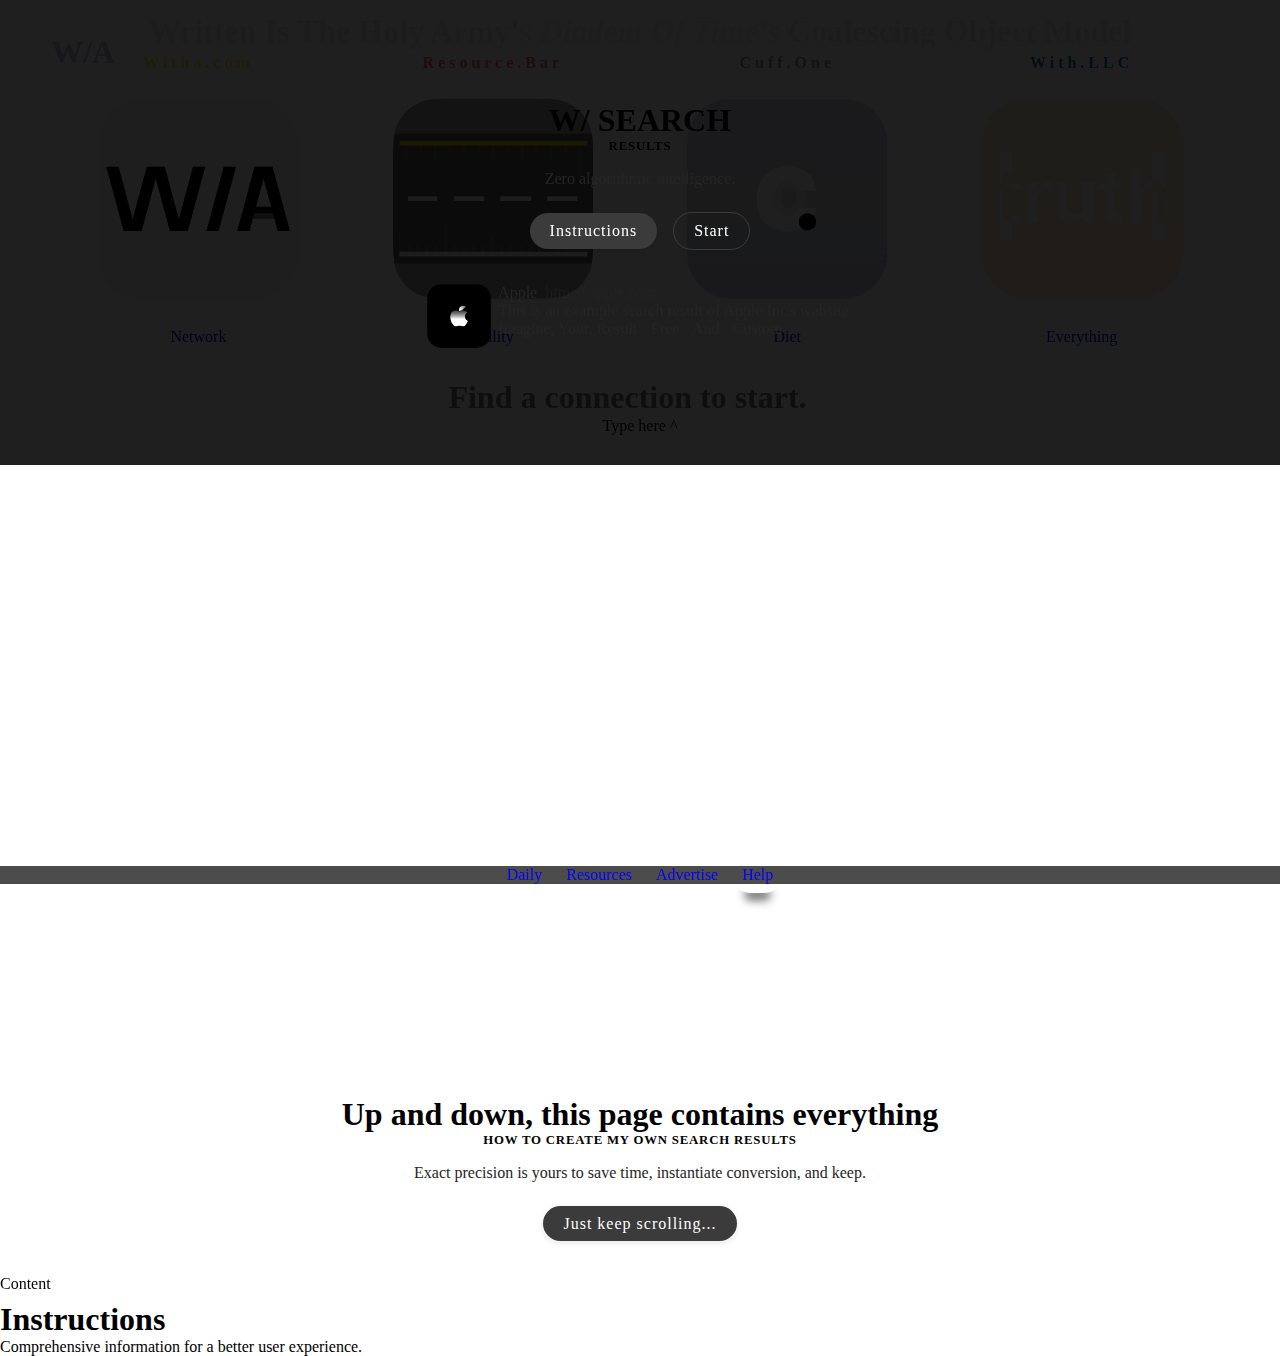
<file: help/index.html>
<html>
<head>
<meta charset="UTF-8">
<meta name="viewport" content="width=device-width,minimum-scale=1,initial-scale=1">
<link rel="canonical" href="https://witha.com">
<title>W/A</title>
<meta name="description" content="Written Is The Holy Army's Diadem Of Time's Coaliscing Object Model">
<link rel="shortcut icon" type="image/png" href="../aw.png">
<link rel="apple-touch-icon" sizes="180x180" href="../aw.png">
<link rel="icon" type="image/png" sizes="32x32" href="../aw32.png">
<link rel="icon" type="image/png" sizes="16x16" href="../aw16.png">
<meta name="msapplication-TileColor" content="#003700">
<meta name="referrer" content="origin">
<style>
/*-standard-*/:root{--match:#ffffff;--oppos:#000000;
--d:#252525;
--a:blue;
 --a_v:#3d3d3d;
 --a_h:black;
 --a_f:black;
 --a_a:black;
/* W/A */--background-witha:rgba(0,0,0,.06);--color-witha:black;--background-rdb:rgba(255,100,77,.08);--color-rdb:black;--background-cdo:rgba(0,145,0,.1);--color-cdo:black}
}/**root**/
/*_standard_*/*{box-sizing:border-box}
body{background-color:var(--match);color:var(--oppos);margin:0}
p{color:var(--d)}
a{color:var(--a)}
/*clear default*/a{text-decoration:none}
/*unde- default*/a.u{text-decoration:underline}
a:visited{color:var(--a_v)}
a:hover,a:focus,a:active{color:var(--a_h)}
.container{padding:4%}
/*_globals_*/
.context{position:absolute;left:0px;top:0px;right:0px;text-decoration:none}
.title{position:absolute;padding:0 4% 0 4%;top:0;left:0;right:0;opacity:.1;padding-top:1%}
.title0{position:absolute;padding:0 4% 0 4%;text-align:center;top:0;left:0;right:0;opacity:.1;z-index:2;margin-top:1%}
/**globals**/
/*_commons_*/
.flex{display:flex}.column{flex-direction:column}.jcc{justify-content:center}
/**commons**/
/*_nav_*/#navigation{z-index:10}nav{z-index:10}
.skip,#top{position:fixed;left:0;top:0;right:0;background-color:rgba(0,0,0,.5);color:white;padding:10px;translate:0 -100%}
.skip:focus,#top:focus{translate:0}
.active{box-shadow:0px -20px 8px -12px rgba(0,0,0,.5);border-radius:64px;}
.actived{box-shadow: 0px 20px 8px -12px rgba(0,0,0,.5);border-radius:64px;}
.igation{display:flex;flex-wrap:wrap;position:relative;z-index:9}
.igation a svg{height:auto}
.igation a{width:25%;padding:4%;flex:0 0 25%;position:relative;box-sizing:border-box;text-decoration:none}
.igation a p{opacity:0}
.igation a:active{color:gray;text-decoration:underline}.igation a:hover p,.igation a:focus p,.igation a:active p{opacity:1}
.caption{position:absolute;top:1%;left:50%;transform:translateX(-50%);font-weight:700;letter-spacing:4px}
.y{color:#fae134}
.r{color:#ff644d}
.g{color:#929192}
.b{color:#0076ba}
.crumbs{display:inline-block;display:flex;flex-wrap:wrap;align-items:center}
.crumbs a{padding:1rem;display:inline-block;text-decoration:none}
.visible-tip{position:absolute;bottom:0px;left:0px;right:0px}
/**nav**/
/*_subnav_*/
.subnav a{padding:10px}
/**subnav**/
/*_search_*/.search{padding-top:1ch}
.search h3{margin:0}
.search a h3{color:var(--fg)}
.search:hover a:hover .rlink{text-decoration:underline;color:var(--fg);opacity:.77}
.rlink{opacity:.5}
.search a{display:block}
.search p{margin:0}
.search div a{display:flex}
.imagery{width:71px;height:71px;min-width:71px}
.imagery *{max-width:64px;max-height:64px}
.search-result{padding:1ch 0 1ch 0;white-space:nowrap;z-index:9;position:relative}
/**search**/
/*_find_*/
.find{padding-top:2rem;text-align:center;padding-bottom:8rem}
.find button{font-size:16px;font-family:times-new-roman;border:none;margin-bottom:1ch;display:inline-block;padding:9px;background:rgba(255,255,255,.5);border-radius:11px;text-decoration:none;color:var(--d)}
.find button:hover{background:rgba(255,255,255,.8);color:var(--fg)}
.feature{color:white;font-family:times-new-roman;font-size:32px;font-weight:800;border:none;outline:none;width:100%;background-color:transparent;text-align:center}
/**find**/
/*_cta_*/.cta{
all:unset;
display:inline-flex;
align-items:center;
justify-content:center;
line-height:1.2rem;
padding:0.5em 1.25em;
font-size:1rem;
font-weight:500;
letter-spacing:1px;
font-family:inherit;
border-radius:2em;
background-color:#3b3b3b;
color:#fff;
cursor:pointer;
transition:background-color 0.2s ease, transform 0.1s ease;
box-shadow:0 2px 6px rgba(0,0,0,0.1);
user-select:none;
}
.cta:hover{background-color:#1f1f1f}
.cta:active{transform:scale(0.98)}
.cta:disabled{
background-color:#aaa;
cursor:not-allowed;
pointer-events:none;
}
.cta1{
border:1px solid #3b3b3b;
background-color:transparent
}
.cta1:hover{
background-color:#1f1f1f;
border:1px solid #1f1f1f;
}
/**cta**/
.c{text-align:center}
.strong{font-weight:800}
#navigate{letter-spacing:1px}
nav a{text-align:center}
#instructions p{color:red;z-index:999;}
/**standard**/
/*-dark-*/@media(prefers-color-scheme:dark){
:root{--match:#000000;--oppos:#ffffff;
 --d:#d1dde3;
 --a:lightcyan;
  --a_v:lightcyan;
  --a_h:white;
  --a_f:white;
  --a_a:yellow;
/*W/A*/--background-witha:rgba(255,255,255,.06);--color-witha:white;--background-rdb:rgba(255,100,77,.08);--color-rdb:white;--background-cdo:rgba(0,145,0,.1);--color-cdo:white;
}/**darkroot**/
/*_dark_*/body{background-color:var(--match);color:var(--oppos)}
p{color:var(--d)}
a{color:var(--a)}
a:visited{color:var(--a_v)}
a:hover,a:focus{color:var(--a_h)}
a:active{color:var(--a_a)}
.find button{background:rgba(0,0,0,.5);color:var(--d)}
.find button:hover{background:rgba(0,0,0,.8);color:var(--oppos)}
.active{box-shadow:0px -20px 8px -12px rgba(255,255,255,.5);border-radius:64px;}
.actived{box-shadow: 0px 20px 8px -12px rgba(255,255,255,.5);border-radius:64px;}
}/**dark**/
/*_queries_*/
@media screen and (max-width: 414px){
.caption{display:none}
}
@media screen and (max-width: 700px){
.caption{display:none}
}
@media screen and (max-width: 767px){
#times{min-height:600px}
.title{top:0;margin-top:2%}
}
/**queries**/
</style>
</head>
<body>
<div>
<div style="position:sticky;top:0px;">
<div class="context"><a href="https://witha.com"><span class="title"><h1>W/A</h1></span></a></div>
<section id="beginning" class="container background flex column">
<span class="title0"><h1 style="margin:0">Written Is The Holy Army's <em style="opacity:.8">Diadem Of Time's</em> Coalescing Object Model</h1></span>
<header>
<nav id="navigation" class="igation">
<a href="https://witha.com/connectere?query=WithA.com"><!-- W/A -->
<svg width="100%" width="260" height="261" viewBox="0 0 260 261" fill="none" xmlns="http://www.w3.org/2000/svg" data-created-by="witha">
<g clip-path="url(#icon)">
<rect width="260" height="260" transform="translate(0 0.710938)" fill="var(--background-witha)"/>
<path d="M232.888 141.28V156.791H197.093V141.28H232.888Z" fill="url(#grade)"/>
<path fill-rule="evenodd" clip-rule="evenodd" d="M196.719 172.75L215 104.832L233.282 172.75H249.236L226.736 89.1592H219.219H210.782H203.265L180.765 172.75H196.719Z" fill="var(--color-witha)"/>
<path d="M179.219 89.1601L156.719 172.751H140.764L163.264 89.1601H179.219Z" fill="var(--color-witha)"/>
<path fill-rule="evenodd" clip-rule="evenodd" d="M33.2812 172.751L10.7812 89.1602H26.7358L45 157.014L63.2642 89.1602H70.7812H79.2188H86.7358L105 157.014L123.264 89.1602H139.219L116.719 172.751H109.236H100.764H93.2812L75 104.833L56.7188 172.751H49.2358H40.7642H33.2812Z" fill="var(--color-witha)"/>
</g>
<defs>
<linearGradient id="grade" x1="215" y1="148.806" x2="215" y2="149.306" gradientUnits="userSpaceOnUse">
<stop offset="0.9999" stop-color="var(--color-witha"/>
<stop offset="1" stop-color="var(--color-witha)" stop-opacity="0.5"/>
</linearGradient>
<clipPath id="icon">
<rect y="0.710938" width="260" height="260" rx="57.54" fill="var(--background-witha)"/>
</clipPath>
</defs>
</svg>
<span class="caption y">Witha.com</span> <span class="visible-tip">Network</span></a>
<a href="https://resource.bar"><!-- W/A -->
<svg width="100%" width="260" height="261" viewBox="0 0 260 261" fill="none" xmlns="http://www.w3.org/2000/svg">
<g clip-path="url(#clip0_930_732)">
<path d="M0 168.086C0 200.508 0 216.719 6.3097 229.102C11.8599 239.995 20.716 248.851 31.6088 254.401C43.9923 260.711 60.2032 260.711 92.625 260.711H167.375C199.797 260.711 216.008 260.711 228.391 254.401C239.284 248.851 248.14 239.995 253.69 229.102C260 216.719 260 200.508 260 168.086V93.3359C260 60.9142 260 44.7032 253.69 32.3198C248.14 21.4269 239.284 12.5708 228.391 7.02065C216.008 0.710938 199.797 0.710938 167.375 0.710938H92.625C60.2032 0.710938 43.9923 0.710938 31.6088 7.02065C20.716 12.5708 11.8599 21.4269 6.3097 32.3198C0 44.7032 0 60.9142 0 93.3359V168.086Z" fill="#1A1A1B" fill-opacity="0.45"/>
<path fill-rule="evenodd" clip-rule="evenodd" d="M258.126 46.4141C260 57.2908 260 71.7057 260 93.3359V168.086C260 189.716 260 204.131 258.126 215.008L1.8736 215.008C0 204.131 0 189.716 0 168.086V93.3359C0 71.7057 0 57.2908 1.8736 46.4141L258.126 46.4141Z" fill="#232323" fill-opacity="0.5"/>
<rect width="3.04688" height="43.6719" transform="matrix(-1 0 0 1 244.258 55.5547)" fill="white" fill-opacity="0.1"/>
<rect width="3.04688" height="15.2344" transform="matrix(-1 0 0 1 225.469 55.5547)" fill="white" fill-opacity="0.1"/>
<rect width="3.04688" height="23.3594" transform="matrix(-1 0 0 1 206.68 55.5547)" fill="white" fill-opacity="0.1"/>
<rect width="3.04688" height="15.2344" transform="matrix(-1 0 0 1 187.891 55.5547)" fill="white" fill-opacity="0.1"/>
<rect width="3.04688" height="23.3594" transform="matrix(-1 0 0 1 169.102 55.5547)" fill="white" fill-opacity="0.1"/>
<rect width="3.04688" height="15.2344" transform="matrix(-1 0 0 1 150.312 55.5547)" fill="white" fill-opacity="0.1"/>
<rect width="3.04688" height="23.3594" transform="matrix(-1 0 0 1 131.523 55.5547)" fill="white" fill-opacity="0.1"/>
<rect width="3.04688" height="15.2344" transform="matrix(-1 0 0 1 112.734 55.5547)" fill="white" fill-opacity="0.1"/>
<rect width="3.04688" height="36.5625" transform="matrix(-1 0 0 1 93.9453 55.5547)" fill="white" fill-opacity="0.1"/>
<rect width="3.04688" height="15.2344" transform="matrix(-1 0 0 1 75.1562 55.5547)" fill="white" fill-opacity="0.1"/>
<rect width="3.04688" height="23.3594" transform="matrix(-1 0 0 1 56.3672 55.5547)" fill="white" fill-opacity="0.1"/>
<rect width="3.04688" height="15.2344" transform="matrix(-1 0 0 1 37.5781 55.5547)" fill="white" fill-opacity="0.1"/>
<rect width="3.04688" height="23.3594" transform="matrix(-1 0 0 1 18.7891 55.5547)" fill="white" fill-opacity="0.1"/>
<rect width="244" height="6" transform="matrix(-1 0 0 1 252.289 55.7109)" fill="#FFCC00" fill-opacity="0.9"/>
<rect width="39" height="6" transform="matrix(-1 0 0 1 239.289 127.711)" fill="white" fill-opacity="0.9"/>
<rect width="40" height="6" transform="matrix(-1 0 0 1 179.289 127.711)" fill="white" fill-opacity="0.9"/>
<rect width="39" height="6" transform="matrix(-1 0 0 1 118.289 127.711)" fill="white" fill-opacity="0.9"/>
<rect width="38" height="6" transform="matrix(-1 0 0 1 57.2891 127.711)" fill="white" fill-opacity="0.9"/>
<rect width="3.04688" height="28.4375" transform="matrix(-1 0 0 1 251.875 177.43)" fill="white" fill-opacity="0.1"/>
<rect width="3.04688" height="14.7266" transform="matrix(-1 0 0 1 239.688 191.141)" fill="white" fill-opacity="0.1"/>
<rect width="3.04688" height="14.7266" transform="matrix(-1 0 0 1 227.5 191.141)" fill="white" fill-opacity="0.1"/>
<rect width="3.04688" height="14.7266" transform="matrix(-1 0 0 1 215.82 191.141)" fill="white" fill-opacity="0.1"/>
<rect width="3.04688" height="14.7266" transform="matrix(-1 0 0 1 203.633 191.141)" fill="white" fill-opacity="0.1"/>
<rect width="3.04688" height="43.6719" transform="matrix(-1 0 0 1 191.445 162.195)" fill="white" fill-opacity="0.1"/>
<rect width="3.04688" height="14.7266" transform="matrix(-1 0 0 1 179.258 191.141)" fill="white" fill-opacity="0.1"/>
<rect width="3.04688" height="14.7266" transform="matrix(-1 0 0 1 167.07 191.141)" fill="white" fill-opacity="0.1"/>
<rect width="3.04688" height="14.7266" transform="matrix(-1 0 0 1 154.883 191.141)" fill="white" fill-opacity="0.1"/>
<rect width="3.04688" height="14.7266" transform="matrix(-1 0 0 1 142.695 191.141)" fill="white" fill-opacity="0.1"/>
<rect width="3.04688" height="28.4375" transform="matrix(-1 0 0 1 130.508 177.43)" fill="white" fill-opacity="0.1"/>
<rect width="3.04688" height="14.7266" transform="matrix(-1 0 0 1 118.32 191.141)" fill="white" fill-opacity="0.1"/>
<rect width="3.04688" height="14.7266" transform="matrix(-1 0 0 1 106.133 191.141)" fill="white" fill-opacity="0.1"/>
<rect width="3.04688" height="14.7266" transform="matrix(-1 0 0 1 93.9453 191.141)" fill="white" fill-opacity="0.1"/>
<rect width="3.04688" height="14.7266" transform="matrix(-1 0 0 1 82.2656 191.141)" fill="white" fill-opacity="0.1"/>
<rect width="3.04688" height="43.6719" transform="matrix(-1 0 0 1 70.0781 162.195)" fill="white" fill-opacity="0.1"/>
<rect width="3.04688" height="14.7266" transform="matrix(-1 0 0 1 57.3828 191.141)" fill="white" fill-opacity="0.1"/>
<rect width="3.04688" height="14.7266" transform="matrix(-1 0 0 1 45.1953 191.141)" fill="white" fill-opacity="0.1"/>
<rect width="3.04688" height="14.7266" transform="matrix(-1 0 0 1 33.5156 191.141)" fill="white" fill-opacity="0.1"/>
<rect width="3.04688" height="14.7266" transform="matrix(-1 0 0 1 22.3438 191.141)" fill="white" fill-opacity="0.1"/>
<rect width="3.04688" height="28.4375" transform="matrix(-1 0 0 1 11.1719 177.43)" fill="white" fill-opacity="0.1"/>
<rect width="244" height="6" transform="matrix(-1 0 0 1 252.289 199.711)" fill="white" fill-opacity="0.9"/>
</g>
<defs>
<clipPath id="clip0_930_732">
<rect width="260" height="260" fill="white" transform="matrix(1 0 0 -1 0 260.711)"/>
</clipPath>
</defs>
</svg>
<span class="caption r">Resource.Bar</span> <span class="visible-tip">Utility</span></a>
<a href="https://cuff.one"><!-- W/A -->
<svg width="100%" width="260" height="261" viewBox="0 0 260 261" fill="none" xmlns="http://www.w3.org/2000/svg">
<g clip-path="url(#clip0_1097_782)">
<rect width="260" height="260" transform="translate(0 1.55469)" fill="#060950" fill-opacity="0.2"/>
<rect width="260" height="260" transform="translate(0 1.55469)" fill="url(#paint0_linear_1097_782)" fill-opacity="0.2"/>
<path d="M154.622 130.727C154.622 135.909 153.615 140.28 151.599 143.841C149.584 147.386 146.865 150.076 143.44 151.909C140.016 153.727 136.198 154.636 131.986 154.636C127.743 154.636 123.91 153.72 120.486 151.886C117.077 150.038 114.365 147.341 112.349 143.795C110.349 140.235 109.349 135.879 109.349 130.727C109.349 125.545 110.349 121.182 112.349 117.636C114.365 114.076 117.077 111.386 120.486 109.568C123.91 107.735 127.743 106.818 131.986 106.818C136.198 106.818 140.016 107.735 143.44 109.568C146.865 111.386 149.584 114.076 151.599 117.636C153.615 121.182 154.622 125.545 154.622 130.727ZM141.622 130.727C141.622 127.939 141.251 125.591 140.509 123.682C139.781 121.758 138.698 120.303 137.259 119.318C135.834 118.318 134.077 117.818 131.986 117.818C129.895 117.818 128.13 118.318 126.69 119.318C125.266 120.303 124.183 121.758 123.44 123.682C122.713 125.591 122.349 127.939 122.349 130.727C122.349 133.515 122.713 135.871 123.44 137.795C124.183 139.705 125.266 141.159 126.69 142.159C128.13 143.144 129.895 143.636 131.986 143.636C134.077 143.636 135.834 143.144 137.259 142.159C138.698 141.159 139.781 139.705 140.509 137.795C141.251 135.871 141.622 133.515 141.622 130.727Z" fill="white" fill-opacity="0.5"/>
<path d="M167.666 120.545H144.994C144.833 118.67 144.405 116.968 143.708 115.44C143.038 113.913 142.1 112.599 140.894 111.501C139.715 110.375 138.281 109.518 136.593 108.928C134.904 108.312 132.988 108.003 130.844 108.003C127.092 108.003 123.917 108.915 121.317 110.737C118.744 112.559 116.788 115.172 115.448 118.576C114.135 121.979 113.478 126.066 113.478 130.836C113.478 135.875 114.148 140.096 115.488 143.499C116.855 146.876 118.825 149.422 121.397 151.137C123.97 152.825 127.065 153.669 130.683 153.669C132.747 153.669 134.596 153.415 136.231 152.906C137.866 152.37 139.286 151.606 140.492 150.614C141.698 149.623 142.676 148.43 143.426 147.037C144.204 145.616 144.726 144.022 144.994 142.253L167.666 142.414C167.398 145.898 166.42 149.448 164.732 153.066C163.043 156.657 160.645 159.981 157.536 163.036C154.454 166.064 150.635 168.503 146.079 170.352C141.524 172.201 136.231 173.126 130.201 173.126C122.644 173.126 115.863 171.504 109.86 168.262C103.884 165.019 99.154 160.249 95.6701 153.951C92.213 147.653 90.4845 139.948 90.4845 130.836C90.4845 121.671 92.2532 113.953 95.7907 107.682C99.3282 101.384 104.098 96.6271 110.102 93.4112C116.105 90.1685 122.804 88.5472 130.201 88.5472C135.4 88.5472 140.184 89.2573 144.552 90.6777C148.92 92.0981 152.753 94.175 156.049 96.9085C159.345 99.6152 161.998 102.952 164.008 106.918C166.018 110.884 167.237 115.427 167.666 120.545Z" fill="white"/>
<path d="M156.5 172.016C153.391 172.016 150.725 170.93 148.5 168.76C146.303 166.562 145.218 163.896 145.244 160.76C145.218 157.705 146.303 155.092 148.5 152.921C150.725 150.751 153.391 149.665 156.5 149.665C159.448 149.665 162.047 150.751 164.299 152.921C166.577 155.092 167.729 157.705 167.756 160.76C167.729 162.851 167.179 164.753 166.108 166.468C165.062 168.157 163.696 169.51 162.007 170.528C160.319 171.52 158.483 172.016 156.5 172.016Z" fill="black"/>
</g>
<defs>
<linearGradient id="paint0_linear_1097_782" x1="130" y1="0" x2="130" y2="260" gradientUnits="userSpaceOnUse">
<stop stop-color="white" stop-opacity="0.75"/>
<stop offset="1" stop-color="white" stop-opacity="0"/>
</linearGradient>
<clipPath id="clip0_1097_782">
<rect y="0.710938" width="260" height="260" rx="57.54" fill="white"/>
</clipPath>
</defs>
</svg>
<span class="caption g">Cuff.One</span><span class="visible-tip">Diet</span></a>
<a href="https://with.llc"><!-- W/A -->
<svg width="100%" width="260" height="261" viewBox="0 0 260 261" fill="none" xmlns="http://www.w3.org/2000/svg">
<g clip-path="url(#clip0_924_1323)">
<rect width="260" height="260" transform="translate(0 0.710938)" fill="#FF8300" fill-opacity="0.2"/>
<rect width="260" height="260" transform="translate(0 0.710938)" fill="url(#paint0_linear_924_1323)" fill-opacity="0.2"/>
<path fill-rule="evenodd" clip-rule="evenodd" d="M20.8185 119.183V184.752H39.2276V162.42C40.6458 162.664 42.144 162.763 43.7222 162.717C45.4722 162.671 46.9495 162.512 48.154 162.239C49.3813 161.967 50.3245 161.717 50.9836 161.489L48.904 151.842C48.5631 151.933 48.0631 152.035 47.404 152.149C46.7677 152.262 46.0631 152.319 45.2904 152.319C44.2677 152.319 43.3358 152.16 42.4949 151.842C41.654 151.524 40.9722 150.933 40.4495 150.069C39.9495 149.183 39.6995 147.91 39.6995 146.251V119.183H50.029V109.637H39.6995V97.0917H39.2276V69.9336H20.8185V109.637H19.9268V119.183H20.8185ZM27.3586 119.183V148.296C27.3358 151.569 28.0404 154.296 29.4722 156.478C30.9268 158.66 32.8927 160.274 35.3699 161.319C36.5823 161.82 37.8682 162.187 39.2276 162.42V119.183V109.637V97.0917H27.3586V109.637H20.8185V119.183H27.3586ZM220.818 119.773V184.752H239.228V162.001H240.221V128.66C240.221 125.852 239.89 123.329 239.228 121.093V69.9336H220.818V108.99C217.429 109.168 214.589 110.02 212.3 111.546C209.732 113.251 207.834 115.58 206.607 118.535H205.993V92.1826H193.925V162.001H206.266V131.319C206.266 128.796 206.743 126.649 207.698 124.876C208.675 123.103 210.016 121.751 211.721 120.819C213.448 119.864 215.402 119.387 217.584 119.387C218.757 119.387 219.835 119.516 220.818 119.773ZM220.818 119.773C222.56 120.229 224.005 121.089 225.152 122.353C226.971 124.308 227.88 127.046 227.88 130.569V162.001H239.228V121.093C238.893 119.963 238.474 118.905 237.971 117.921C236.493 114.989 234.402 112.762 231.698 111.239C228.993 109.717 225.823 108.955 222.186 108.955C221.721 108.955 221.265 108.967 220.818 108.99V119.773ZM60.2282 109.637V162.001H72.5691V131.217C72.5691 128.989 73.0805 127.024 74.1032 125.319C75.1259 123.614 76.5236 122.285 78.2964 121.33C80.0918 120.353 82.1145 119.864 84.3645 119.864C85.41 119.864 86.4895 119.944 87.6032 120.103C88.7395 120.239 89.5691 120.399 90.0918 120.58V109.228C89.5236 109.114 88.8077 109.035 87.9441 108.989C87.1032 108.921 86.3418 108.887 85.66 108.887C82.66 108.887 79.9895 109.717 77.6486 111.376C75.3305 113.012 73.6941 115.342 72.7395 118.364H72.1941V109.637H60.2282ZM131.544 109.637V139.978C131.544 142.637 130.987 144.853 129.873 146.626C128.782 148.376 127.385 149.694 125.68 150.58C123.976 151.467 122.214 151.91 120.396 151.91C117.442 151.91 115.055 150.933 113.237 148.978C111.419 147.024 110.51 144.387 110.51 141.069V109.637H98.1688V142.978C98.1688 147.16 98.9074 150.728 100.385 153.683C101.862 156.614 103.907 158.853 106.521 160.399C109.157 161.921 112.192 162.683 115.623 162.683C119.555 162.683 122.862 161.751 125.544 159.887C128.248 158.024 130.192 155.626 131.373 152.694H131.919V162.001H143.885V109.637H131.544ZM182.601 119.183V109.637H172.271V97.0917H159.93V109.637H152.499V119.183H159.93V148.296C159.908 151.569 160.612 154.296 162.044 156.478C163.499 158.66 165.465 160.274 167.942 161.319C170.419 162.342 173.203 162.808 176.294 162.717C178.044 162.671 179.521 162.512 180.726 162.239C181.953 161.967 182.896 161.717 183.555 161.489L181.476 151.842C181.135 151.933 180.635 152.035 179.976 152.149C179.34 152.262 178.635 152.319 177.862 152.319C176.84 152.319 175.908 152.16 175.067 151.842C174.226 151.524 173.544 150.933 173.021 150.069C172.521 149.183 172.271 147.91 172.271 146.251V119.183H182.601Z" fill="white"/>
</g>
<defs>
<linearGradient id="paint0_linear_924_1323" x1="130" y1="0" x2="130" y2="260" gradientUnits="userSpaceOnUse">
<stop stop-color="white" stop-opacity="0.75"/>
<stop offset="1" stop-color="white" stop-opacity="0"/>
</linearGradient>
<clipPath id="clip0_924_1323">
<rect y="0.710938" width="260" height="260" rx="57.54" fill="white"/>
</clipPath>
</defs>
</svg>
<span class="caption b">With.LLC</span><span class="visible-tip">Everything</span></a>
</nav>
<div class="find">
<form action="connectere" method="get">
<input type="search" name="query" placeholder="Find a connection to start." value="" class="feature"/>
<input style="position:absolute;opacity:0;z-index:-1;left:0px" type="submit" value="Search"  spellcheck='false'/>Type here ^
</form>
</div>
</header>





</div>




<!--position:absolute;left:0px;top:0px;right:0px;-->
<div style="position:sticky;bottom:100vh;z-index:999;background-color:rgba(0,0,0,.88);padding:8%;display:flex;flex-direction:column;justify-content:center;align-items:center">
<div class="context"><a href="https://witha.com"><span class="title"><h1>W/A</h1></span></a></div>
 <div style="text-align:center">
 <h1 style="margin:0px;font-weight:900">W/ SEARCH</h1>
  <span style="letter-spacing:.8px;font-size:80%;font-weight:700">RESULTS</span><p style="margin-bottom:24px">Zero algorithmic intelligence.</p>
  <a href="#instructions" class="cta">Instructions</a>&nbsp;&nbsp;&nbsp;&nbsp;<a href="#" class="cta cta1">Start</a>
 </div>
 <div>
  <div class="search">
    <div class="search-result"><br>
     <a class="can" href="#"></a>
      <div>
        <a href="#" title="logo">
            <span class='imagery' aria-label="logo"><svg width="260" height="261" viewBox="0 0 260 261" fill="none" xmlns="http://www.w3.org/2000/svg">
<g clip-path="url(#clip0_424_752)">
<rect y="0.710938" width="260" height="260" rx="57.54" fill="black"/>
<g clip-path="url(#clip1_424_752)">
<path d="M164.491 154.52C163.198 157.525 161.668 160.291 159.895 162.834C157.479 166.3 155.5 168.699 153.975 170.032C151.612 172.219 149.079 173.339 146.367 173.403C144.42 173.403 142.072 172.845 139.339 171.715C136.597 170.589 134.077 170.032 131.773 170.032C129.356 170.032 126.765 170.589 123.992 171.715C121.216 172.845 118.979 173.435 117.269 173.493C114.669 173.604 112.077 172.453 109.489 170.032C107.838 168.583 105.772 166.098 103.297 162.579C100.642 158.82 98.4595 154.462 96.7495 149.493C94.9181 144.126 94 138.929 94 133.898C94 128.135 95.2378 123.164 97.7171 118.998C99.6657 115.652 102.258 113.013 105.502 111.075C108.747 109.138 112.252 108.15 116.027 108.087C118.093 108.087 120.802 108.73 124.168 109.993C127.525 111.261 129.68 111.904 130.625 111.904C131.332 111.904 133.726 111.152 137.785 109.654C141.624 108.264 144.863 107.689 147.517 107.915C154.709 108.499 160.112 111.351 163.705 116.49C157.273 120.411 154.091 125.902 154.155 132.947C154.213 138.435 156.191 143.001 160.08 146.627C161.842 148.31 163.81 149.61 166 150.534C165.525 151.919 165.024 153.246 164.491 154.52Z" fill="url(#paint0_linear_424_752)"/>
<path fill-rule="evenodd" clip-rule="evenodd" d="M130.19 109.718C130.19 109.718 138.607 108.079 145.941 103.584C153.954 98.6739 158.017 89.9736 158.017 89.9736C151.314 86.5383 144.969 86.6949 138.995 90.4298C134.347 93.3464 131.487 97.4194 130.428 102.629C129.914 105.011 129.833 107.369 130.19 109.718Z" fill="url(#paint1_linear_424_752)"/>
</g>
</g>
<defs>
<linearGradient id="paint0_linear_424_752" x1="124.763" y1="143.02" x2="124.519" y2="72.4243" gradientUnits="userSpaceOnUse">
<stop stop-color="white"/>
<stop offset="1" stop-opacity="0"/>
</linearGradient>
<linearGradient id="paint1_linear_424_752" x1="115.05" y1="70.632" x2="175.115" y2="33.5377" gradientUnits="userSpaceOnUse">
<stop stop-color="white"/>
<stop offset="1" stop-opacity="0"/>
</linearGradient>
<clipPath id="clip0_424_752">
<rect y="0.710938" width="260" height="260" rx="57.54" fill="white"/>
</clipPath>
<clipPath id="clip1_424_752">
<rect width="75" height="86" fill="white" transform="translate(94 87.5)"/>
</clipPath>
</defs>
</svg>
</span>
          <span>
            <p title="title" aria-label="title">Apple &nbsp;<span class="rlink" title="universal resource link" aria-label="universal resource link">https://apple.com</span></p>
            <p title="description" aria-label="description">This is an example search result of Apple Inc's website.</p>
            <p>
          <span title="keywords" aria-label="keywords">Imagine, Your, Result</span>
          &#183;
          <span title="author" aria-label="author">Free</span>
          &#183;
          <span title="application name" aria-label="application name">And</span>
          &#183;
          <span title="generator" aria-label="generator">Custom</span>
          </p></span>
        </a>
      </div>
    </div>
  </div>
</div>

<span id="instructions" style="position:absolute;bottom:0px;"></span>


</div>


</div>
</div>


<main>



<div>
<div class="context"><a href="https://witha.com"><span class="title"><h1>W/A</h1></span></a></div>
 <div style="text-align:center">
 <h1 style="margin:0px;font-weight:900">Up and down, this page contains everything</h1>
  <span style="letter-spacing:.8px;font-size:80%;font-weight:700">HOW TO CREATE MY OWN SEARCH RESULTS</span><p style="margin-bottom:24px">Exact precision is yours to save time, instantiate conversion, and keep.</p>
  <a href="#" class="cta">Just keep scrolling...</a><!--&nbsp;&nbsp;&nbsp;&nbsp;<a href="#" class="cta cta1">Start</a>-->
 </div>
 <div>
  <div class="search">
    <div class="search-result"><br>
     <a class="can" href="#"></a>
     Content
    </div>
  </div>
</div>
</div>






<h1 style="margin:0px">Instructions</h1>
<span>Comprehensive information for a better user experience.</span>
<div class="subnav">
<p style="text-align:center;position:fixed;left:0px;bottom:0px;right:0px;bottom-padding:5px;background-color:rgba(0,0,0,.7)">
<a href="#">Daily</a>
<a href="#">Resources</a>
<a href="#">Advertise</a>
<a href="#" class="actived">Help</a>
</p>
</div>
</main>
</section>
</body>
</html>
</file>
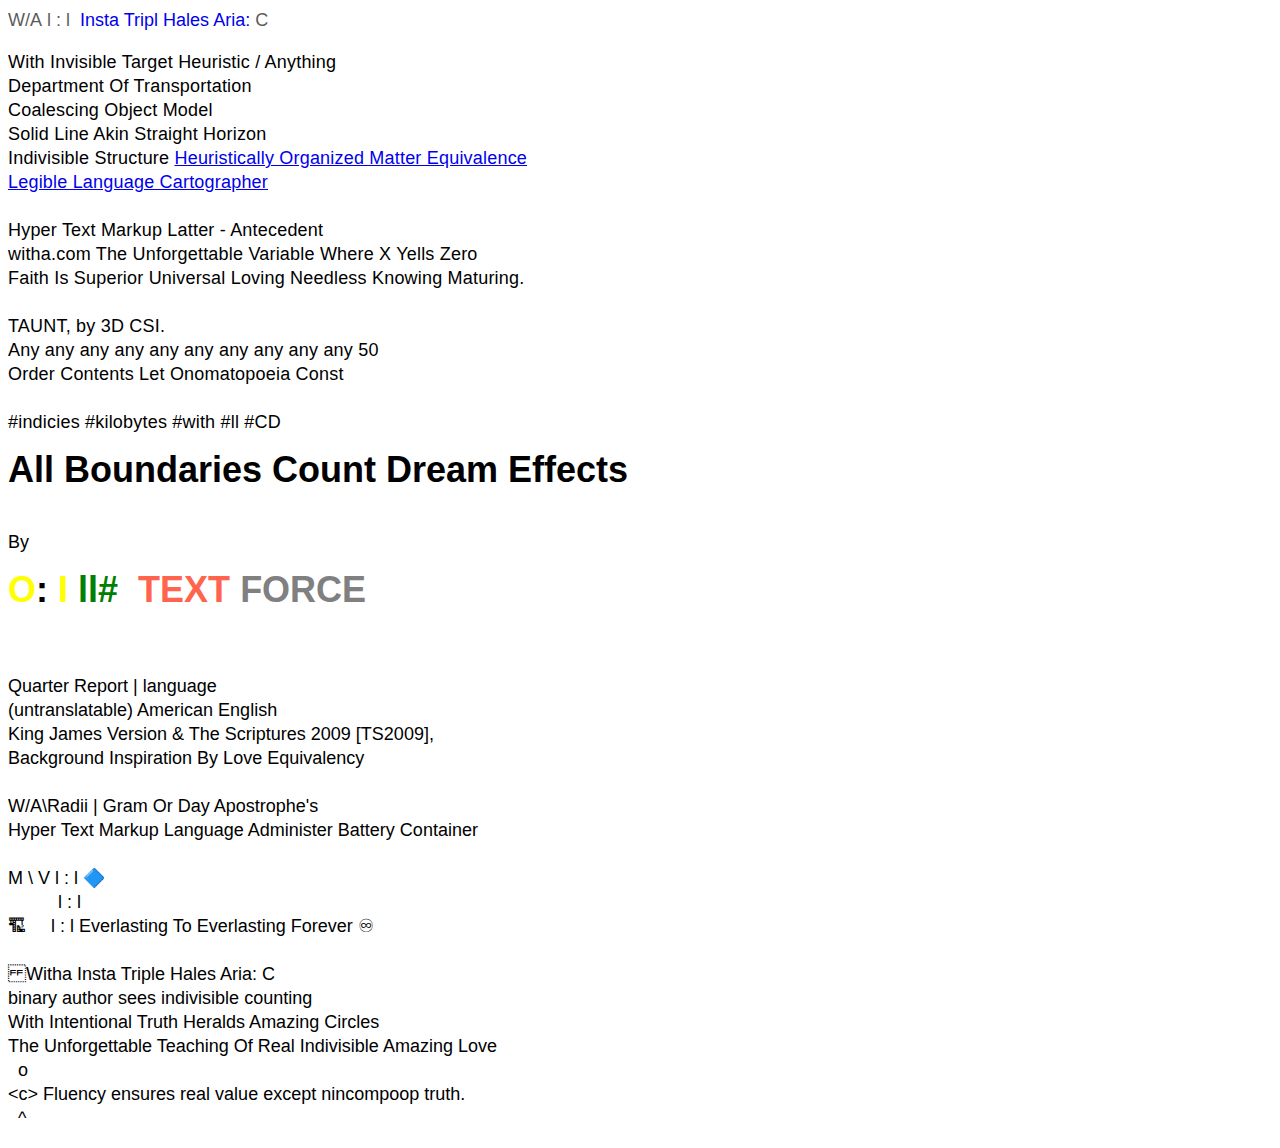
<file: the-beginning-of-the-end.html>
<!DOCTYPE html>
<html lang="en">
<head>
<title>W/A</title>
<meta name="description" content="Re">
<meta name="viewport" content="width=device-width,minimum-scale=1,initial-scale=1">
<link rel="shortcut icon" type="image/png" href="favicon.png">
<link rel="shortcut icon" type="image/png" href="favicon-16.png">
<link rel="apple-touch-icon" href="touch-icon-iphone.png">
<link rel="apple-touch-icon" sizes="152x152" href="touch-icon-ipad.png">
<link rel="apple-touch-icon" sizes="180x180" href="touch-icon-iphone-retina.png">
<link rel="apple-touch-icon" sizes="167x167" href="touch-icon-ipad-retina.png">
<meta name="msapplication-config" content="browserconfig.xml"/>
<link rel="canonical" href="Witha.com"/>
<style>/*light,dark,etc*//*older devices do not support dark/light mode;css required*/
html{font-family:"Arial",Helvetica,sans-serif;font-size:18px;line-height:24px}
nav a{text-decoration:none}
/*user-device-preference*/@media(prefers-color-scheme:light){
a:hover{color:navy !important}
.dim{opacity:.65;color:#000000 !important}
}
/*user-device-preference*/@media(prefers-color-scheme:dark){
a{color:lightcyan}a:hover{color:aqua}
body{color:#ffffff;background-color:#000000}
p{color:#d1dde3}
.dim{opacity:.65;color:#ffffff !important}
}

p{letter-spacing:.2px}
y{color:yellow}gre{color:green}o{color:#ff644e}gra{color:gray}
.a{color:#ffffff}
.f0{fill:#ffffff}.ff{fill:#000000}
.gradient{
    float:left;
    background: linear-gradient(to right, #ffffff 0%, #000000 100%);
    -webkit-background-clip: text;
	-webkit-text-fill-color: transparent;
}
*:focus{outline:4px solid rgba(0,124,219,.6)}
@media(max-width:767px){}
</style>
</head>
<body>
<nav>
<a class="dim a" href="slash.html">W&#47;A&nbsp;l : l&nbsp;</a>
<a href="insta.html">Insta</a>
<a href="tripl.html">Tripl</a>
<a href="hales.html">Hales</a>
<a href="arias.html">Aria:</a>
<a class="dim a" href="http://cuff.one">C</a>
</nav>
<div>
<p>
With Invisible Target Heuristic / Anything<br>
Department Of Transportation<br>
Coalescing Object Model<br>
Solid Line Akin Straight Horizon<br>
Indivisible Structure <a href="home">Heuristically Organized Matter Equivalence</a><br>
<a href="http://witha.llc">Legible Language Cartographer</a><br>
<br>
Hyper Text Markup Latter - Antecedent<br>
witha.com The Unforgettable Variable Where X Yells Zero<br>
Faith Is Superior Universal Loving Needless Knowing Maturing.<br>
<br>
TAUNT, by 3D CSI.<br>
Any any any any any any any any any any 50<br>
Order Contents Let Onomatopoeia Const<br>
<br>
#indicies #kilobytes #with #ll #CD<br>
<h1>All Boundaries Count Dream Effects</h1><br>
By<br>
<h1><y>O</y>: <y>I</y> <gre>ll#</gre>&nbsp;&nbsp;<o>TEXT</o> <gra>FORCE</gra></h1><br>
<br>
Quarter Report | language<br>
(untranslatable) American English<br>
King James Version &amp; The Scriptures 2009 [TS2009],<br>
Background Inspiration By Love Equivalency<br>
<br>W/A\Radii | Gram Or Day Apostrophe&#39;s
<br>
Hyper Text Markup Language Administer Battery Container<br>
<br>
M \ V l : l 🔷<br>
&nbsp;&nbsp;&nbsp;&nbsp;&nbsp;&nbsp;&nbsp;&nbsp;&nbsp;&nbsp;l : l<br>
🏗&nbsp;&nbsp;&nbsp;&nbsp;&nbsp;l : l Everlasting To Everlasting Forever ♾<br>
<br>Witha Insta Triple Hales Aria: C<br>
binary author sees indivisible counting<br>
With Intentional Truth Heralds Amazing Circles<br>
The Unforgettable Teaching Of Real Indivisible Amazing Love<br>
&nbsp;&nbsp;o<br>
&#60;c&#62;&nbsp;Fluency ensures real value except nincompoop truth.<br>
&nbsp;&nbsp;^<br>
</p>
</div>
</body>
</html>
</file>
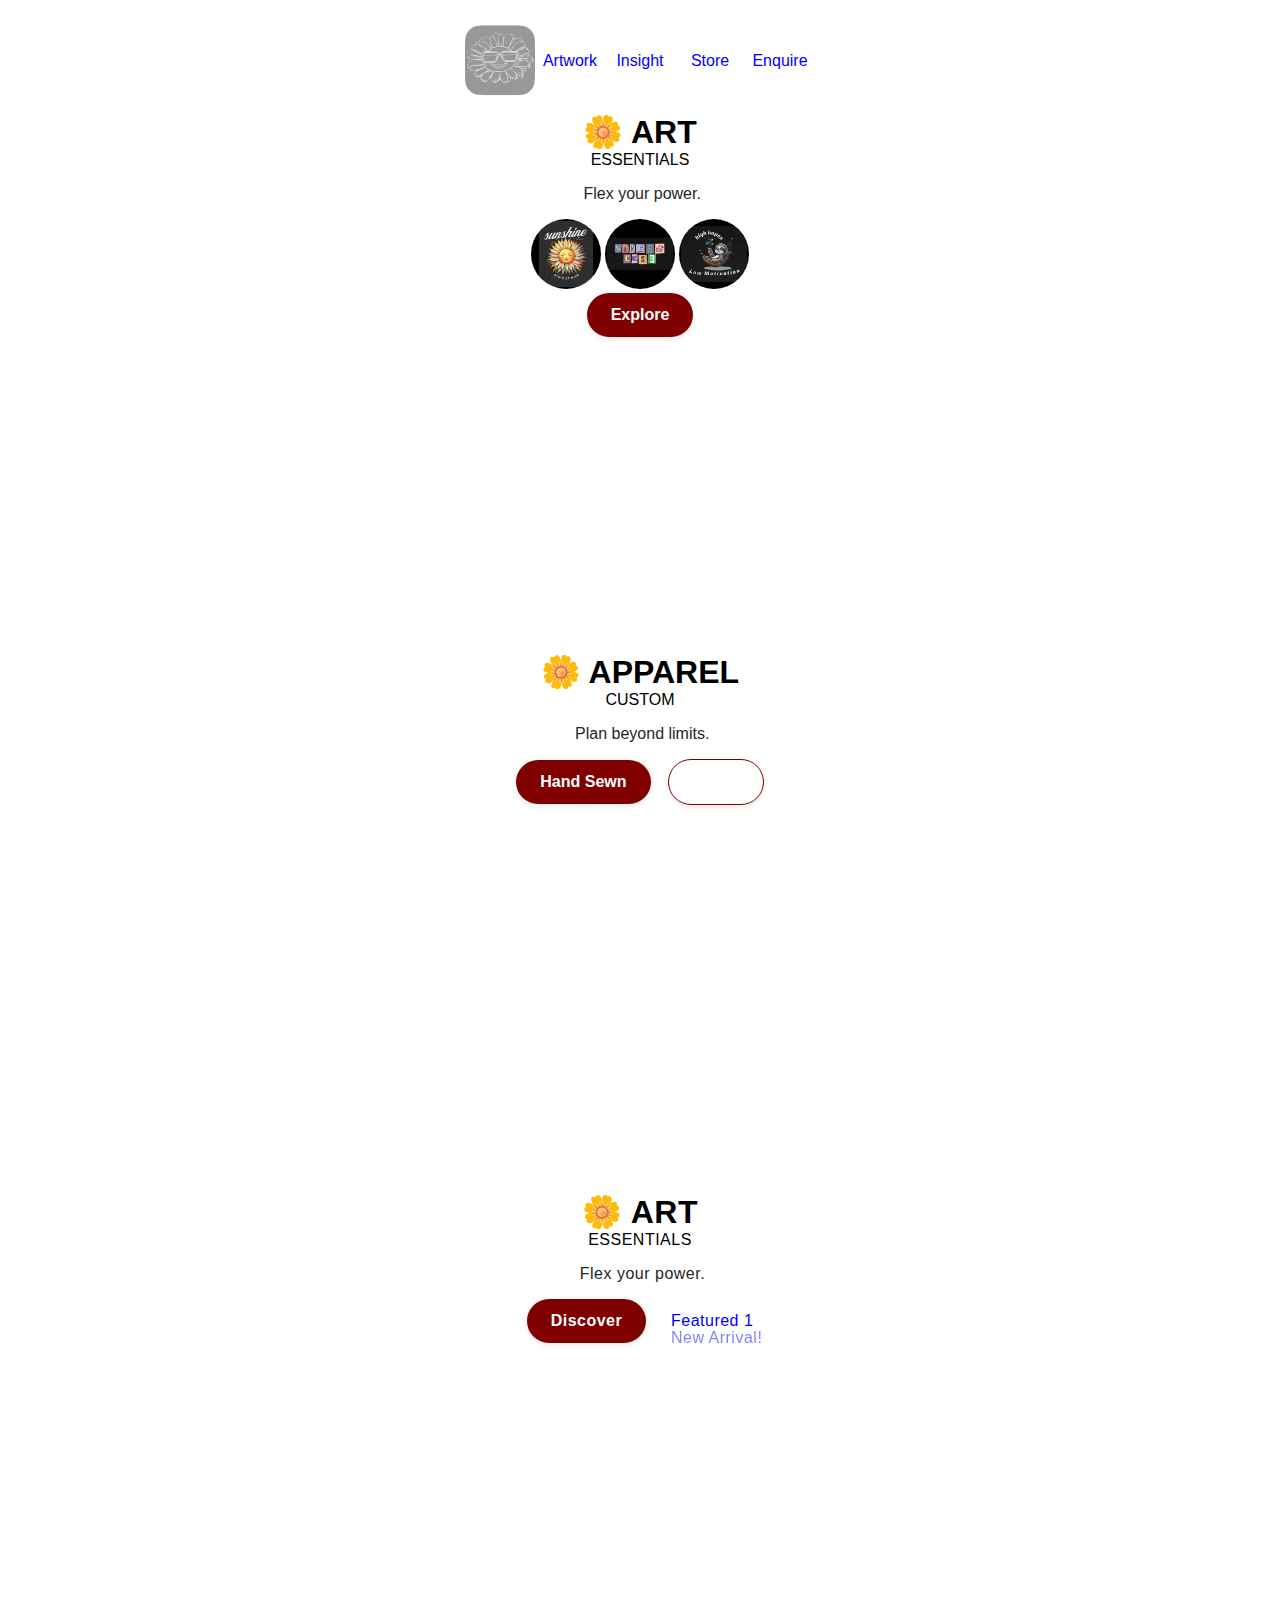
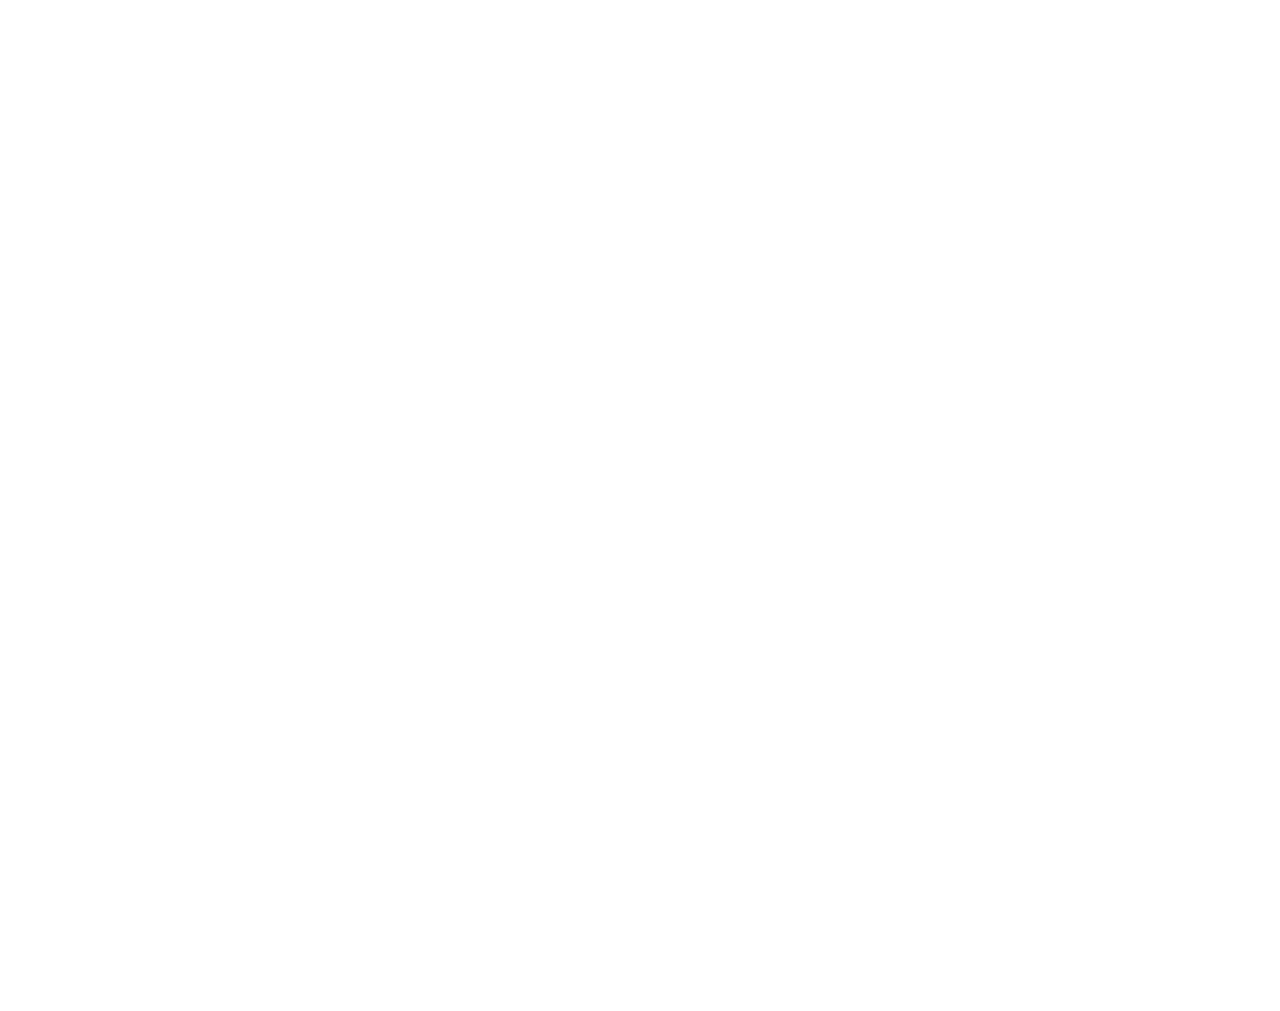
<file: connectere/daisedapparel.store.html>
<!DOCTYPE html>
<html lang="en">
<head>
  <meta charset="UTF-8">
  <title>Daised Apparel</title>
  <link rel="canonical" href="https://daisedapparel.store/">
  <meta name="description" content="Chill, it's made right.">
  <meta name="keywords" content="Hand Sewn, Tops">
  <meta name="application-name" content="Wear What Wows">
  <meta name="viewport" content="width=device-width, initial-scale=1.0">
  <style>
    :root {
      --match:#ffffff; --oppos:#000000; --d:#252525; --a:blue;
      --a_v:#3d3d3d; --a_h:black; --a_f:black; --a_a:black;
      --background-witha:rgba(0,0,0,.06); --color-witha:black;
      --background-rdb:rgba(255,100,77,.08); --color-rdb:black;
      --background-cdo:rgba(0,145,0,.1); --color-cdo:black;
    }
    * { box-sizing: border-box }
    html, body { margin: 0; padding: 0; background-color: var(--match); color: var(--oppos); font-family: arial }
    p { color: var(--d) }
    a { color: var(--a); text-decoration: none }
    a:visited { color: var(--a_v) }
    a:hover, a:focus, a:active { color: var(--a_h) }
    .container { padding: 4% }
    .background { background-size: cover; background-position: center top; background-repeat: no-repeat; z-index: -1 }
    #navigation { z-index: 10 }
    .feature {
      color: white; font-family: times-new-roman; font-size: 32px; font-weight: 800;
      border: none; outline: none; width: 100%; background-color: transparent;
    }
    .title { position: absolute; padding: 1% 4% 0 4%; top: 0; left: 0; right: 0; opacity: .1 }
    .search { padding-top: 1ch }
    .search h3, .search p { margin: 0 }
    .search a h3 { color: var(--fg) }
    .search:hover a:hover .rlink { text-decoration: underline; color: var(--fg); opacity: .77 }
    .rlink { opacity: .5 }
    .search a, .search div a { display: block; display: flex }
    .imagery { width: 71px; height: 71px; min-width: 71px }
    .imagery * { max-width: 64px; max-height: 64px }
    .search-result {
      padding: 1ch 0; white-space: nowrap; z-index: 9; position: relative
    }
    @media (prefers-color-scheme: dark) {
      :root {
        --match:#000000; --oppos:#ffffff; --d:#d1dde3; --a:lightcyan;
        --a_v:lightcyan; --a_h:white; --a_f:white; --a_a:yellow;
        --background-witha:rgba(255,255,255,.06); --color-witha:white;
        --background-rdb:rgba(255,100,77,.08); --color-rdb:white;
        --background-cdo:rgba(0,145,0,.1); --color-cdo:white;
      }
      .active {
        box-shadow: 0 -20px 8px -12px rgba(255,255,255,.5);
        border-radius: 64px;
      }
      html { background-color: var(--match); color: var(--oppos) }
      p { color: var(--d) }
      a { color: var(--a) }
      a:visited { color: var(--a_v) }
      a:hover, a:focus { color: var(--a_h) }
      a:active { color: var(--a_a) }
      .find button { background: rgba(0,0,0,.5); color: var(--d) }
      .find button:hover { background: rgba(0,0,0,.8); color: var(--oppos) }
      .metarow {
        display: flex; flex-wrap: nowrap; overflow-x: auto; white-space: nowrap
      }
      .metarow p, .metarow a { margin-right: 10px }
      .context { position: absolute; left: 0; top: 0; right: 0; text-decoration: none }
      .feature { position: relative; z-index: 2 }
      .pagination { display: flex; flex-wrap: wrap; padding-top: 2rem }
      .pagination a { padding: 5px }
      template { display: none }
      .can { position: absolute; left: -4%; top: 0; right: -4%; bottom: 0; z-index: -1 }
      .ldg {
        background-image: url('daisedapparel.png'); background-repeat: no-repeat;
        background-position: center top; background-size: contain;
      }
    }
    nav {
      text-align: center; display: flex;justify-content:center;padding-bottom:2ch
    }
    nav a {
      width: 70px; height: 70px; display: inline-block; position: relative;
      display: flex; justify-content: center; align-items: center
    }
    .center { text-align: center; letter-spacing: .5px }
    .cta {
      all: unset; display: inline-flex; align-items: center; justify-content: center;
      line-height: 1.2rem; padding: 0.75em 1.5em; font-size: 1rem; font-weight: 600;
      font-family: inherit; border-radius: 2em; background-color: maroon;
      color: #fff; cursor: pointer; transition: background-color 0.2s ease, transform 0.1s ease;
      box-shadow: 0 2px 6px rgba(0,0,0,0.1); user-select: none;
    }
    
    .cta:hover { background-color: #333 }
    .cta:active { transform: scale(0.98) }
    .cta:disabled {
      background-color: #aaa; cursor: not-allowed; pointer-events: none
    }
    .cta1{border:1px solid maroon;background-color:transparent}
    .cta1:hover{background-color:maroon}
    .ldg-container {
      max-width: 100vw; height: 100vw; padding: 2% 4% 4% 4%;
    }
    .featured-note {
      position: relative;
    }
    .featured-note span {
      position: absolute; top: 100%; left: 0; white-space: nowrap; opacity: .5;
    }
    .bottom-container {
      padding-bottom: 100vw;
    }
    
    .cta-display{min-height:60vh}
    .cta-ilist{display:inline-flex}
    .cta-ilist a{width:70px;height:70px;border-radius:5em;overflow:hidden;background-size:contain;background-position:center;background-repeat:no-repeat;background-color:black;border:2px solid transparent}
    .cta-ilist a:hover{border:2px solid white}
    .im-sunshine{background-image:url('daisedapparel-sunshine.jpeg')}
    .im-sless{background-image:url('daisedapparel-sless.jpeg')}
    .im-hopes{background-image:url('daisedapparel-hopes.jpeg')}
    /*common*/
    .tac{text-align:center}
  </style>
</head>
<body>
  <div class="container ldg ldg-container">
    <nav>
      <a href="#"><svg data-image="logo" width="100%" viewBox="0 0 260 261" fill="none" xmlns="http://www.w3.org/2000/svg">
<g clip-path="url(#clip0_1116_679)">
<path d="M0 168.086C0 200.508 0 216.719 6.3097 229.102C11.8599 239.995 20.716 248.851 31.6088 254.401C43.9923 260.711 60.2032 260.711 92.625 260.711H167.375C199.797 260.711 216.008 260.711 228.391 254.401C239.284 248.851 248.14 239.995 253.69 229.102C260 216.719 260 200.508 260 168.086V93.3359C260 60.9141 260 44.7033 253.69 32.3198C248.14 21.4269 239.284 12.5708 228.391 7.02064C216.008 0.710938 199.797 0.710938 167.375 0.710938H92.625C60.2032 0.710938 43.9923 0.710938 31.6088 7.02064C20.716 12.5708 11.8599 21.4269 6.3097 32.3198C0 44.7033 0 60.9141 0 93.3359V168.086Z" fill="#1A1A1B" fill-opacity="0.45"/>
<mask id="path-2-inside-1_1116_679" fill="white">
<path fill-rule="evenodd" clip-rule="evenodd" d="M110.484 29.3735C107.243 30.9601 103.804 36.6536 103.804 40.4311C103.804 42.937 103.54 43.144 100.344 43.144C96.2931 43.144 92.9284 45.7088 92.9284 48.7956C92.9284 52.2286 91.998 52.085 87.8365 48.0112C82.7406 43.02 78.3051 41.5823 73.9962 43.5224C72.2778 44.2961 69.2721 44.9306 67.3164 44.9324C65.3606 44.9342 62.3757 45.6981 60.683 46.6297C57.3588 48.4591 53.3792 54.8594 53.3802 58.3737C53.3802 60.4208 53.1014 60.5279 48.5364 60.2424C45.8728 60.0764 42.7583 60.3914 41.6153 60.9438C39.3709 62.0272 38.7925 65.0809 40.7215 65.6619C43.0302 66.3562 39.7228 71.2813 36.1684 72.4414C29.5626 74.5975 21.7972 83.7106 23.1903 87.672C23.4928 88.5314 25.141 89.8334 26.8535 90.566C29.9137 91.8734 29.8385 91.8957 22.5545 91.8377C13.9061 91.7699 10.6265 93.0094 8.43644 97.1751C4.99664 103.719 7.31917 105.945 19.9552 108.21C32.958 110.543 34.537 111.475 26.4739 112.059C18.7064 112.622 13.2338 114.832 11.3146 118.181C9.54876 121.264 9.45186 124.9 11.111 125.837C11.7902 126.221 17.9085 126.465 24.706 126.381L37.0651 126.227L31.4056 127.868C28.2931 128.771 23.7796 130.55 21.376 131.822C10.1034 137.784 6.09215 148.873 11.3275 159.602L13.0696 163.171L14.529 160.048C16.1752 156.525 18.393 154.048 21.0467 152.766C22.7295 151.953 22.7562 152.062 21.4462 154.41C17.8936 160.783 18.7944 168.666 23.386 171.381C26.0289 172.944 27.2006 172.761 35.8945 169.425C37.5368 168.794 37.516 168.993 35.6503 171.755C33.2457 175.315 32.9026 182.684 34.9374 187.08C35.671 188.664 38.0875 191.095 40.3082 192.485C44.9691 195.399 46.9356 195.192 52.5892 191.185L56.2475 188.591L55.2024 191.298C54.1395 194.049 54.7763 199.777 56.2356 200.591C56.6766 200.837 56.8635 199.144 56.6519 196.829C56.3533 193.583 56.7211 192.111 58.2606 190.39L60.2568 188.159L60.2667 190.39C60.2726 191.617 59.629 194.818 58.838 197.502C57.4725 202.132 57.5012 202.482 59.3946 204.301C62.168 206.966 69.9523 210.643 74.3937 211.386C79.5163 212.243 82.3302 210.36 86.12 203.535C89.9049 196.72 89.3779 197.184 91.7884 198.542C93.491 199.503 94.111 199.431 95.7533 198.09C97.6615 196.532 97.7248 196.604 98.8954 201.7C99.8565 205.887 100.907 207.637 104.289 210.692C108.98 214.928 111.714 215.415 117.324 213.012C119.215 212.202 122.38 209.793 124.357 207.657C129.32 202.299 131.887 202.416 137.333 208.246C142.972 214.282 146.497 215.879 151.307 214.578C153.329 214.031 155.536 212.983 156.211 212.249C156.912 211.487 159.074 210.915 161.257 210.915C164.08 210.915 165.917 210.236 168.303 208.309C171.229 205.949 171.528 205.24 171.481 200.778C171.448 197.481 171.78 196.056 172.489 196.468C173.071 196.806 175.441 198.247 177.756 199.67C180.435 201.317 183.659 202.402 186.635 202.656C190.67 203 191.626 202.747 193.647 200.793C195.116 199.373 196.172 197.038 196.487 194.512C196.913 191.1 196.458 189.621 193.477 184.726C191.545 181.554 190.234 178.715 190.564 178.418C191.395 177.668 186.463 173.116 179.69 168.38C176.563 166.194 174.004 163.875 174.004 163.227C174.004 161.413 185.07 154.241 187.352 154.575C191.482 155.181 203.304 160.743 206.392 163.534L209.613 166.445L207.381 168.159L205.149 169.874L208.006 168.952C209.576 168.445 210.966 168.141 211.094 168.278C211.599 168.819 214.542 174.264 214.542 174.657C214.542 174.888 213.176 175.348 211.506 175.678C209.453 176.086 208.643 176.687 209.003 177.535C209.297 178.224 209.105 178.788 208.579 178.788C207.139 178.788 207.428 181.102 209.016 182.292C209.875 182.935 210.638 183.007 211 182.478C211.324 182.005 211.029 181.415 210.346 181.166C209.359 180.807 209.358 180.7 210.34 180.644C211.021 180.605 211.576 179.569 211.576 178.342C211.576 177.115 212.021 176.111 212.565 176.111C213.975 176.111 213.767 180.222 212.071 185.928C210.226 192.133 210.119 196.104 211.823 195.179C212.622 194.746 212.567 195.057 211.665 196.059C210.389 197.478 210.111 197.285 208.374 193.776C207.158 191.32 204.149 188.18 199.999 185.035C189.919 177.396 189.474 177.825 198.962 186.034C205.308 191.526 207.774 194.295 208.24 196.455C209.179 200.799 211.561 199.786 214.994 193.585C218.989 186.368 219.033 178.289 215.115 171.43L212.436 166.741L217.231 170.98C219.868 173.312 222.369 175.219 222.789 175.219C223.209 175.219 224.465 173.355 225.582 171.079C228.039 166.065 227.558 162.024 224.005 157.819L221.507 154.864L227.17 156.086C230.285 156.758 233.15 157.322 233.537 157.339C233.923 157.357 235.113 158.217 236.18 159.25C237.273 160.31 238.63 160.847 239.285 160.48C242.751 158.547 244.527 146.341 242.164 140.696C240.79 137.414 236.786 133.676 233.213 132.34C230.866 131.464 230.362 130.741 230.362 128.26C230.362 124.546 231.561 124.438 238.74 127.503C245.14 130.236 251.094 135.871 251.205 139.303L251.286 141.754L252.644 139.077C254.434 135.549 254.456 126.686 252.685 123.592C250.993 120.639 243.194 114.003 239.753 112.588C238.143 111.926 237.283 110.845 237.283 109.484C237.283 108.336 236.393 106.593 235.306 105.612C233.328 103.827 233.328 103.827 237.314 103.827C239.895 103.827 241.495 103.368 241.854 102.525C242.837 100.212 240.235 95.0994 236.237 91.4914C234.094 89.5567 232.34 87.1696 232.34 86.187C232.34 83.8962 228.187 81.443 223.312 80.8532L219.503 80.3918L222.707 78.9461C224.929 77.9448 226.007 76.7687 226.218 75.115C226.806 70.5281 219.643 60.7769 214.896 59.7016C212.931 59.2563 212.561 58.8538 213.41 58.0872C216.684 55.1325 211.771 48.8491 205.464 47.9255C203.563 47.6471 199.466 47.896 196.358 48.4788C190.871 49.5068 190.631 49.4702 188.152 47.233C186.748 45.9658 184.878 44.9288 183.997 44.9288C182.712 44.9288 182.462 44.1578 182.737 41.0407C183.033 37.6808 182.713 36.8919 180.386 35.2401C177.073 32.8877 176.39 32.877 171.549 35.1044C167.687 36.8821 167.686 36.8821 165.566 35.0839C157.908 28.5899 148.498 33.4767 145.031 45.7472L143.665 50.5804L142.996 45.4473C141.521 34.113 134.863 28.3704 128.983 33.3571L126.843 35.1714L122.855 31.5723C118.472 27.6163 115.244 27.0425 110.484 29.3735ZM110.245 31.6928C104.594 35.7041 103.155 43.2386 107.363 46.7814C111.773 50.4938 114.6 56.4738 118.62 70.5852C119.377 73.2428 120.221 74.3779 121.442 74.3779C124.993 74.3779 125.303 72.8359 123.471 64.3046C121.24 53.9117 121.178 48.5288 123.224 42.6702C124.148 40.026 124.569 37.0222 124.201 35.7006C122.635 30.0668 115.443 28.0018 110.245 31.6928ZM130.202 34.2406C126.667 36.75 123.579 44.6959 123.579 51.2836C123.579 57.8686 126.97 70.3264 129.577 73.3178C130.629 74.5243 131.489 76.0592 131.489 76.7294C131.489 78.4151 134.109 78.2643 134.844 76.5357C135.174 75.7594 135.444 72.9911 135.444 70.3845C135.444 67.1415 135.882 65.4932 136.83 65.1648C139.061 64.392 139.338 65.3272 138.701 71.4812C138.207 76.2475 138.35 77.222 139.491 76.882C140.552 76.5643 141.029 73.6212 141.504 64.4902C142.41 47.009 140.963 38.309 136.472 34.2558C133.966 31.9935 133.369 31.9917 130.202 34.2406ZM152.388 35.6631C151.133 36.4564 149.304 38.7927 148.325 40.855C146.304 45.11 143.777 59.3169 142.909 71.2974L142.324 79.3709L148.524 81.3797C151.934 82.4854 155.169 83.4813 155.713 83.5937C156.257 83.7062 157.227 84.0944 157.869 84.4567C158.511 84.819 159.388 84.6075 159.817 83.9855C161.141 82.0686 167.121 70.6486 169.755 65.0078C171.13 62.0629 174.429 55.6679 177.084 50.7972C182.353 41.1352 182.845 38.8257 180.106 36.5894C177.71 34.6324 175.204 34.7305 171.191 36.9392L167.883 38.7588L165.553 36.4894C162.767 33.7765 156.04 33.3535 152.388 35.6631ZM73.5483 46.3085C72.9699 48.3887 72.7732 48.4645 71.2268 47.2009C68.9191 45.3161 63.8301 45.3197 64.6329 47.2062C64.9731 48.0067 64.805 48.3592 64.2355 48.0406C62.4399 47.0393 59.4381 48.5493 57.4666 51.4451C55.062 54.9754 53.8004 60.5699 55.2271 61.3659C55.7976 61.6845 59.2483 62.269 62.8957 62.6652L69.5272 63.3854L66.8358 61.2963C65.3557 60.1478 64.5805 59.2072 65.1135 59.2072C65.6454 59.2072 67.4251 60.2281 69.0674 61.4757C70.7097 62.7223 73.9695 64.3331 76.3118 65.0542C80.7048 66.4061 82.8839 68.4667 91.9348 79.8269L96.3781 85.4053L96.9842 82.3461C97.3164 80.6631 97.7357 78.8845 97.9146 78.3937C98.0936 77.9029 97.0445 74.1673 95.5842 70.0926C94.1238 66.018 92.9284 61.6889 92.9284 60.4708C92.9284 53.1862 83.8835 44.0364 76.6826 44.0364C74.8258 44.0364 74.017 44.6227 73.5483 46.3085ZM97.2789 44.7191C92.966 47.3187 92.7693 56.7781 96.8102 67.2941C101.245 78.8355 103.525 83.7481 104.447 83.7481C104.909 83.7481 108.11 82.7442 111.56 81.5171L117.833 79.2861L117.178 74.0085C115.052 56.8709 104.031 40.6498 97.2789 44.7191ZM181.914 51.2211V55.7286L185.375 53.3459C187.278 52.0359 188.835 50.6384 188.835 50.2413C188.835 48.8929 185.738 46.7136 183.822 46.7136C182.189 46.7136 181.914 47.3642 181.914 51.2211ZM164.675 49.1293C164.139 50.401 164.252 50.5036 165.228 49.6291C165.905 49.0231 166.208 48.303 165.904 48.029C165.599 47.7542 165.046 48.2494 164.675 49.1293ZM194.273 50.484C185.379 53.3388 176.25 62.692 168.042 77.3594C162.667 86.9661 162.273 88.4385 164.859 89.2658C165.811 89.571 167.309 90.3759 168.189 91.0551C169.607 92.15 170.336 91.5851 174.615 86.0719C189.36 67.0772 194.907 62.302 204.819 60.071C209.064 59.1162 213.574 56.4577 213.539 54.9335C213.439 50.7794 201.757 48.0817 194.273 50.484ZM61.2891 52.8515C61.2891 53.992 64.1959 55.9883 64.9147 55.3404C65.6325 54.6917 63.4208 52.068 62.1572 52.068C61.6796 52.068 61.2891 52.4205 61.2891 52.8515ZM77.614 57.7588C78.5493 59.0465 79.5005 60.0996 79.7289 60.0996C80.4447 60.0996 78.142 56.6603 77.001 56.024C76.4038 55.6902 76.6796 56.4711 77.614 57.7588ZM153.338 61.4105C152.197 64.1618 151.285 66.9005 151.312 67.4958C151.339 68.0901 152.456 66.0055 153.796 62.8624C155.135 59.7185 156.047 56.9807 155.822 56.7772C155.596 56.5737 154.478 58.6584 153.338 61.4105ZM75.1165 60.552C79.0536 64.832 79.3858 65.1086 78.3101 63.2132C77.7504 62.2262 76.2495 60.6225 74.9761 59.6498C72.7415 57.9435 72.7465 57.9757 75.1165 60.552ZM42.0701 62.4029C40.414 63.8976 40.8144 65.454 42.8542 65.454C45.3636 65.454 54.4391 71.516 64.2325 79.7323C76.0617 89.6567 78.8351 91.3763 74.1969 85.9113C71.7765 83.0583 73.0876 83.9391 78.927 89.0864L87.0059 96.2086L91.3722 92.2098L95.7374 88.2101L89.1426 79.3227C80.5802 67.7858 77.1849 65.7672 64.1979 64.4929C59.0634 63.9895 53.6818 62.9954 52.2382 62.2842C48.7865 60.585 44.0228 60.6404 42.0701 62.4029ZM84.717 64.1038C85.6217 65.8163 86.5373 67.0576 86.7518 66.864C87.2037 66.4561 84.2029 60.992 83.5256 60.992C83.2774 60.992 83.8133 62.3921 84.717 64.1038ZM200.162 63.1052C194.099 65.6539 187.379 72.2415 177.845 84.985C172.951 91.5253 171.22 94.5318 171.961 95.2002C172.539 95.7223 176.015 96.4469 179.688 96.8119C185.221 97.3607 186.726 97.2162 188.485 95.9659C189.653 95.136 193.212 92.5454 196.395 90.2091C202.731 85.5597 215.197 79.3825 220.159 78.4339C224.45 77.6138 225.95 75.8789 223.757 74.2735C222.628 73.4463 222.318 73.407 222.815 74.1548C223.283 74.8572 222.986 75.2703 222.016 75.2703C219.816 75.2703 220.109 73.5498 222.441 72.7716C224.392 72.1202 224.391 72.0818 222.283 68.2382C218.285 60.9438 209.922 59.0037 200.162 63.1052ZM44.4806 63.5665C44.4806 64.367 47.4518 65.7467 48.0381 65.2184C48.2072 65.0649 47.4765 64.45 46.4136 63.8512C45.3507 63.2515 44.4806 63.1239 44.4806 63.5665ZM187.72 65.2309C186.491 66.6462 186.526 66.6774 188.094 65.5682C189.741 64.4018 190.264 63.6692 189.45 63.6692C189.246 63.6692 188.467 64.3724 187.72 65.2309ZM209.599 64.5616C209.599 65.0524 210.017 65.454 210.529 65.454C211.041 65.454 211.734 65.0524 212.071 64.5616C212.407 64.0707 211.987 63.6692 211.14 63.6692C210.293 63.6692 209.599 64.0707 209.599 64.5616ZM110.688 67.3146C111.173 68.9905 111.81 71.1653 112.104 72.1469C112.398 73.1286 112.407 72.1246 112.126 69.9159C111.844 67.7073 111.206 65.5325 110.71 65.0836C110.164 64.591 110.156 65.4745 110.688 67.3146ZM159.675 65.4441C159.329 65.9492 159.725 66.0992 160.605 65.7949C162.318 65.2014 162.631 64.5616 161.209 64.5616C160.697 64.5616 160.007 64.9587 159.675 65.4441ZM42.0118 69.0155C41.0932 71.6267 41.9386 72.2951 47.691 73.5141C50.5475 74.1191 53.6946 74.9919 54.6853 75.4533C58.5048 77.2354 53.2279 71.6963 48.9497 69.4332C43.925 66.7756 42.8225 66.7087 42.0118 69.0155ZM150.353 70.4362C150.4 71.4759 150.635 71.6874 150.95 70.9761C151.236 70.3318 151.2 69.5617 150.872 69.2654C150.544 68.9691 150.31 69.4956 150.353 70.4362ZM212.071 70.8083C211.723 71.3143 212.555 71.7007 213.99 71.7007C215.381 71.7007 216.52 71.2992 216.52 70.8083C216.52 70.3175 215.657 69.9159 214.601 69.9159C213.545 69.9159 212.407 70.3175 212.071 70.8083ZM90.0038 72.37C90.0591 73.2642 93.8223 79.4423 93.8756 78.7257C93.9439 77.8021 90.9628 71.7007 90.4438 71.7007C90.1788 71.7007 89.981 72.0024 90.0038 72.37ZM33.397 75.4988C28.7618 78.0323 24.706 82.9405 24.706 86.0184C24.706 88.1449 25.5484 88.7054 32.8798 91.4656C37.3746 93.1575 45.3527 97.0555 50.6068 100.128L60.1609 105.714L64.2493 103.041C66.4987 101.57 68.8657 100.194 69.5104 99.9826C70.1866 99.7595 69.0101 98.1853 66.7271 96.2577C62.5536 92.7345 64.8564 93.7358 69.3561 97.4018C71.4661 99.1205 72.6031 99.4204 75.1234 98.9206C77.9106 98.3682 78.1954 98.0318 77.6605 95.9311L77.0583 93.5645L78.9933 95.7821C80.0571 97.002 81.1902 97.7632 81.5106 97.4741C82.4795 96.5995 67.519 84.3317 60.4724 80.2231C48.7243 73.374 40.0541 71.8614 33.397 75.4988ZM73.1538 74.7153C73.1538 74.9 73.932 75.6032 74.8841 76.277C76.4522 77.3862 76.4868 77.355 75.2578 75.9396C73.9656 74.4529 73.1538 73.9808 73.1538 74.7153ZM80.0947 75.7379C80.7829 76.4858 81.5491 76.9141 81.7983 76.6901C82.4835 76.0708 81.0904 74.3779 79.896 74.3779C79.2395 74.3779 79.3146 74.8902 80.0947 75.7379ZM74.1426 81.8687C77.6773 85.1858 82.349 89.1444 84.5242 90.666L88.4792 93.4315L84.0299 89.1855C81.5828 86.8492 76.911 82.8905 73.6482 80.3882L67.7158 75.837L74.1426 81.8687ZM36.8298 80.3481C37.7493 81.178 38.7786 81.6064 39.1177 81.3003C40.0916 80.4221 38.5977 78.8399 36.7952 78.8399C35.2854 78.8399 35.2884 78.9577 36.8298 80.3481ZM85.0186 83.7481C89.5163 87.8844 91.1942 88.9463 88.8964 86.2022C86.0439 82.795 82.6189 79.7323 81.6619 79.7323C81.1062 79.7323 82.617 81.5394 85.0186 83.7481ZM32.6159 82.2399C32.6159 82.7192 33.3208 83.3546 34.182 83.6535C35.144 83.9864 35.5969 83.7874 35.3556 83.135C34.8632 81.8009 32.6159 81.0664 32.6159 82.2399ZM219.541 84.0863C218.756 85.0903 215.738 86.7831 212.832 87.8469C206.621 90.1225 206.399 91.0658 212.535 89.1123C214.864 88.3707 220.05 87.7639 224.06 87.7639C229.594 87.7639 231.351 87.4676 231.351 86.5342C231.351 84.6378 228.836 83.185 224.715 82.7013C221.723 82.3497 220.682 82.6281 219.541 84.0863ZM185.311 87.0946C183.146 89.181 180.277 92.092 178.935 93.5645C176.744 95.9686 176.882 95.9231 180.281 93.1183C183.9 90.1323 190.398 83.3019 189.618 83.3019C189.415 83.3019 187.476 85.0082 185.311 87.0946ZM45.4694 86.3298C45.4694 86.5226 46.1367 86.9117 46.9525 87.1945C47.7682 87.4765 48.4355 87.3186 48.4355 86.8438C48.4355 86.3682 47.7682 85.9791 46.9525 85.9791C46.1367 85.9791 45.4694 86.137 45.4694 86.3298ZM51.4017 88.6563C51.4017 89.1471 51.8734 89.5487 52.4488 89.5487C53.0242 89.5487 53.221 89.1471 52.8848 88.6563C52.5487 88.1655 52.078 87.7639 51.8378 87.7639C51.5975 87.7639 51.4017 88.1655 51.4017 88.6563ZM215.531 90.0895C208.958 91.6806 196.745 96.6477 196.745 97.7311C196.745 98.1603 197.9 100.086 199.312 102.011C201.46 104.943 201.822 106.317 201.537 110.461C201.123 116.437 200.356 116.512 216.671 108.987C225.793 104.78 229.447 103.571 234.221 103.18C238.924 102.795 240.249 102.365 240.249 101.225C240.249 99.1509 237.449 95.8053 234.953 94.8959C233.259 94.2784 233.181 94.1124 234.564 94.0669C237.262 93.9794 236.607 92.3713 233.081 90.4313C229.256 88.3261 223.299 88.2101 215.531 90.0895ZM204.168 91.3237C203.822 91.8288 204.218 91.9787 205.098 91.6744C206.81 91.0809 207.124 90.4411 205.702 90.4411C205.19 90.4411 204.5 90.8382 204.168 91.3237ZM67.2214 93.4877C68.5809 94.8468 70.5831 96.3898 71.6707 96.9163C73.4593 97.781 73.5147 97.7266 72.2531 96.3461C71.4858 95.5063 69.4837 93.9643 67.8038 92.9184L64.7496 91.0167L67.2214 93.4877ZM229.868 92.2259C229.507 92.7533 230.595 93.1129 232.528 93.1049C235.004 93.0942 235.439 92.8809 234.317 92.2259C232.395 91.105 230.635 91.105 229.868 92.2259ZM13.0884 93.709C12.4092 93.9571 11.8525 94.8861 11.8525 95.774C11.8525 96.6629 11.1851 97.6204 10.3694 97.9033C8.56398 98.528 8.387 103.243 10.1222 104.512C10.8025 105.009 14.9176 106.073 19.268 106.877C23.6184 107.68 33.9279 110.334 42.1789 112.775C50.4288 115.216 57.6594 117.213 58.2457 117.213C59.9078 117.213 59.4975 111.262 57.7247 109.661C56.7508 108.782 55.3181 108.435 54.0169 108.764C52.5684 109.129 52.3084 109.04 53.1963 108.482C54.1356 107.893 53.0371 107.108 49.2414 105.658C43.3001 103.388 35.7541 99.3079 30.6601 95.6125C27.6504 93.4297 26.4175 93.1272 20.7728 93.1888C17.2263 93.2271 13.7687 93.4618 13.0884 93.709ZM21.2454 96.6879C21.5816 97.1787 22.7463 97.5803 23.8339 97.5803C24.9215 97.5803 25.5365 97.1787 25.2004 96.6879C24.8642 96.197 23.6995 95.7955 22.6119 95.7955C21.5243 95.7955 20.9093 96.197 21.2454 96.6879ZM50.413 97.1189C50.413 97.7918 60.0818 102.048 61.5036 102C62.2016 101.977 60.325 100.791 57.3341 99.3651C51.9258 96.786 50.413 96.2952 50.413 97.1189ZM141.97 98.8314C137.86 100.225 136.472 101.537 136.447 104.05C136.432 105.749 134.941 106.15 133.961 104.719C133.186 103.587 126.974 103.557 124.662 104.674C123.226 105.367 122.616 104.968 121.295 102.466C120.261 100.509 118.725 99.1955 117.022 98.81C113.405 97.9899 86.0439 99.0723 78.0975 100.348C67.9056 101.986 61.9406 105.366 60.7719 110.166C59.8475 113.967 61.0152 116.321 63.8271 116.321C65.9114 116.321 66.2327 115.908 66.2327 113.239C66.2327 103.165 74.0783 100.257 101.26 100.257C115.083 100.257 117.599 100.47 118.762 101.736C121.056 104.236 120.496 119.202 117.865 125.691C114.674 133.562 110.731 136.512 102.312 137.326C93.3081 138.196 78.1657 137.398 74.5865 135.864C71.034 134.342 68.3417 129.634 67.5428 123.547C67.1324 120.418 66.4987 118.998 65.5139 118.998C64.3838 118.998 64.2216 119.798 64.7457 122.79C66.0023 129.97 67.5714 133.368 70.8105 135.935C74.9553 139.22 79.721 139.868 95.8581 139.342C110.708 138.858 113.783 137.673 117.894 130.844C120.205 127.006 123.082 116.672 123.801 109.628C124.068 107.012 124.197 106.95 129.444 106.95H134.815L136.134 113.999C136.891 118.046 138.816 123.559 140.651 126.939C143.602 132.376 144.19 132.919 148.297 134.006C153.592 135.406 182.809 134.977 187.045 133.436C190.618 132.137 191.618 130.17 192.882 121.95C194.525 111.279 194.631 110.966 196.658 110.966C200.913 110.966 199.698 103.136 195.153 101.268C190.916 99.5248 180.256 98.445 162.634 97.9738C149.337 97.6177 145.02 97.7971 141.97 98.8314ZM142.31 99.8898C141.464 100.127 139.96 101.561 138.969 103.077C134.732 109.55 141.713 129.934 149.039 132.481C150.696 133.057 158.145 133.31 168.116 133.128C186.182 132.799 189.105 132.027 190.253 127.283C191.476 122.231 193.609 104.466 193.128 103.336C192.052 100.802 186.169 100.05 165.106 99.7559C153.414 99.5917 143.156 99.6524 142.31 99.8898ZM223.441 100.257C223.441 100.748 224.108 101.15 224.924 101.15C225.74 101.15 226.407 100.748 226.407 100.257C226.407 99.7666 225.74 99.3651 224.924 99.3651C224.108 99.3651 223.441 99.7666 223.441 100.257ZM128.287 108.92C129.517 109.133 131.297 109.125 132.242 108.902C133.188 108.679 132.181 108.504 130.006 108.514C127.831 108.524 127.057 108.707 128.287 108.92ZM44.4806 109.959C45.2963 110.4 47.521 111.01 49.4243 111.314C51.7587 111.687 52.2412 111.619 50.9074 111.104C47.8502 109.922 42.7246 109.009 44.4806 109.959ZM234.658 113.491C236.53 115.357 236.819 118.6 235.196 119.505C234.592 119.842 233.111 119 231.904 117.635C229.818 115.274 229.41 115.177 223.534 115.658C219.152 116.017 214.896 117.23 208.887 119.832C204.228 121.85 200.674 123.734 200.99 124.019C201.306 124.304 206.292 124.052 212.072 123.46C217.851 122.867 224.657 122.663 227.197 123.007C233.31 123.835 242.879 127.819 247.447 131.439C251.427 134.592 252.036 134.468 249.529 131.014C248.548 129.663 248.357 128.814 249.034 128.814C251.16 128.814 250.11 127.169 247.418 126.282C245.866 125.77 245.407 125.355 246.348 125.315C249.061 125.199 251.125 126.239 251.125 127.72C251.125 128.485 251.388 128.874 251.71 128.584C252.816 127.585 250.843 123.937 247.774 121.309C246.082 119.861 245.366 119.018 246.182 119.437C247.048 119.881 246.843 119.351 245.687 118.163C243.909 116.332 235.403 111.859 233.702 111.859C233.328 111.859 233.758 112.593 234.658 113.491ZM17.0068 114.988C14.9067 115.811 13.2476 117.361 12.3202 119.365C9.79989 124.807 10.6818 125.294 22.5911 125.03C28.3762 124.903 39.2819 125.14 46.8249 125.558C61.9584 126.395 63.7134 125.609 52.6495 122.949C48.9724 122.065 45.6256 120.843 45.2123 120.233C44.799 119.623 41.907 118.844 38.7855 118.503C33.5087 117.926 28.8636 115.542 30.3685 114.184C31.5994 113.073 20.1311 113.763 17.0068 114.988ZM15.9369 121.088C15.3318 121.746 15.1252 122.546 15.4782 122.865C16.2197 123.535 18.7736 121.837 18.7736 120.674C18.7736 119.498 17.1847 119.73 15.9369 121.088ZM215.037 125.87C213.949 126.1 209.945 127.159 206.138 128.221L199.217 130.153L210.587 130.601C220.264 130.982 221.369 131.167 218.003 131.847C215.828 132.286 212.498 133.389 210.602 134.3C208.707 135.209 205.974 135.953 204.528 135.953C202.986 135.953 201.638 136.569 201.267 137.444C200.492 139.267 202.51 140.561 205.026 139.853C206.234 139.513 206.644 139.676 206.203 140.32C205.832 140.863 203.945 141.308 202.011 141.308H198.495L200.184 143.634C202.473 146.787 201.122 147.78 194.149 148.075C190.365 148.234 188.228 148.755 187.671 149.655C186.519 151.512 188.001 151.772 203.666 152.459C216.947 153.041 233.401 155.574 235.857 157.414C237.581 158.705 238.845 156.442 239.505 150.884C239.897 147.586 239.593 146.15 238.152 144.497C235.824 141.824 235.835 141.625 238.346 141.032C240.159 140.604 240.255 140.306 239.173 138.473C237.693 135.965 235.707 134.531 232.092 133.358C227.998 132.03 228.762 133.851 233.147 135.87C239.322 138.714 239.687 140.298 233.544 137.592C230.434 136.222 227.139 135.092 226.22 135.081C224.887 135.065 224.588 134.293 224.737 131.268C224.906 127.842 224.685 127.447 222.452 127.177C221.093 127.012 219.557 126.511 219.041 126.061C218.525 125.612 217.857 125.291 217.558 125.348C217.259 125.405 216.124 125.64 215.037 125.87ZM34.6714 129.04C25.0916 130.284 15.581 135.728 12.3923 141.793C10.8153 144.793 10.3981 151.476 11.4817 156.367C12.0868 159.098 13.83 160.298 13.83 157.984C13.83 156.263 18.7509 152.303 22.7285 150.825C26.8407 149.296 30.6453 148.731 44.4806 147.59C50.1905 147.119 58.312 146.267 62.5269 145.697L70.1926 144.66L65.7621 141.14C63.3258 139.204 61.4304 137.346 61.5501 137.01C61.6707 136.674 60.4753 135.094 58.8934 133.499C56.1556 130.737 55.6602 130.594 48.5196 130.481C42.9204 130.394 41.8971 130.213 44.4806 129.765L47.9412 129.166L43.9398 128.761C41.7399 128.538 37.5684 128.663 34.6714 129.04ZM24.2186 141.298C23.8725 141.803 24.269 141.953 25.149 141.649C26.8614 141.055 27.1749 140.415 25.7531 140.415C25.2409 140.415 24.5508 140.812 24.2186 141.298ZM148.927 144.097C143.4 146.729 136.848 148.369 129.511 148.959C123.662 149.429 119.439 148.924 104.793 146.003C102.39 145.523 102.37 145.559 104.073 147.294C105.037 148.275 108.152 150.221 110.995 151.619C118.271 155.197 130.352 155.757 138.738 152.903C144.522 150.935 150.482 146.969 152.324 143.863C153.514 141.857 153.651 141.849 148.927 144.097ZM229.188 143.702C229.901 143.96 230.755 143.928 231.083 143.632C231.411 143.335 230.828 143.125 229.786 143.163C228.634 143.206 228.399 143.417 229.188 143.702ZM47.7078 144.626C49.2107 144.83 51.4354 144.825 52.6515 144.613C53.8676 144.402 52.6377 144.234 49.9186 144.24C47.1996 144.247 46.205 144.42 47.7078 144.626ZM233.959 146.216C234.272 146.952 234.884 147.554 235.319 147.554C235.753 147.554 235.594 148.558 234.966 149.785C234.209 151.262 233.32 151.826 232.34 151.45C229.713 150.446 227.114 150.645 226.638 151.887C226.296 152.775 226.753 152.93 228.356 152.471C229.961 152.011 230.922 152.34 231.99 153.716C233.996 156.302 236.294 156.109 236.294 153.355C236.294 152.128 236.794 151.124 237.404 151.124C238.153 151.124 238.197 150.761 237.539 150.009C237.003 149.396 236.651 147.99 236.758 146.885C236.895 145.481 236.417 144.877 235.171 144.877C233.995 144.877 233.583 145.332 233.959 146.216ZM12.8412 147.554C12.2094 148.62 11.9148 149.693 12.1867 149.938C12.4586 150.184 13.1982 149.512 13.83 148.447C14.4618 147.381 14.7564 146.309 14.4845 146.063C14.2126 145.818 13.473 146.489 12.8412 147.554ZM210.34 147.253C211.021 147.501 212.133 147.501 212.812 147.253C213.492 147.006 212.936 146.803 211.576 146.803C210.217 146.803 209.661 147.006 210.34 147.253ZM60.3003 149.984C49.0159 150.828 31.9386 152.771 30.2192 153.408C28.6965 153.971 28.4444 153.814 28.9526 152.618C29.7485 150.746 28.306 150.708 25.2399 152.522C20.9142 155.079 19.5518 161.977 22.2302 167.762C23.6313 170.789 23.8943 170.925 27.2381 170.36C29.179 170.03 34.7614 168.386 39.6447 166.704C44.5271 165.022 51.2831 163.023 54.6586 162.261C58.0332 161.499 64.0239 159.63 67.9709 158.107C73.754 155.876 74.9296 155.103 74.0289 154.124C73.4149 153.456 72.4054 152.909 71.7874 152.909C71.1694 152.909 70.1075 152.106 69.4283 151.124C68.749 150.142 67.4182 149.41 66.472 149.495C65.5248 149.581 62.7474 149.801 60.3003 149.984ZM205.149 160.397C206.781 161.647 209.005 162.925 210.093 163.237C211.181 163.55 214.333 165.792 217.097 168.221C221.487 172.075 222.285 172.46 223.389 171.26C224.434 170.124 224.371 169.788 223.029 169.323C222.019 168.974 221.615 168.164 221.96 167.181C222.265 166.312 221.567 164.151 220.409 162.378C218.1 158.847 217.035 158.188 217.98 160.876C218.514 162.395 218.144 162.568 214.834 162.352C212.771 162.217 209.08 161.211 206.633 160.116L202.183 158.124L205.149 160.397ZM63.5523 162.679C44.6655 170.761 34.1593 179.799 35.9924 186.388C36.3483 187.67 37.696 189.035 39.0703 189.507C40.415 189.968 41.5144 190.713 41.5144 191.164C41.5144 192.599 44.4065 193.049 47.2085 192.051C49.7209 191.156 49.7743 191.037 47.9412 190.415C46.8536 190.046 45.4081 189.933 44.7278 190.162C43.043 190.732 43.1755 189.41 45.0422 187.004C46.9089 184.599 48.9131 185.239 47.4172 187.762C45.5218 190.959 51.8585 189.243 58.0529 184.881C61.1922 182.67 68.5226 177.99 74.3413 174.48L84.9217 168.098L79.6844 163.627C76.8032 161.168 73.8212 159.166 73.0579 159.181C72.2956 159.194 68.0174 160.768 63.5523 162.679ZM26.4363 162.797C24.3244 163.907 24.1217 165.796 26.1921 165.078C27.4586 164.64 27.4418 164.891 26.0784 166.768C25.1984 167.981 24.9275 168.972 25.4752 168.972C26.548 168.972 27.5931 167.056 28.2743 163.841C28.7578 161.56 28.7727 161.569 26.4363 162.797ZM158.973 167.481L151.356 171.291L158.681 179.866C166.288 188.77 175.835 197.96 176.682 197.194C176.951 196.952 175.914 195.221 174.377 193.349C172.413 190.954 172.196 190.415 173.647 191.533C174.783 192.407 176.772 193.307 178.068 193.532C179.364 193.757 180.575 194.347 180.757 194.843C181.235 196.137 182.812 195.954 184.527 194.405C186.743 192.405 187.83 192.77 188.486 195.73C188.811 197.194 189.468 198.173 189.948 197.905C190.427 197.638 190.558 196.477 190.238 195.326C189.918 194.175 190.139 192.417 190.732 191.419C192.084 189.138 190.361 187.923 188.926 190.148C188.077 191.464 187.902 191.234 187.876 188.768C187.851 186.243 188.128 185.888 189.755 186.354C191.518 186.859 191.574 186.688 190.496 184.11C187.395 176.692 173.1 163.564 168.211 163.644C167.319 163.659 163.162 165.385 158.973 167.481ZM191.802 163.968C191.802 164.161 192.492 164.558 193.336 164.851C194.216 165.155 194.613 165.005 194.266 164.5C193.686 163.652 191.802 163.246 191.802 163.968ZM202.43 164.208C203.111 164.456 204.223 164.456 204.902 164.208C205.582 163.961 205.026 163.759 203.666 163.759C202.307 163.759 201.751 163.961 202.43 164.208ZM46.9525 168.14C43.5502 170.107 40.0125 170.477 41.1318 168.749C41.5293 168.136 40.8421 168.436 39.6062 169.416C36.4768 171.897 34.5913 175.495 34.6022 178.967L34.6121 181.912L37.0454 178.248C38.3841 176.233 41.9396 172.871 44.9463 170.777C47.953 168.683 50.413 166.819 50.413 166.632C50.413 166.159 50.2756 166.219 46.9525 168.14ZM189.824 166.71C189.824 166.937 190.825 167.606 192.049 168.195C194.066 169.165 194.147 169.126 192.917 167.78C191.653 166.397 189.824 165.765 189.824 166.71ZM83.4099 173.361C81.1665 174.28 79.0269 175.477 78.6551 176.018C77.7178 177.387 75.8422 177.262 76.6955 175.888C77.0761 175.275 74.9177 176.932 71.8991 179.571C65.8787 184.834 61.8922 190.771 60.8609 196.005C60.2667 199.027 60.5188 199.648 63.2131 201.781C64.8732 203.096 67.2106 204.183 68.4079 204.197C69.9039 204.214 70.767 204.92 71.1665 206.453C71.6173 208.183 72.4726 208.747 74.9731 208.967C77.6397 209.2 78.8301 208.648 81.8556 205.774C85.072 202.716 92.964 191.671 101.302 178.557L104.003 174.31L100.474 172.98C98.5346 172.248 96.5729 171.649 96.1151 171.649C95.3182 171.649 87.5201 175.739 81.8052 179.153C76.6618 182.227 79.0931 179.673 85.1274 175.663C91.5215 171.415 90.7345 170.359 83.4099 173.361ZM138.488 173.065C134.996 173.763 131.901 174.549 131.612 174.811C130.44 175.868 130.338 187.26 131.452 192.444C133.134 200.268 135.728 205.089 140.462 209.194C143.64 211.951 144.864 212.528 145.893 211.756C146.624 211.209 147.65 210.999 148.174 211.292C148.697 211.584 149.427 210.586 149.794 209.075C150.224 207.308 150.929 206.488 151.77 206.779C153.138 207.253 154.687 205.031 154.34 203.095C154.228 202.474 154.825 201.728 155.666 201.437C158.991 200.285 156.852 186.875 151.893 177.782C148.367 171.315 147.961 171.173 138.488 173.065ZM203.666 172C203.666 172.193 204.356 172.59 205.201 172.883C206.081 173.187 206.477 173.037 206.131 172.532C205.551 171.683 203.666 171.277 203.666 172ZM65.9776 175.142C61.9149 177.494 61.3513 178.321 64.9345 176.677C66.6668 175.882 68.3614 174.827 68.7006 174.333C69.4926 173.175 69.2562 173.246 65.9776 175.142ZM107.497 175.358C101.125 184.758 99.6172 188.773 99.6647 196.216C99.7022 202.063 101.176 206.029 102.945 205.042C103.507 204.729 105.205 205.545 106.72 206.855C109.448 209.214 109.481 209.218 110.033 207.315C110.513 205.655 111.039 205.478 113.871 206.025C115.676 206.373 117.647 207.017 118.25 207.454C118.994 207.993 120.208 206.522 122.014 202.889C123.479 199.941 124.926 197.529 125.227 197.529C125.53 197.529 125.495 199.035 125.152 200.875C124.646 203.585 124.739 203.908 125.64 202.573C126.251 201.666 126.929 198.052 127.145 194.541C127.361 191.031 128.141 185.046 128.877 181.242L130.215 174.326L121.706 174.314C117.027 174.308 112.234 174.069 111.057 173.784C109.498 173.406 108.531 173.834 107.497 175.358ZM196.745 175.057C196.745 176.135 198.621 177.393 199.307 176.774C199.555 176.549 199.081 175.858 198.252 175.237C197.313 174.533 196.745 174.465 196.745 175.057ZM202.226 175.157C201.473 176.257 203.338 179.681 204.69 179.681C205.215 179.681 205.644 178.927 205.644 178.005C205.644 175.93 203.13 173.836 202.226 175.157ZM44.1039 179.256C42.3608 180.829 41.9218 184.143 43.4573 184.143C43.9813 184.143 44.9236 183.279 45.5494 182.222C46.553 180.53 46.469 180.372 44.8425 180.886C43.1073 181.435 43.1112 181.391 44.9028 180.139C45.9509 179.406 46.5599 178.583 46.2564 178.309C45.9528 178.035 44.9849 178.461 44.1039 179.256ZM133.137 179.384C131.936 180.467 132.454 181.418 133.961 180.896C134.776 180.613 135.444 180.023 135.444 179.585C135.444 178.65 134.081 178.53 133.137 179.384ZM200.7 184.589C201.978 185.816 203.468 186.82 204.011 186.82C204.555 186.82 203.955 185.816 202.678 184.589C201.4 183.362 199.91 182.358 199.366 182.358C198.823 182.358 199.423 183.362 200.7 184.589ZM39.2077 183.846C38.1814 184.771 38.4326 187.712 39.537 187.712C40.0808 187.712 40.5257 186.708 40.5257 185.481C40.5257 183.145 40.2973 182.861 39.2077 183.846ZM205.644 184.9C205.644 187.017 206.989 188.605 208.785 188.605C211.656 188.605 210.821 184.683 207.868 184.303C206.644 184.147 205.644 184.415 205.644 184.9ZM133.545 186.448C133.592 187.487 133.826 187.699 134.142 186.988C134.427 186.343 134.392 185.573 134.064 185.277C133.735 184.981 133.502 185.507 133.545 186.448ZM84.5242 189.497C84.1881 189.988 84.3581 190.39 84.9019 190.39C85.4457 190.39 86.1655 189.988 86.5017 189.497C86.8379 189.006 86.6678 188.605 86.124 188.605C85.5802 188.605 84.8604 189.006 84.5242 189.497ZM96.9338 190.751C96.2338 191.931 95.9629 193.336 96.3307 193.874C97.2403 195.201 95.6356 195.112 93.8677 193.736C92.6645 192.8 92.6328 192.828 93.67 193.915C95.5318 195.864 95.159 196.829 92.8049 196.154C91.391 195.749 90.9243 195.876 91.3801 196.541C93.1865 199.179 97.2146 196.262 98.3348 191.505C99.1456 188.061 98.6779 187.809 96.9338 190.751ZM132.478 192.174C132.478 193.156 132.649 193.959 132.856 193.959C133.065 193.959 133.468 193.156 133.753 192.174C134.037 191.193 133.867 190.39 133.373 190.39C132.881 190.39 132.478 191.193 132.478 192.174ZM140.388 191.177C140.388 191.667 140.832 192.317 141.376 192.621C141.92 192.924 142.365 192.77 142.365 192.28C142.365 191.789 141.92 191.139 141.376 190.836C140.832 190.532 140.388 190.686 140.388 191.177ZM66.2327 192.227C66.2327 192.746 66.6776 192.924 67.2214 192.621C67.7652 192.317 68.2102 191.892 68.2102 191.675C68.2102 191.459 67.7652 191.282 67.2214 191.282C66.6776 191.282 66.2327 191.708 66.2327 192.227ZM106.413 194.405C106.726 195.142 107.366 195.744 107.835 195.744C108.302 195.744 108.43 195.142 108.117 194.405C107.804 193.669 107.164 193.067 106.696 193.067C106.228 193.067 106.1 193.669 106.413 194.405ZM144.342 198.867C144.342 200.094 144.787 201.098 145.331 201.098C145.875 201.098 146.32 200.094 146.32 198.867C146.32 197.64 145.875 196.636 145.331 196.636C144.787 196.636 144.342 197.64 144.342 198.867ZM64.9147 198.124C63.9408 199.003 64.1139 201.991 65.1382 201.991C66.0211 201.991 67.2214 199.893 67.2214 198.348C67.2214 197.394 65.8689 197.262 64.9147 198.124ZM71.2881 199.638C70.4042 200.599 70.3854 201.103 71.2149 201.566C72.7475 202.421 74.2454 200.907 73.2725 199.487C72.6427 198.567 72.2462 198.597 71.2881 199.638ZM114.191 199.307C113.387 200.481 114.526 203.776 115.736 203.776C116.936 203.776 116.938 199.575 115.737 198.906C115.231 198.623 114.535 198.804 114.191 199.307ZM108.164 200.541C107.326 202.512 108.441 203.518 109.951 202.154C110.843 201.349 110.846 200.85 109.967 200.057C109.087 199.263 108.658 199.378 108.164 200.541ZM78.0975 201.991C78.0975 202.482 78.5691 202.883 79.1445 202.883C79.72 202.883 79.9167 202.482 79.5806 201.991C79.2444 201.5 78.7738 201.098 78.5335 201.098C78.2932 201.098 78.0975 201.5 78.0975 201.991ZM148.343 205.484C147.578 206.775 147.563 207.345 148.293 207.345C149.493 207.345 150.798 204.842 149.983 204.107C149.688 203.841 148.95 204.46 148.343 205.484ZM73.6482 205.56C72.8206 206.769 73.9369 208.237 75.684 208.237C76.468 208.237 77.1087 207.836 77.1087 207.345C77.1087 206.854 76.6371 206.453 76.0617 206.453C75.4862 206.453 75.2895 206.051 75.6257 205.56C75.9618 205.069 75.7918 204.668 75.248 204.668C74.7042 204.668 73.9844 205.069 73.6482 205.56Z"/>
</mask>
<path fill-rule="evenodd" clip-rule="evenodd" d="M110.484 29.3735C107.243 30.9601 103.804 36.6536 103.804 40.4311C103.804 42.937 103.54 43.144 100.344 43.144C96.2931 43.144 92.9284 45.7088 92.9284 48.7956C92.9284 52.2286 91.998 52.085 87.8365 48.0112C82.7406 43.02 78.3051 41.5823 73.9962 43.5224C72.2778 44.2961 69.2721 44.9306 67.3164 44.9324C65.3606 44.9342 62.3757 45.6981 60.683 46.6297C57.3588 48.4591 53.3792 54.8594 53.3802 58.3737C53.3802 60.4208 53.1014 60.5279 48.5364 60.2424C45.8728 60.0764 42.7583 60.3914 41.6153 60.9438C39.3709 62.0272 38.7925 65.0809 40.7215 65.6619C43.0302 66.3562 39.7228 71.2813 36.1684 72.4414C29.5626 74.5975 21.7972 83.7106 23.1903 87.672C23.4928 88.5314 25.141 89.8334 26.8535 90.566C29.9137 91.8734 29.8385 91.8957 22.5545 91.8377C13.9061 91.7699 10.6265 93.0094 8.43644 97.1751C4.99664 103.719 7.31917 105.945 19.9552 108.21C32.958 110.543 34.537 111.475 26.4739 112.059C18.7064 112.622 13.2338 114.832 11.3146 118.181C9.54876 121.264 9.45186 124.9 11.111 125.837C11.7902 126.221 17.9085 126.465 24.706 126.381L37.0651 126.227L31.4056 127.868C28.2931 128.771 23.7796 130.55 21.376 131.822C10.1034 137.784 6.09215 148.873 11.3275 159.602L13.0696 163.171L14.529 160.048C16.1752 156.525 18.393 154.048 21.0467 152.766C22.7295 151.953 22.7562 152.062 21.4462 154.41C17.8936 160.783 18.7944 168.666 23.386 171.381C26.0289 172.944 27.2006 172.761 35.8945 169.425C37.5368 168.794 37.516 168.993 35.6503 171.755C33.2457 175.315 32.9026 182.684 34.9374 187.08C35.671 188.664 38.0875 191.095 40.3082 192.485C44.9691 195.399 46.9356 195.192 52.5892 191.185L56.2475 188.591L55.2024 191.298C54.1395 194.049 54.7763 199.777 56.2356 200.591C56.6766 200.837 56.8635 199.144 56.6519 196.829C56.3533 193.583 56.7211 192.111 58.2606 190.39L60.2568 188.159L60.2667 190.39C60.2726 191.617 59.629 194.818 58.838 197.502C57.4725 202.132 57.5012 202.482 59.3946 204.301C62.168 206.966 69.9523 210.643 74.3937 211.386C79.5163 212.243 82.3302 210.36 86.12 203.535C89.9049 196.72 89.3779 197.184 91.7884 198.542C93.491 199.503 94.111 199.431 95.7533 198.09C97.6615 196.532 97.7248 196.604 98.8954 201.7C99.8565 205.887 100.907 207.637 104.289 210.692C108.98 214.928 111.714 215.415 117.324 213.012C119.215 212.202 122.38 209.793 124.357 207.657C129.32 202.299 131.887 202.416 137.333 208.246C142.972 214.282 146.497 215.879 151.307 214.578C153.329 214.031 155.536 212.983 156.211 212.249C156.912 211.487 159.074 210.915 161.257 210.915C164.08 210.915 165.917 210.236 168.303 208.309C171.229 205.949 171.528 205.24 171.481 200.778C171.448 197.481 171.78 196.056 172.489 196.468C173.071 196.806 175.441 198.247 177.756 199.67C180.435 201.317 183.659 202.402 186.635 202.656C190.67 203 191.626 202.747 193.647 200.793C195.116 199.373 196.172 197.038 196.487 194.512C196.913 191.1 196.458 189.621 193.477 184.726C191.545 181.554 190.234 178.715 190.564 178.418C191.395 177.668 186.463 173.116 179.69 168.38C176.563 166.194 174.004 163.875 174.004 163.227C174.004 161.413 185.07 154.241 187.352 154.575C191.482 155.181 203.304 160.743 206.392 163.534L209.613 166.445L207.381 168.159L205.149 169.874L208.006 168.952C209.576 168.445 210.966 168.141 211.094 168.278C211.599 168.819 214.542 174.264 214.542 174.657C214.542 174.888 213.176 175.348 211.506 175.678C209.453 176.086 208.643 176.687 209.003 177.535C209.297 178.224 209.105 178.788 208.579 178.788C207.139 178.788 207.428 181.102 209.016 182.292C209.875 182.935 210.638 183.007 211 182.478C211.324 182.005 211.029 181.415 210.346 181.166C209.359 180.807 209.358 180.7 210.34 180.644C211.021 180.605 211.576 179.569 211.576 178.342C211.576 177.115 212.021 176.111 212.565 176.111C213.975 176.111 213.767 180.222 212.071 185.928C210.226 192.133 210.119 196.104 211.823 195.179C212.622 194.746 212.567 195.057 211.665 196.059C210.389 197.478 210.111 197.285 208.374 193.776C207.158 191.32 204.149 188.18 199.999 185.035C189.919 177.396 189.474 177.825 198.962 186.034C205.308 191.526 207.774 194.295 208.24 196.455C209.179 200.799 211.561 199.786 214.994 193.585C218.989 186.368 219.033 178.289 215.115 171.43L212.436 166.741L217.231 170.98C219.868 173.312 222.369 175.219 222.789 175.219C223.209 175.219 224.465 173.355 225.582 171.079C228.039 166.065 227.558 162.024 224.005 157.819L221.507 154.864L227.17 156.086C230.285 156.758 233.15 157.322 233.537 157.339C233.923 157.357 235.113 158.217 236.18 159.25C237.273 160.31 238.63 160.847 239.285 160.48C242.751 158.547 244.527 146.341 242.164 140.696C240.79 137.414 236.786 133.676 233.213 132.34C230.866 131.464 230.362 130.741 230.362 128.26C230.362 124.546 231.561 124.438 238.74 127.503C245.14 130.236 251.094 135.871 251.205 139.303L251.286 141.754L252.644 139.077C254.434 135.549 254.456 126.686 252.685 123.592C250.993 120.639 243.194 114.003 239.753 112.588C238.143 111.926 237.283 110.845 237.283 109.484C237.283 108.336 236.393 106.593 235.306 105.612C233.328 103.827 233.328 103.827 237.314 103.827C239.895 103.827 241.495 103.368 241.854 102.525C242.837 100.212 240.235 95.0994 236.237 91.4914C234.094 89.5567 232.34 87.1696 232.34 86.187C232.34 83.8962 228.187 81.443 223.312 80.8532L219.503 80.3918L222.707 78.9461C224.929 77.9448 226.007 76.7687 226.218 75.115C226.806 70.5281 219.643 60.7769 214.896 59.7016C212.931 59.2563 212.561 58.8538 213.41 58.0872C216.684 55.1325 211.771 48.8491 205.464 47.9255C203.563 47.6471 199.466 47.896 196.358 48.4788C190.871 49.5068 190.631 49.4702 188.152 47.233C186.748 45.9658 184.878 44.9288 183.997 44.9288C182.712 44.9288 182.462 44.1578 182.737 41.0407C183.033 37.6808 182.713 36.8919 180.386 35.2401C177.073 32.8877 176.39 32.877 171.549 35.1044C167.687 36.8821 167.686 36.8821 165.566 35.0839C157.908 28.5899 148.498 33.4767 145.031 45.7472L143.665 50.5804L142.996 45.4473C141.521 34.113 134.863 28.3704 128.983 33.3571L126.843 35.1714L122.855 31.5723C118.472 27.6163 115.244 27.0425 110.484 29.3735ZM110.245 31.6928C104.594 35.7041 103.155 43.2386 107.363 46.7814C111.773 50.4938 114.6 56.4738 118.62 70.5852C119.377 73.2428 120.221 74.3779 121.442 74.3779C124.993 74.3779 125.303 72.8359 123.471 64.3046C121.24 53.9117 121.178 48.5288 123.224 42.6702C124.148 40.026 124.569 37.0222 124.201 35.7006C122.635 30.0668 115.443 28.0018 110.245 31.6928ZM130.202 34.2406C126.667 36.75 123.579 44.6959 123.579 51.2836C123.579 57.8686 126.97 70.3264 129.577 73.3178C130.629 74.5243 131.489 76.0592 131.489 76.7294C131.489 78.4151 134.109 78.2643 134.844 76.5357C135.174 75.7594 135.444 72.9911 135.444 70.3845C135.444 67.1415 135.882 65.4932 136.83 65.1648C139.061 64.392 139.338 65.3272 138.701 71.4812C138.207 76.2475 138.35 77.222 139.491 76.882C140.552 76.5643 141.029 73.6212 141.504 64.4902C142.41 47.009 140.963 38.309 136.472 34.2558C133.966 31.9935 133.369 31.9917 130.202 34.2406ZM152.388 35.6631C151.133 36.4564 149.304 38.7927 148.325 40.855C146.304 45.11 143.777 59.3169 142.909 71.2974L142.324 79.3709L148.524 81.3797C151.934 82.4854 155.169 83.4813 155.713 83.5937C156.257 83.7062 157.227 84.0944 157.869 84.4567C158.511 84.819 159.388 84.6075 159.817 83.9855C161.141 82.0686 167.121 70.6486 169.755 65.0078C171.13 62.0629 174.429 55.6679 177.084 50.7972C182.353 41.1352 182.845 38.8257 180.106 36.5894C177.71 34.6324 175.204 34.7305 171.191 36.9392L167.883 38.7588L165.553 36.4894C162.767 33.7765 156.04 33.3535 152.388 35.6631ZM73.5483 46.3085C72.9699 48.3887 72.7732 48.4645 71.2268 47.2009C68.9191 45.3161 63.8301 45.3197 64.6329 47.2062C64.9731 48.0067 64.805 48.3592 64.2355 48.0406C62.4399 47.0393 59.4381 48.5493 57.4666 51.4451C55.062 54.9754 53.8004 60.5699 55.2271 61.3659C55.7976 61.6845 59.2483 62.269 62.8957 62.6652L69.5272 63.3854L66.8358 61.2963C65.3557 60.1478 64.5805 59.2072 65.1135 59.2072C65.6454 59.2072 67.4251 60.2281 69.0674 61.4757C70.7097 62.7223 73.9695 64.3331 76.3118 65.0542C80.7048 66.4061 82.8839 68.4667 91.9348 79.8269L96.3781 85.4053L96.9842 82.3461C97.3164 80.6631 97.7357 78.8845 97.9146 78.3937C98.0936 77.9029 97.0445 74.1673 95.5842 70.0926C94.1238 66.018 92.9284 61.6889 92.9284 60.4708C92.9284 53.1862 83.8835 44.0364 76.6826 44.0364C74.8258 44.0364 74.017 44.6227 73.5483 46.3085ZM97.2789 44.7191C92.966 47.3187 92.7693 56.7781 96.8102 67.2941C101.245 78.8355 103.525 83.7481 104.447 83.7481C104.909 83.7481 108.11 82.7442 111.56 81.5171L117.833 79.2861L117.178 74.0085C115.052 56.8709 104.031 40.6498 97.2789 44.7191ZM181.914 51.2211V55.7286L185.375 53.3459C187.278 52.0359 188.835 50.6384 188.835 50.2413C188.835 48.8929 185.738 46.7136 183.822 46.7136C182.189 46.7136 181.914 47.3642 181.914 51.2211ZM164.675 49.1293C164.139 50.401 164.252 50.5036 165.228 49.6291C165.905 49.0231 166.208 48.303 165.904 48.029C165.599 47.7542 165.046 48.2494 164.675 49.1293ZM194.273 50.484C185.379 53.3388 176.25 62.692 168.042 77.3594C162.667 86.9661 162.273 88.4385 164.859 89.2658C165.811 89.571 167.309 90.3759 168.189 91.0551C169.607 92.15 170.336 91.5851 174.615 86.0719C189.36 67.0772 194.907 62.302 204.819 60.071C209.064 59.1162 213.574 56.4577 213.539 54.9335C213.439 50.7794 201.757 48.0817 194.273 50.484ZM61.2891 52.8515C61.2891 53.992 64.1959 55.9883 64.9147 55.3404C65.6325 54.6917 63.4208 52.068 62.1572 52.068C61.6796 52.068 61.2891 52.4205 61.2891 52.8515ZM77.614 57.7588C78.5493 59.0465 79.5005 60.0996 79.7289 60.0996C80.4447 60.0996 78.142 56.6603 77.001 56.024C76.4038 55.6902 76.6796 56.4711 77.614 57.7588ZM153.338 61.4105C152.197 64.1618 151.285 66.9005 151.312 67.4958C151.339 68.0901 152.456 66.0055 153.796 62.8624C155.135 59.7185 156.047 56.9807 155.822 56.7772C155.596 56.5737 154.478 58.6584 153.338 61.4105ZM75.1165 60.552C79.0536 64.832 79.3858 65.1086 78.3101 63.2132C77.7504 62.2262 76.2495 60.6225 74.9761 59.6498C72.7415 57.9435 72.7465 57.9757 75.1165 60.552ZM42.0701 62.4029C40.414 63.8976 40.8144 65.454 42.8542 65.454C45.3636 65.454 54.4391 71.516 64.2325 79.7323C76.0617 89.6567 78.8351 91.3763 74.1969 85.9113C71.7765 83.0583 73.0876 83.9391 78.927 89.0864L87.0059 96.2086L91.3722 92.2098L95.7374 88.2101L89.1426 79.3227C80.5802 67.7858 77.1849 65.7672 64.1979 64.4929C59.0634 63.9895 53.6818 62.9954 52.2382 62.2842C48.7865 60.585 44.0228 60.6404 42.0701 62.4029ZM84.717 64.1038C85.6217 65.8163 86.5373 67.0576 86.7518 66.864C87.2037 66.4561 84.2029 60.992 83.5256 60.992C83.2774 60.992 83.8133 62.3921 84.717 64.1038ZM200.162 63.1052C194.099 65.6539 187.379 72.2415 177.845 84.985C172.951 91.5253 171.22 94.5318 171.961 95.2002C172.539 95.7223 176.015 96.4469 179.688 96.8119C185.221 97.3607 186.726 97.2162 188.485 95.9659C189.653 95.136 193.212 92.5454 196.395 90.2091C202.731 85.5597 215.197 79.3825 220.159 78.4339C224.45 77.6138 225.95 75.8789 223.757 74.2735C222.628 73.4463 222.318 73.407 222.815 74.1548C223.283 74.8572 222.986 75.2703 222.016 75.2703C219.816 75.2703 220.109 73.5498 222.441 72.7716C224.392 72.1202 224.391 72.0818 222.283 68.2382C218.285 60.9438 209.922 59.0037 200.162 63.1052ZM44.4806 63.5665C44.4806 64.367 47.4518 65.7467 48.0381 65.2184C48.2072 65.0649 47.4765 64.45 46.4136 63.8512C45.3507 63.2515 44.4806 63.1239 44.4806 63.5665ZM187.72 65.2309C186.491 66.6462 186.526 66.6774 188.094 65.5682C189.741 64.4018 190.264 63.6692 189.45 63.6692C189.246 63.6692 188.467 64.3724 187.72 65.2309ZM209.599 64.5616C209.599 65.0524 210.017 65.454 210.529 65.454C211.041 65.454 211.734 65.0524 212.071 64.5616C212.407 64.0707 211.987 63.6692 211.14 63.6692C210.293 63.6692 209.599 64.0707 209.599 64.5616ZM110.688 67.3146C111.173 68.9905 111.81 71.1653 112.104 72.1469C112.398 73.1286 112.407 72.1246 112.126 69.9159C111.844 67.7073 111.206 65.5325 110.71 65.0836C110.164 64.591 110.156 65.4745 110.688 67.3146ZM159.675 65.4441C159.329 65.9492 159.725 66.0992 160.605 65.7949C162.318 65.2014 162.631 64.5616 161.209 64.5616C160.697 64.5616 160.007 64.9587 159.675 65.4441ZM42.0118 69.0155C41.0932 71.6267 41.9386 72.2951 47.691 73.5141C50.5475 74.1191 53.6946 74.9919 54.6853 75.4533C58.5048 77.2354 53.2279 71.6963 48.9497 69.4332C43.925 66.7756 42.8225 66.7087 42.0118 69.0155ZM150.353 70.4362C150.4 71.4759 150.635 71.6874 150.95 70.9761C151.236 70.3318 151.2 69.5617 150.872 69.2654C150.544 68.9691 150.31 69.4956 150.353 70.4362ZM212.071 70.8083C211.723 71.3143 212.555 71.7007 213.99 71.7007C215.381 71.7007 216.52 71.2992 216.52 70.8083C216.52 70.3175 215.657 69.9159 214.601 69.9159C213.545 69.9159 212.407 70.3175 212.071 70.8083ZM90.0038 72.37C90.0591 73.2642 93.8223 79.4423 93.8756 78.7257C93.9439 77.8021 90.9628 71.7007 90.4438 71.7007C90.1788 71.7007 89.981 72.0024 90.0038 72.37ZM33.397 75.4988C28.7618 78.0323 24.706 82.9405 24.706 86.0184C24.706 88.1449 25.5484 88.7054 32.8798 91.4656C37.3746 93.1575 45.3527 97.0555 50.6068 100.128L60.1609 105.714L64.2493 103.041C66.4987 101.57 68.8657 100.194 69.5104 99.9826C70.1866 99.7595 69.0101 98.1853 66.7271 96.2577C62.5536 92.7345 64.8564 93.7358 69.3561 97.4018C71.4661 99.1205 72.6031 99.4204 75.1234 98.9206C77.9106 98.3682 78.1954 98.0318 77.6605 95.9311L77.0583 93.5645L78.9933 95.7821C80.0571 97.002 81.1902 97.7632 81.5106 97.4741C82.4795 96.5995 67.519 84.3317 60.4724 80.2231C48.7243 73.374 40.0541 71.8614 33.397 75.4988ZM73.1538 74.7153C73.1538 74.9 73.932 75.6032 74.8841 76.277C76.4522 77.3862 76.4868 77.355 75.2578 75.9396C73.9656 74.4529 73.1538 73.9808 73.1538 74.7153ZM80.0947 75.7379C80.7829 76.4858 81.5491 76.9141 81.7983 76.6901C82.4835 76.0708 81.0904 74.3779 79.896 74.3779C79.2395 74.3779 79.3146 74.8902 80.0947 75.7379ZM74.1426 81.8687C77.6773 85.1858 82.349 89.1444 84.5242 90.666L88.4792 93.4315L84.0299 89.1855C81.5828 86.8492 76.911 82.8905 73.6482 80.3882L67.7158 75.837L74.1426 81.8687ZM36.8298 80.3481C37.7493 81.178 38.7786 81.6064 39.1177 81.3003C40.0916 80.4221 38.5977 78.8399 36.7952 78.8399C35.2854 78.8399 35.2884 78.9577 36.8298 80.3481ZM85.0186 83.7481C89.5163 87.8844 91.1942 88.9463 88.8964 86.2022C86.0439 82.795 82.6189 79.7323 81.6619 79.7323C81.1062 79.7323 82.617 81.5394 85.0186 83.7481ZM32.6159 82.2399C32.6159 82.7192 33.3208 83.3546 34.182 83.6535C35.144 83.9864 35.5969 83.7874 35.3556 83.135C34.8632 81.8009 32.6159 81.0664 32.6159 82.2399ZM219.541 84.0863C218.756 85.0903 215.738 86.7831 212.832 87.8469C206.621 90.1225 206.399 91.0658 212.535 89.1123C214.864 88.3707 220.05 87.7639 224.06 87.7639C229.594 87.7639 231.351 87.4676 231.351 86.5342C231.351 84.6378 228.836 83.185 224.715 82.7013C221.723 82.3497 220.682 82.6281 219.541 84.0863ZM185.311 87.0946C183.146 89.181 180.277 92.092 178.935 93.5645C176.744 95.9686 176.882 95.9231 180.281 93.1183C183.9 90.1323 190.398 83.3019 189.618 83.3019C189.415 83.3019 187.476 85.0082 185.311 87.0946ZM45.4694 86.3298C45.4694 86.5226 46.1367 86.9117 46.9525 87.1945C47.7682 87.4765 48.4355 87.3186 48.4355 86.8438C48.4355 86.3682 47.7682 85.9791 46.9525 85.9791C46.1367 85.9791 45.4694 86.137 45.4694 86.3298ZM51.4017 88.6563C51.4017 89.1471 51.8734 89.5487 52.4488 89.5487C53.0242 89.5487 53.221 89.1471 52.8848 88.6563C52.5487 88.1655 52.078 87.7639 51.8378 87.7639C51.5975 87.7639 51.4017 88.1655 51.4017 88.6563ZM215.531 90.0895C208.958 91.6806 196.745 96.6477 196.745 97.7311C196.745 98.1603 197.9 100.086 199.312 102.011C201.46 104.943 201.822 106.317 201.537 110.461C201.123 116.437 200.356 116.512 216.671 108.987C225.793 104.78 229.447 103.571 234.221 103.18C238.924 102.795 240.249 102.365 240.249 101.225C240.249 99.1509 237.449 95.8053 234.953 94.8959C233.259 94.2784 233.181 94.1124 234.564 94.0669C237.262 93.9794 236.607 92.3713 233.081 90.4313C229.256 88.3261 223.299 88.2101 215.531 90.0895ZM204.168 91.3237C203.822 91.8288 204.218 91.9787 205.098 91.6744C206.81 91.0809 207.124 90.4411 205.702 90.4411C205.19 90.4411 204.5 90.8382 204.168 91.3237ZM67.2214 93.4877C68.5809 94.8468 70.5831 96.3898 71.6707 96.9163C73.4593 97.781 73.5147 97.7266 72.2531 96.3461C71.4858 95.5063 69.4837 93.9643 67.8038 92.9184L64.7496 91.0167L67.2214 93.4877ZM229.868 92.2259C229.507 92.7533 230.595 93.1129 232.528 93.1049C235.004 93.0942 235.439 92.8809 234.317 92.2259C232.395 91.105 230.635 91.105 229.868 92.2259ZM13.0884 93.709C12.4092 93.9571 11.8525 94.8861 11.8525 95.774C11.8525 96.6629 11.1851 97.6204 10.3694 97.9033C8.56398 98.528 8.387 103.243 10.1222 104.512C10.8025 105.009 14.9176 106.073 19.268 106.877C23.6184 107.68 33.9279 110.334 42.1789 112.775C50.4288 115.216 57.6594 117.213 58.2457 117.213C59.9078 117.213 59.4975 111.262 57.7247 109.661C56.7508 108.782 55.3181 108.435 54.0169 108.764C52.5684 109.129 52.3084 109.04 53.1963 108.482C54.1356 107.893 53.0371 107.108 49.2414 105.658C43.3001 103.388 35.7541 99.3079 30.6601 95.6125C27.6504 93.4297 26.4175 93.1272 20.7728 93.1888C17.2263 93.2271 13.7687 93.4618 13.0884 93.709ZM21.2454 96.6879C21.5816 97.1787 22.7463 97.5803 23.8339 97.5803C24.9215 97.5803 25.5365 97.1787 25.2004 96.6879C24.8642 96.197 23.6995 95.7955 22.6119 95.7955C21.5243 95.7955 20.9093 96.197 21.2454 96.6879ZM50.413 97.1189C50.413 97.7918 60.0818 102.048 61.5036 102C62.2016 101.977 60.325 100.791 57.3341 99.3651C51.9258 96.786 50.413 96.2952 50.413 97.1189ZM141.97 98.8314C137.86 100.225 136.472 101.537 136.447 104.05C136.432 105.749 134.941 106.15 133.961 104.719C133.186 103.587 126.974 103.557 124.662 104.674C123.226 105.367 122.616 104.968 121.295 102.466C120.261 100.509 118.725 99.1955 117.022 98.81C113.405 97.9899 86.0439 99.0723 78.0975 100.348C67.9056 101.986 61.9406 105.366 60.7719 110.166C59.8475 113.967 61.0152 116.321 63.8271 116.321C65.9114 116.321 66.2327 115.908 66.2327 113.239C66.2327 103.165 74.0783 100.257 101.26 100.257C115.083 100.257 117.599 100.47 118.762 101.736C121.056 104.236 120.496 119.202 117.865 125.691C114.674 133.562 110.731 136.512 102.312 137.326C93.3081 138.196 78.1657 137.398 74.5865 135.864C71.034 134.342 68.3417 129.634 67.5428 123.547C67.1324 120.418 66.4987 118.998 65.5139 118.998C64.3838 118.998 64.2216 119.798 64.7457 122.79C66.0023 129.97 67.5714 133.368 70.8105 135.935C74.9553 139.22 79.721 139.868 95.8581 139.342C110.708 138.858 113.783 137.673 117.894 130.844C120.205 127.006 123.082 116.672 123.801 109.628C124.068 107.012 124.197 106.95 129.444 106.95H134.815L136.134 113.999C136.891 118.046 138.816 123.559 140.651 126.939C143.602 132.376 144.19 132.919 148.297 134.006C153.592 135.406 182.809 134.977 187.045 133.436C190.618 132.137 191.618 130.17 192.882 121.95C194.525 111.279 194.631 110.966 196.658 110.966C200.913 110.966 199.698 103.136 195.153 101.268C190.916 99.5248 180.256 98.445 162.634 97.9738C149.337 97.6177 145.02 97.7971 141.97 98.8314ZM142.31 99.8898C141.464 100.127 139.96 101.561 138.969 103.077C134.732 109.55 141.713 129.934 149.039 132.481C150.696 133.057 158.145 133.31 168.116 133.128C186.182 132.799 189.105 132.027 190.253 127.283C191.476 122.231 193.609 104.466 193.128 103.336C192.052 100.802 186.169 100.05 165.106 99.7559C153.414 99.5917 143.156 99.6524 142.31 99.8898ZM223.441 100.257C223.441 100.748 224.108 101.15 224.924 101.15C225.74 101.15 226.407 100.748 226.407 100.257C226.407 99.7666 225.74 99.3651 224.924 99.3651C224.108 99.3651 223.441 99.7666 223.441 100.257ZM128.287 108.92C129.517 109.133 131.297 109.125 132.242 108.902C133.188 108.679 132.181 108.504 130.006 108.514C127.831 108.524 127.057 108.707 128.287 108.92ZM44.4806 109.959C45.2963 110.4 47.521 111.01 49.4243 111.314C51.7587 111.687 52.2412 111.619 50.9074 111.104C47.8502 109.922 42.7246 109.009 44.4806 109.959ZM234.658 113.491C236.53 115.357 236.819 118.6 235.196 119.505C234.592 119.842 233.111 119 231.904 117.635C229.818 115.274 229.41 115.177 223.534 115.658C219.152 116.017 214.896 117.23 208.887 119.832C204.228 121.85 200.674 123.734 200.99 124.019C201.306 124.304 206.292 124.052 212.072 123.46C217.851 122.867 224.657 122.663 227.197 123.007C233.31 123.835 242.879 127.819 247.447 131.439C251.427 134.592 252.036 134.468 249.529 131.014C248.548 129.663 248.357 128.814 249.034 128.814C251.16 128.814 250.11 127.169 247.418 126.282C245.866 125.77 245.407 125.355 246.348 125.315C249.061 125.199 251.125 126.239 251.125 127.72C251.125 128.485 251.388 128.874 251.71 128.584C252.816 127.585 250.843 123.937 247.774 121.309C246.082 119.861 245.366 119.018 246.182 119.437C247.048 119.881 246.843 119.351 245.687 118.163C243.909 116.332 235.403 111.859 233.702 111.859C233.328 111.859 233.758 112.593 234.658 113.491ZM17.0068 114.988C14.9067 115.811 13.2476 117.361 12.3202 119.365C9.79989 124.807 10.6818 125.294 22.5911 125.03C28.3762 124.903 39.2819 125.14 46.8249 125.558C61.9584 126.395 63.7134 125.609 52.6495 122.949C48.9724 122.065 45.6256 120.843 45.2123 120.233C44.799 119.623 41.907 118.844 38.7855 118.503C33.5087 117.926 28.8636 115.542 30.3685 114.184C31.5994 113.073 20.1311 113.763 17.0068 114.988ZM15.9369 121.088C15.3318 121.746 15.1252 122.546 15.4782 122.865C16.2197 123.535 18.7736 121.837 18.7736 120.674C18.7736 119.498 17.1847 119.73 15.9369 121.088ZM215.037 125.87C213.949 126.1 209.945 127.159 206.138 128.221L199.217 130.153L210.587 130.601C220.264 130.982 221.369 131.167 218.003 131.847C215.828 132.286 212.498 133.389 210.602 134.3C208.707 135.209 205.974 135.953 204.528 135.953C202.986 135.953 201.638 136.569 201.267 137.444C200.492 139.267 202.51 140.561 205.026 139.853C206.234 139.513 206.644 139.676 206.203 140.32C205.832 140.863 203.945 141.308 202.011 141.308H198.495L200.184 143.634C202.473 146.787 201.122 147.78 194.149 148.075C190.365 148.234 188.228 148.755 187.671 149.655C186.519 151.512 188.001 151.772 203.666 152.459C216.947 153.041 233.401 155.574 235.857 157.414C237.581 158.705 238.845 156.442 239.505 150.884C239.897 147.586 239.593 146.15 238.152 144.497C235.824 141.824 235.835 141.625 238.346 141.032C240.159 140.604 240.255 140.306 239.173 138.473C237.693 135.965 235.707 134.531 232.092 133.358C227.998 132.03 228.762 133.851 233.147 135.87C239.322 138.714 239.687 140.298 233.544 137.592C230.434 136.222 227.139 135.092 226.22 135.081C224.887 135.065 224.588 134.293 224.737 131.268C224.906 127.842 224.685 127.447 222.452 127.177C221.093 127.012 219.557 126.511 219.041 126.061C218.525 125.612 217.857 125.291 217.558 125.348C217.259 125.405 216.124 125.64 215.037 125.87ZM34.6714 129.04C25.0916 130.284 15.581 135.728 12.3923 141.793C10.8153 144.793 10.3981 151.476 11.4817 156.367C12.0868 159.098 13.83 160.298 13.83 157.984C13.83 156.263 18.7509 152.303 22.7285 150.825C26.8407 149.296 30.6453 148.731 44.4806 147.59C50.1905 147.119 58.312 146.267 62.5269 145.697L70.1926 144.66L65.7621 141.14C63.3258 139.204 61.4304 137.346 61.5501 137.01C61.6707 136.674 60.4753 135.094 58.8934 133.499C56.1556 130.737 55.6602 130.594 48.5196 130.481C42.9204 130.394 41.8971 130.213 44.4806 129.765L47.9412 129.166L43.9398 128.761C41.7399 128.538 37.5684 128.663 34.6714 129.04ZM24.2186 141.298C23.8725 141.803 24.269 141.953 25.149 141.649C26.8614 141.055 27.1749 140.415 25.7531 140.415C25.2409 140.415 24.5508 140.812 24.2186 141.298ZM148.927 144.097C143.4 146.729 136.848 148.369 129.511 148.959C123.662 149.429 119.439 148.924 104.793 146.003C102.39 145.523 102.37 145.559 104.073 147.294C105.037 148.275 108.152 150.221 110.995 151.619C118.271 155.197 130.352 155.757 138.738 152.903C144.522 150.935 150.482 146.969 152.324 143.863C153.514 141.857 153.651 141.849 148.927 144.097ZM229.188 143.702C229.901 143.96 230.755 143.928 231.083 143.632C231.411 143.335 230.828 143.125 229.786 143.163C228.634 143.206 228.399 143.417 229.188 143.702ZM47.7078 144.626C49.2107 144.83 51.4354 144.825 52.6515 144.613C53.8676 144.402 52.6377 144.234 49.9186 144.24C47.1996 144.247 46.205 144.42 47.7078 144.626ZM233.959 146.216C234.272 146.952 234.884 147.554 235.319 147.554C235.753 147.554 235.594 148.558 234.966 149.785C234.209 151.262 233.32 151.826 232.34 151.45C229.713 150.446 227.114 150.645 226.638 151.887C226.296 152.775 226.753 152.93 228.356 152.471C229.961 152.011 230.922 152.34 231.99 153.716C233.996 156.302 236.294 156.109 236.294 153.355C236.294 152.128 236.794 151.124 237.404 151.124C238.153 151.124 238.197 150.761 237.539 150.009C237.003 149.396 236.651 147.99 236.758 146.885C236.895 145.481 236.417 144.877 235.171 144.877C233.995 144.877 233.583 145.332 233.959 146.216ZM12.8412 147.554C12.2094 148.62 11.9148 149.693 12.1867 149.938C12.4586 150.184 13.1982 149.512 13.83 148.447C14.4618 147.381 14.7564 146.309 14.4845 146.063C14.2126 145.818 13.473 146.489 12.8412 147.554ZM210.34 147.253C211.021 147.501 212.133 147.501 212.812 147.253C213.492 147.006 212.936 146.803 211.576 146.803C210.217 146.803 209.661 147.006 210.34 147.253ZM60.3003 149.984C49.0159 150.828 31.9386 152.771 30.2192 153.408C28.6965 153.971 28.4444 153.814 28.9526 152.618C29.7485 150.746 28.306 150.708 25.2399 152.522C20.9142 155.079 19.5518 161.977 22.2302 167.762C23.6313 170.789 23.8943 170.925 27.2381 170.36C29.179 170.03 34.7614 168.386 39.6447 166.704C44.5271 165.022 51.2831 163.023 54.6586 162.261C58.0332 161.499 64.0239 159.63 67.9709 158.107C73.754 155.876 74.9296 155.103 74.0289 154.124C73.4149 153.456 72.4054 152.909 71.7874 152.909C71.1694 152.909 70.1075 152.106 69.4283 151.124C68.749 150.142 67.4182 149.41 66.472 149.495C65.5248 149.581 62.7474 149.801 60.3003 149.984ZM205.149 160.397C206.781 161.647 209.005 162.925 210.093 163.237C211.181 163.55 214.333 165.792 217.097 168.221C221.487 172.075 222.285 172.46 223.389 171.26C224.434 170.124 224.371 169.788 223.029 169.323C222.019 168.974 221.615 168.164 221.96 167.181C222.265 166.312 221.567 164.151 220.409 162.378C218.1 158.847 217.035 158.188 217.98 160.876C218.514 162.395 218.144 162.568 214.834 162.352C212.771 162.217 209.08 161.211 206.633 160.116L202.183 158.124L205.149 160.397ZM63.5523 162.679C44.6655 170.761 34.1593 179.799 35.9924 186.388C36.3483 187.67 37.696 189.035 39.0703 189.507C40.415 189.968 41.5144 190.713 41.5144 191.164C41.5144 192.599 44.4065 193.049 47.2085 192.051C49.7209 191.156 49.7743 191.037 47.9412 190.415C46.8536 190.046 45.4081 189.933 44.7278 190.162C43.043 190.732 43.1755 189.41 45.0422 187.004C46.9089 184.599 48.9131 185.239 47.4172 187.762C45.5218 190.959 51.8585 189.243 58.0529 184.881C61.1922 182.67 68.5226 177.99 74.3413 174.48L84.9217 168.098L79.6844 163.627C76.8032 161.168 73.8212 159.166 73.0579 159.181C72.2956 159.194 68.0174 160.768 63.5523 162.679ZM26.4363 162.797C24.3244 163.907 24.1217 165.796 26.1921 165.078C27.4586 164.64 27.4418 164.891 26.0784 166.768C25.1984 167.981 24.9275 168.972 25.4752 168.972C26.548 168.972 27.5931 167.056 28.2743 163.841C28.7578 161.56 28.7727 161.569 26.4363 162.797ZM158.973 167.481L151.356 171.291L158.681 179.866C166.288 188.77 175.835 197.96 176.682 197.194C176.951 196.952 175.914 195.221 174.377 193.349C172.413 190.954 172.196 190.415 173.647 191.533C174.783 192.407 176.772 193.307 178.068 193.532C179.364 193.757 180.575 194.347 180.757 194.843C181.235 196.137 182.812 195.954 184.527 194.405C186.743 192.405 187.83 192.77 188.486 195.73C188.811 197.194 189.468 198.173 189.948 197.905C190.427 197.638 190.558 196.477 190.238 195.326C189.918 194.175 190.139 192.417 190.732 191.419C192.084 189.138 190.361 187.923 188.926 190.148C188.077 191.464 187.902 191.234 187.876 188.768C187.851 186.243 188.128 185.888 189.755 186.354C191.518 186.859 191.574 186.688 190.496 184.11C187.395 176.692 173.1 163.564 168.211 163.644C167.319 163.659 163.162 165.385 158.973 167.481ZM191.802 163.968C191.802 164.161 192.492 164.558 193.336 164.851C194.216 165.155 194.613 165.005 194.266 164.5C193.686 163.652 191.802 163.246 191.802 163.968ZM202.43 164.208C203.111 164.456 204.223 164.456 204.902 164.208C205.582 163.961 205.026 163.759 203.666 163.759C202.307 163.759 201.751 163.961 202.43 164.208ZM46.9525 168.14C43.5502 170.107 40.0125 170.477 41.1318 168.749C41.5293 168.136 40.8421 168.436 39.6062 169.416C36.4768 171.897 34.5913 175.495 34.6022 178.967L34.6121 181.912L37.0454 178.248C38.3841 176.233 41.9396 172.871 44.9463 170.777C47.953 168.683 50.413 166.819 50.413 166.632C50.413 166.159 50.2756 166.219 46.9525 168.14ZM189.824 166.71C189.824 166.937 190.825 167.606 192.049 168.195C194.066 169.165 194.147 169.126 192.917 167.78C191.653 166.397 189.824 165.765 189.824 166.71ZM83.4099 173.361C81.1665 174.28 79.0269 175.477 78.6551 176.018C77.7178 177.387 75.8422 177.262 76.6955 175.888C77.0761 175.275 74.9177 176.932 71.8991 179.571C65.8787 184.834 61.8922 190.771 60.8609 196.005C60.2667 199.027 60.5188 199.648 63.2131 201.781C64.8732 203.096 67.2106 204.183 68.4079 204.197C69.9039 204.214 70.767 204.92 71.1665 206.453C71.6173 208.183 72.4726 208.747 74.9731 208.967C77.6397 209.2 78.8301 208.648 81.8556 205.774C85.072 202.716 92.964 191.671 101.302 178.557L104.003 174.31L100.474 172.98C98.5346 172.248 96.5729 171.649 96.1151 171.649C95.3182 171.649 87.5201 175.739 81.8052 179.153C76.6618 182.227 79.0931 179.673 85.1274 175.663C91.5215 171.415 90.7345 170.359 83.4099 173.361ZM138.488 173.065C134.996 173.763 131.901 174.549 131.612 174.811C130.44 175.868 130.338 187.26 131.452 192.444C133.134 200.268 135.728 205.089 140.462 209.194C143.64 211.951 144.864 212.528 145.893 211.756C146.624 211.209 147.65 210.999 148.174 211.292C148.697 211.584 149.427 210.586 149.794 209.075C150.224 207.308 150.929 206.488 151.77 206.779C153.138 207.253 154.687 205.031 154.34 203.095C154.228 202.474 154.825 201.728 155.666 201.437C158.991 200.285 156.852 186.875 151.893 177.782C148.367 171.315 147.961 171.173 138.488 173.065ZM203.666 172C203.666 172.193 204.356 172.59 205.201 172.883C206.081 173.187 206.477 173.037 206.131 172.532C205.551 171.683 203.666 171.277 203.666 172ZM65.9776 175.142C61.9149 177.494 61.3513 178.321 64.9345 176.677C66.6668 175.882 68.3614 174.827 68.7006 174.333C69.4926 173.175 69.2562 173.246 65.9776 175.142ZM107.497 175.358C101.125 184.758 99.6172 188.773 99.6647 196.216C99.7022 202.063 101.176 206.029 102.945 205.042C103.507 204.729 105.205 205.545 106.72 206.855C109.448 209.214 109.481 209.218 110.033 207.315C110.513 205.655 111.039 205.478 113.871 206.025C115.676 206.373 117.647 207.017 118.25 207.454C118.994 207.993 120.208 206.522 122.014 202.889C123.479 199.941 124.926 197.529 125.227 197.529C125.53 197.529 125.495 199.035 125.152 200.875C124.646 203.585 124.739 203.908 125.64 202.573C126.251 201.666 126.929 198.052 127.145 194.541C127.361 191.031 128.141 185.046 128.877 181.242L130.215 174.326L121.706 174.314C117.027 174.308 112.234 174.069 111.057 173.784C109.498 173.406 108.531 173.834 107.497 175.358ZM196.745 175.057C196.745 176.135 198.621 177.393 199.307 176.774C199.555 176.549 199.081 175.858 198.252 175.237C197.313 174.533 196.745 174.465 196.745 175.057ZM202.226 175.157C201.473 176.257 203.338 179.681 204.69 179.681C205.215 179.681 205.644 178.927 205.644 178.005C205.644 175.93 203.13 173.836 202.226 175.157ZM44.1039 179.256C42.3608 180.829 41.9218 184.143 43.4573 184.143C43.9813 184.143 44.9236 183.279 45.5494 182.222C46.553 180.53 46.469 180.372 44.8425 180.886C43.1073 181.435 43.1112 181.391 44.9028 180.139C45.9509 179.406 46.5599 178.583 46.2564 178.309C45.9528 178.035 44.9849 178.461 44.1039 179.256ZM133.137 179.384C131.936 180.467 132.454 181.418 133.961 180.896C134.776 180.613 135.444 180.023 135.444 179.585C135.444 178.65 134.081 178.53 133.137 179.384ZM200.7 184.589C201.978 185.816 203.468 186.82 204.011 186.82C204.555 186.82 203.955 185.816 202.678 184.589C201.4 183.362 199.91 182.358 199.366 182.358C198.823 182.358 199.423 183.362 200.7 184.589ZM39.2077 183.846C38.1814 184.771 38.4326 187.712 39.537 187.712C40.0808 187.712 40.5257 186.708 40.5257 185.481C40.5257 183.145 40.2973 182.861 39.2077 183.846ZM205.644 184.9C205.644 187.017 206.989 188.605 208.785 188.605C211.656 188.605 210.821 184.683 207.868 184.303C206.644 184.147 205.644 184.415 205.644 184.9ZM133.545 186.448C133.592 187.487 133.826 187.699 134.142 186.988C134.427 186.343 134.392 185.573 134.064 185.277C133.735 184.981 133.502 185.507 133.545 186.448ZM84.5242 189.497C84.1881 189.988 84.3581 190.39 84.9019 190.39C85.4457 190.39 86.1655 189.988 86.5017 189.497C86.8379 189.006 86.6678 188.605 86.124 188.605C85.5802 188.605 84.8604 189.006 84.5242 189.497ZM96.9338 190.751C96.2338 191.931 95.9629 193.336 96.3307 193.874C97.2403 195.201 95.6356 195.112 93.8677 193.736C92.6645 192.8 92.6328 192.828 93.67 193.915C95.5318 195.864 95.159 196.829 92.8049 196.154C91.391 195.749 90.9243 195.876 91.3801 196.541C93.1865 199.179 97.2146 196.262 98.3348 191.505C99.1456 188.061 98.6779 187.809 96.9338 190.751ZM132.478 192.174C132.478 193.156 132.649 193.959 132.856 193.959C133.065 193.959 133.468 193.156 133.753 192.174C134.037 191.193 133.867 190.39 133.373 190.39C132.881 190.39 132.478 191.193 132.478 192.174ZM140.388 191.177C140.388 191.667 140.832 192.317 141.376 192.621C141.92 192.924 142.365 192.77 142.365 192.28C142.365 191.789 141.92 191.139 141.376 190.836C140.832 190.532 140.388 190.686 140.388 191.177ZM66.2327 192.227C66.2327 192.746 66.6776 192.924 67.2214 192.621C67.7652 192.317 68.2102 191.892 68.2102 191.675C68.2102 191.459 67.7652 191.282 67.2214 191.282C66.6776 191.282 66.2327 191.708 66.2327 192.227ZM106.413 194.405C106.726 195.142 107.366 195.744 107.835 195.744C108.302 195.744 108.43 195.142 108.117 194.405C107.804 193.669 107.164 193.067 106.696 193.067C106.228 193.067 106.1 193.669 106.413 194.405ZM144.342 198.867C144.342 200.094 144.787 201.098 145.331 201.098C145.875 201.098 146.32 200.094 146.32 198.867C146.32 197.64 145.875 196.636 145.331 196.636C144.787 196.636 144.342 197.64 144.342 198.867ZM64.9147 198.124C63.9408 199.003 64.1139 201.991 65.1382 201.991C66.0211 201.991 67.2214 199.893 67.2214 198.348C67.2214 197.394 65.8689 197.262 64.9147 198.124ZM71.2881 199.638C70.4042 200.599 70.3854 201.103 71.2149 201.566C72.7475 202.421 74.2454 200.907 73.2725 199.487C72.6427 198.567 72.2462 198.597 71.2881 199.638ZM114.191 199.307C113.387 200.481 114.526 203.776 115.736 203.776C116.936 203.776 116.938 199.575 115.737 198.906C115.231 198.623 114.535 198.804 114.191 199.307ZM108.164 200.541C107.326 202.512 108.441 203.518 109.951 202.154C110.843 201.349 110.846 200.85 109.967 200.057C109.087 199.263 108.658 199.378 108.164 200.541ZM78.0975 201.991C78.0975 202.482 78.5691 202.883 79.1445 202.883C79.72 202.883 79.9167 202.482 79.5806 201.991C79.2444 201.5 78.7738 201.098 78.5335 201.098C78.2932 201.098 78.0975 201.5 78.0975 201.991ZM148.343 205.484C147.578 206.775 147.563 207.345 148.293 207.345C149.493 207.345 150.798 204.842 149.983 204.107C149.688 203.841 148.95 204.46 148.343 205.484ZM73.6482 205.56C72.8206 206.769 73.9369 208.237 75.684 208.237C76.468 208.237 77.1087 207.836 77.1087 207.345C77.1087 206.854 76.6371 206.453 76.0617 206.453C75.4862 206.453 75.2895 206.051 75.6257 205.56C75.9618 205.069 75.7918 204.668 75.248 204.668C74.7042 204.668 73.9844 205.069 73.6482 205.56Z" stroke="white" stroke-width="2" mask="url(#path-2-inside-1_1116_679)"/>
<mask id="path-3-inside-2_1116_679" fill="white">
<path fill-rule="evenodd" clip-rule="evenodd" d="M111.272 28.7369C110.184 29.1406 108.405 30.3743 107.317 31.479C105.587 33.2364 105.834 33.1854 109.294 31.0699C112.252 29.2606 113.996 28.7816 116.215 29.1657C118.362 29.5372 118.772 29.4361 117.698 28.7986C115.939 27.7539 113.975 27.7351 111.272 28.7369ZM119.675 30.0198C119.675 30.2051 120.453 30.9106 121.405 31.5865C122.973 32.6993 123.008 32.668 121.779 31.2481C120.487 29.7566 119.675 29.283 119.675 30.0198ZM128.436 33.334L126.101 35.1962L128.546 33.7817C131.837 31.8774 133.418 31.9974 136.419 34.3815L138.954 36.3958L136.557 33.9339C133.69 30.9893 131.571 30.8327 128.436 33.334ZM152.163 34.1478L149.829 35.9294L153.115 34.497C155.186 33.5945 157.562 33.2669 159.541 33.6098C161.786 34.0001 162.258 33.9043 161.198 33.2749C158.784 31.8416 154.663 32.24 152.163 34.1478ZM123.368 34.6053C123.909 35.5901 124.552 36.9795 124.797 37.693C125.188 38.8264 125.311 38.8264 125.777 37.693C126.071 36.9795 125.427 35.5901 124.347 34.6053L122.385 32.8148L123.368 34.6053ZM104.198 35.539C103.876 36.2991 103.833 37.121 104.103 37.3654C104.374 37.6098 104.832 36.9876 105.121 35.984C105.738 33.8506 105.053 33.5211 104.198 35.539ZM169.825 35.5758C168.318 36.317 166.538 36.6447 165.871 36.3045C164.954 35.8363 164.934 35.9562 165.789 36.7951C166.686 37.6769 167.396 37.6698 169.249 36.7602C170.53 36.1317 173.136 35.3349 175.04 34.9903C178.408 34.3806 178.422 34.3618 175.534 34.2964C173.903 34.2597 171.334 34.8354 169.825 35.5758ZM102.82 41.3197C102.459 43.8533 102.902 44.9446 105.133 47.0199C106.65 48.4326 108.965 51.4541 110.277 53.7343C111.589 56.0154 112.683 57.5642 112.708 57.1748C112.796 55.8229 108.568 48.9151 106.291 46.6913C105.03 45.4603 103.834 43.0431 103.632 41.3197L103.267 38.1863L102.82 41.3197ZM181.049 41.8417C181.097 42.8847 181.331 43.0968 181.647 42.3833C181.932 41.7369 181.897 40.9643 181.569 40.6671C181.24 40.3699 181.007 40.8981 181.049 41.8417ZM140.593 43.1103C140.593 44.3412 140.817 44.8453 141.091 44.2293C141.366 43.6143 141.366 42.6071 141.091 41.9912C140.817 41.3761 140.593 41.8793 140.593 43.1103ZM71.8146 44.8121C70.8793 45.7477 70.4839 46.7208 70.9357 46.9733C71.3885 47.2267 72.2654 46.4612 72.8843 45.2723C74.2437 42.6653 74.045 42.5794 71.8146 44.8121ZM97.6777 43.7029C98.3579 43.9518 99.4701 43.9518 100.149 43.7029C100.829 43.4549 100.273 43.2517 98.9135 43.2517C97.5541 43.2517 96.9985 43.4549 97.6777 43.7029ZM83.4016 45.9438C84.929 47.0968 87.0813 49.0467 88.1837 50.2759C89.285 51.5051 89.8604 51.9062 89.46 51.1676C88.3073 49.0396 84.759 45.7128 82.6008 44.7387C81.4727 44.2302 81.8168 44.7477 83.4016 45.9438ZM93.9505 45.3699C93.2624 46.1201 92.8916 46.9079 93.1249 47.1201C93.3593 47.3314 94.0938 46.7182 94.7572 45.7557C96.1927 43.6743 95.7142 43.446 93.9505 45.3699ZM176.313 51.5114C174.125 55.5078 169.522 64.5607 166.082 71.6287C162.644 78.6968 159.325 84.6557 158.707 84.8705C158.09 85.0854 156.285 84.7702 154.695 84.1704C153.106 83.5706 149.582 82.4345 146.863 81.6449L141.92 80.2098L141.339 75.3127L140.759 70.4157L140.598 74.6959C140.433 79.0845 138.87 80.7273 136.282 79.234C135.577 78.8266 133.513 78.4891 131.698 78.4837L128.397 78.473L125.984 69.968C123.187 60.1121 122.399 58.2249 123.179 63.2536C124.895 74.3118 125.446 78.4694 125.22 78.6735C125.082 78.7989 123.555 79.1579 121.827 79.4712C119.007 79.9815 118.685 79.823 118.668 77.9135C118.657 76.7442 118 73.7729 117.208 71.3109L115.769 66.8346L116.43 70.8633C117.854 79.533 117.763 79.7443 111.766 81.7568C103.432 84.5545 102.23 84.6789 101.618 82.806C100.338 78.8857 93.0399 62.4577 93.0122 63.4326C92.9954 64.0244 94.5516 68.4362 96.4715 73.2375C98.3905 78.0388 99.7301 82.5115 99.4483 83.1758C99.1666 83.841 99.3762 84.1391 99.913 83.8383C101.172 83.1337 101.156 83.9627 99.8675 86.1418C98.262 88.8589 96.7058 88.2206 93.03 83.3369C91.1536 80.8436 89.1773 78.5571 88.6394 78.2563C87.5737 77.6592 91.5016 83.8642 93.639 86.1534C95.647 88.3029 95.3455 88.9386 90.0947 93.6217L85.2306 97.9601L78.5384 92.6933C74.8577 89.7962 68.7043 84.8069 64.8654 81.6064C61.0255 78.4058 56.3294 74.5786 54.4282 73.1014C51.5631 70.8758 51.3515 70.8087 53.1924 72.7111C56.0061 75.6198 56.0051 76.507 53.1884 75.7872C51.9655 75.4748 53.5167 76.5562 56.6369 78.1892C65.9054 83.0415 83.2968 96.9413 81.798 98.2994C81.4302 98.6315 80.1618 98.1338 78.9793 97.1938C77.1197 95.7148 76.9111 95.6888 77.439 97.004C78.0698 98.5724 76.4761 99.4041 71.9688 99.858C69.081 100.148 65.422 101.902 62.3335 104.476L59.8618 106.536L50.4697 101.128C42.3954 96.4775 31.8247 91.4542 30.1153 91.4542C29.8276 91.4542 29.8168 91.7846 30.0916 92.1875C30.3674 92.5912 29.1702 92.798 27.4312 92.6476C24.9803 92.4355 25.2858 92.6431 28.7935 93.5724C31.281 94.2304 35.7299 95.9852 38.68 97.4704C55.1964 105.786 57.8717 107.408 58.458 109.466L59.066 111.598L59.4634 109.451C60.0576 106.251 65.9954 102.445 72.8784 100.855C76.2309 100.08 87.1308 98.8786 97.1003 98.1839C115.179 96.9243 115.19 96.9225 101.385 97.3782L87.544 97.8348L91.0043 94.5796C106.522 79.9815 130.203 76.4228 152.995 85.2635C158.231 87.2958 168.119 93.7022 168.119 95.0639C168.119 95.5706 163.5 95.9323 156.997 95.9359C144.351 95.9413 139.244 96.9297 135.817 100.033C134.158 101.535 132.305 102.202 129.764 102.211C127.749 102.219 125.459 102.593 124.675 103.042C123.651 103.628 122.952 103.334 122.203 102.007C121.628 100.987 120.046 99.5044 118.686 98.713L116.215 97.2734L118.839 100.15C120.282 101.732 121.617 103.438 121.805 103.941C122.033 104.552 123.377 104.513 125.844 103.827C128.474 103.095 130.202 103.069 131.824 103.738C133.815 104.56 134.312 104.351 135.747 102.087C136.65 100.662 138.631 99.0076 140.149 98.4122C144.041 96.8849 170.114 97.1741 182.859 98.8867C195.734 100.617 198.273 102.063 198.273 107.666C198.273 110.991 197.949 111.64 196.173 111.869C194.327 112.107 193.945 113.043 193.006 119.633C191.49 130.266 189.937 133.207 185.248 134.335C179.176 135.796 159.361 136.449 151.806 135.437C146.102 134.674 144.428 134.049 142.279 131.882C139.133 128.71 136.044 121.523 134.489 113.755C133.23 107.465 132.529 106.708 127.952 106.687C123.774 106.669 123.017 107.829 122.277 115.38C121.147 126.913 116.017 135.969 109.142 138.571C107.376 139.239 100.905 140.043 94.7602 140.356C75.3728 141.347 67.7453 138.638 64.8209 129.72C62.9306 123.957 62.8387 118.312 64.634 118.312C65.4685 118.312 66.378 120.434 67.1324 124.142C68.5758 131.233 69.7602 133.723 72.4019 135.217C77.4331 138.062 105.117 138.022 109.937 135.162C117.462 130.697 122.403 107.429 116.987 101.966C115.322 100.287 114.282 100.216 97.9248 100.658C72.5254 101.346 66.2881 103.692 66.2881 112.553C66.2881 115.517 65.8659 116.522 64.4502 116.929C62.0181 117.628 59.6028 116.725 58.9651 114.879C58.6814 114.059 58.5934 114.489 58.7684 115.835C59.153 118.786 59.2024 118.792 42.5615 113.719C30.5227 110.051 29.3205 109.766 31.6853 111.15C32.7689 111.784 31.971 112.036 28.7194 112.085C24.8626 112.145 25.7188 112.486 35.1456 114.65C52.5003 118.633 61.3438 121.199 61.3586 122.255C61.3656 122.795 61.6444 124.156 61.9775 125.282L62.5826 127.327L50.7554 126.722C43.468 126.35 38.2559 126.458 37.1763 127.005C35.8169 127.693 36.943 128.057 42.2055 128.626C45.9347 129.029 51.8419 129.439 55.3309 129.537C61.9162 129.722 61.9113 129.719 65.5476 135.031C66.4996 136.422 68.4038 138.947 69.78 140.642C71.867 143.216 72.041 143.847 70.8309 144.46C68.4888 145.647 60.9187 146.723 43.6569 148.325C34.7432 149.151 25.8454 150.362 23.8839 151.017C21.9214 151.67 20.9268 152.234 21.6723 152.269C22.8112 152.322 22.8161 152.584 21.7029 153.899C20.9733 154.761 21.4963 154.565 22.8646 153.464C24.2339 152.364 26.8904 151.207 28.7668 150.894C32.0729 150.341 32.1183 150.371 30.2023 151.848C28.2389 153.362 28.2389 153.369 30.1905 152.799C31.2711 152.483 35.0527 151.993 38.594 151.708C42.1344 151.424 45.5749 150.805 46.2382 150.331C46.9313 149.837 49.6165 149.741 52.5438 150.106C56.1771 150.558 57.4485 150.455 56.9661 149.748C56.4955 149.06 56.9849 148.979 58.5697 149.487C61.2885 150.358 64.5668 149.851 63.77 148.683C63.4566 148.223 65.1976 147.856 67.6929 147.856C71.95 147.856 72.2852 148.044 74.2457 151.523C75.3826 153.54 76.1706 155.309 75.9966 155.451C74.7657 156.464 59.5613 161.708 53.8044 163.105C43.3 165.654 37.3463 167.838 36.7976 169.342C36.3686 170.515 36.5238 170.523 38.0265 169.399C39.4007 168.371 39.902 168.343 40.5258 169.259C41.1368 170.153 42.1442 170.002 45.1468 168.569C47.2585 167.56 48.6308 166.718 48.1958 166.695C47.7618 166.674 46.0929 167.271 44.4883 168.022C42.8847 168.773 41.5718 169.19 41.5718 168.949C41.5718 168.042 46.1305 166.341 48.9788 166.185L51.9368 166.023L48.0307 168.801C45.8833 170.329 42.3271 173.147 40.1304 175.061L36.1342 178.542L40.3924 175.241C42.7345 173.425 47.1834 170.469 50.2789 168.67C56.5449 165.029 73.8492 157.714 76.2121 157.708C78.3763 157.702 87.6824 166.464 86.5119 167.406C85.9918 167.824 79.7831 171.607 72.7143 175.811C65.6454 180.014 57.672 185.208 54.9967 187.353C51.7322 189.968 49.9872 190.86 49.6936 190.063C49.4079 189.286 48.8611 189.6 48.1107 190.972C46.5507 193.82 42.2352 194.226 40.2876 191.709C39.4759 190.66 38.5475 190.19 38.2233 190.664C37.4491 191.799 41.905 194.409 44.6178 194.409C45.7874 194.409 48.9768 192.926 51.7045 191.112C55.5236 188.574 56.4065 188.251 55.5444 189.71C54.0852 192.179 54.1395 194.515 55.6008 192.171C57.5187 189.097 61.7867 184.806 60.9444 186.799C60.5282 187.784 59.9558 190 59.673 191.723C59.1975 194.613 59.3734 194.474 61.9291 189.933C64.9939 184.488 75.09 174.713 77.6496 174.713C78.5473 174.713 81.1415 173.754 83.4134 172.581C88.5406 169.934 92.0592 169.162 93.9782 170.26C95.2832 171.008 95.2832 171.109 93.9702 171.139C93.1546 171.157 91.375 171.983 90.0156 172.975C87.7249 174.645 87.8831 174.633 92.1927 172.797C96.433 170.992 97.1932 170.923 100.843 172.013C104.611 173.139 105.803 174.184 104.094 174.863C103.681 175.027 100.803 178.988 97.6994 183.666C94.5961 188.344 91.1091 193.481 89.9504 195.08C88.7917 196.68 88.333 197.99 88.9301 197.99C89.5273 197.99 90.0156 197.343 90.0156 196.551C90.0156 195.693 90.5683 195.305 91.3869 195.589C92.3726 195.932 92.6069 195.542 92.2193 194.202C91.8822 193.033 92.0681 192.555 92.7176 192.918C93.2881 193.237 94.5189 192.441 95.4532 191.15C96.7889 189.304 97.3376 189.066 98.0178 190.038C98.7019 191.016 98.8868 190.943 98.8987 189.69C98.9145 188.015 104.029 178.081 106.294 175.327C107.516 173.84 108.607 173.765 119.118 174.451C125.436 174.863 130.927 174.924 131.319 174.586C131.712 174.249 135.526 173.39 139.795 172.679L147.557 171.386L149.442 174.169C154.671 181.887 157.673 194.734 156.208 203.126C155.258 208.569 154.047 210.837 151.085 212.716C147.158 215.207 144.02 214.459 139.059 209.852C133.885 205.048 131.171 199.412 129.35 189.689L128.137 183.218L127.44 187.247C127.056 189.463 126.707 193.491 126.665 196.2C126.614 199.431 125.915 202.123 124.629 204.033C122.155 207.708 121.542 207.727 122.693 204.092C124.042 199.834 123.342 200.228 120.739 205.194C118.566 209.339 116.709 210.922 116.709 208.628C116.709 208.07 115.837 207.835 114.732 208.098C113.408 208.411 112.755 208.124 112.755 207.232C112.755 206.499 112.199 206.066 111.519 206.271C110.84 206.476 110.283 207.416 110.283 208.36C110.283 209.69 111.172 210.176 114.238 210.524C118.731 211.032 117.682 212.271 112.19 212.942C107.647 213.496 102.873 210.902 102.853 207.868C102.842 206.247 102.594 205.948 101.984 206.82C101.264 207.85 101.047 207.85 100.594 206.82C100.265 206.071 100.028 206.007 99.9802 206.655C99.9377 207.235 101.401 209.149 103.232 210.908C106.124 213.684 107.168 214.105 111.166 214.105C115.426 214.105 116.247 213.703 122.147 208.733C125.653 205.779 129.106 203.362 129.819 203.362C130.531 203.362 133.841 205.98 137.175 209.181C142.646 214.434 143.615 215 147.141 215C149.548 215 152.009 214.313 153.559 213.209C154.941 212.225 157.24 211.419 158.667 211.419C162.718 211.419 167.491 209.236 168.989 206.699C169.881 205.187 170.194 202.653 169.894 199.372L169.435 194.358L171.99 196.484C175.269 199.213 179.166 201.571 180.396 201.571C180.926 201.571 179.381 200.424 176.963 199.022C174.546 197.62 170.326 194.296 167.585 191.636C159.739 184.02 150 171.962 150.978 171.077C151.46 170.64 155.343 168.649 159.606 166.651L167.357 163.019L170.95 164.928L174.545 166.837L172.336 164.688L170.126 162.541L175.436 157.79L180.747 153.041L186.544 154.55C189.732 155.381 194.788 157.229 197.778 158.657C202.76 161.036 202.423 160.469 196.63 156.725C194.562 155.388 195.147 155.303 205.883 155.382C215.875 155.455 217.625 155.694 219.527 157.254C224.541 161.363 225.893 168.361 222.44 172.335C221.259 173.695 220.541 175.033 220.846 175.309C222.112 176.456 225.454 169.601 225.457 165.848C225.46 162.774 224.754 161.073 222.248 158.114C218.67 153.891 216.074 153.258 202.227 153.228C195.67 153.215 182.997 151.779 182.078 150.946C181.207 150.158 185.306 143.319 186.418 143.706C187.053 143.926 188.867 143.582 190.451 142.941C192.034 142.299 194.219 141.504 195.307 141.173C197.144 140.616 197.162 140.511 195.554 139.693C192.032 137.903 193.78 136.494 201.486 134.908C205.7 134.042 211.372 132.807 214.091 132.164C219.026 130.998 219.02 130.996 209.148 131.145C203.644 131.227 199.042 130.912 198.767 130.433C197.977 129.058 213.454 125.377 220.795 125.194C225.827 125.069 227.736 125.361 228.442 126.369C229.193 127.438 229.388 127.28 229.4 125.589L229.415 123.466L211.867 124.092L194.318 124.718L199.261 122.419C201.98 121.155 206.832 118.077 210.045 115.577C216.556 110.512 226.103 105.778 229.811 105.778C232.935 105.778 235.585 108.165 234.836 110.302C234.404 111.536 235.081 112.316 237.521 113.395C240.7 114.802 240.73 114.796 238.684 113.218C237.528 112.327 236.298 110.495 235.949 109.147C235.601 107.799 234.227 106.051 232.897 105.262C229.807 103.427 226.761 104.276 212.86 110.842C207.289 113.473 202.108 115.626 201.346 115.626C200.31 115.626 199.977 114.294 200.018 110.317C200.057 106.505 199.54 104.296 198.185 102.484C197.146 101.095 195.993 99.3549 195.623 98.6163C195.196 97.7631 194.926 97.6817 194.882 98.3925C194.844 99.0084 193.868 99.5116 192.715 99.5116C190.961 99.5116 190.818 99.2904 191.847 98.1687C192.524 97.4301 193.643 96.8258 194.333 96.8258C195.024 96.8258 195.846 96.2215 196.159 95.4829C196.471 94.7443 197.298 94.1463 197.995 94.1535C198.881 94.1633 198.816 94.4283 197.778 95.0353C195.332 96.4677 197.643 96.0407 201.041 94.4337C202.781 93.6109 207.096 92.0227 210.631 90.9055C214.165 89.7882 216.167 88.8598 215.08 88.8419C213.423 88.8159 209.536 90.1051 199.841 93.8974C198.937 94.251 198.696 94.0738 199.158 93.397C200.502 91.4265 198.058 92.3477 193.748 95.4373C189.198 98.6978 186.931 99.0792 190.965 95.9064C199.36 89.3029 214.953 82.5017 221.699 82.5017C226.677 82.5017 230.404 84.4811 230.404 87.1239C230.404 88.1328 231.469 89.7166 232.77 90.6431C235.502 92.5903 239.302 98.7739 239.302 101.275C239.302 102.591 238.449 103.066 235.594 103.336L231.887 103.687L236.089 103.837C240.15 103.983 240.29 103.897 240.29 101.257C240.29 97.8088 238.35 94.4229 234.446 91.063C232.767 89.6172 231.393 87.7658 231.393 86.9493C231.393 84.2429 227.498 82.0845 221.653 81.5509C216.529 81.0845 216.272 80.9591 218.54 80.0379C222.439 78.4542 219.04 78.7577 214.358 80.4121C208.894 82.3423 197.662 88.8562 191.245 93.8168C187.106 97.0174 185.502 97.7121 182.348 97.6691C175.754 97.5814 170.63 96.4382 170.322 94.9869C170.162 94.2367 173.175 89.4086 177.017 84.2573C180.859 79.1068 182.606 76.302 180.899 78.0254C179.193 79.7487 175.828 83.9018 173.421 87.2546L169.045 93.3504L165.165 90.5679C160.774 87.4193 160.75 87.7291 166.201 77.8759C173.365 64.9295 183.546 53.7961 191.121 50.6269L194.318 49.2884L191.41 49.8408C187.167 50.6457 177.893 58.3297 173.066 65.0387C170.762 68.242 168.722 70.8633 168.534 70.8633C168.034 70.8633 174.27 57.8596 177.839 51.4612C179.554 48.3887 181.701 45.7898 182.677 45.6062C184.192 45.3206 184.149 45.2061 182.36 44.7611C180.576 44.3171 179.741 45.2499 176.313 51.5114ZM121.731 46.318C121.778 47.3609 122.012 47.5731 122.328 46.8596C122.613 46.2132 122.578 45.4406 122.25 45.1434C121.921 44.8462 121.688 45.3744 121.731 46.318ZM58.5944 48.258C56.2295 50.3502 56.19 50.4532 58.3314 48.9429C62.551 45.9661 62.7517 45.796 62.0527 45.796C61.68 45.796 60.1238 46.9035 58.5944 48.258ZM186.409 47.5866C187.393 48.5713 188.421 49.3771 188.693 49.3771C188.965 49.3771 188.381 48.5713 187.398 47.5866C186.414 46.6018 185.386 45.796 185.114 45.796C184.842 45.796 185.425 46.6018 186.409 47.5866ZM141.659 56.5391C141.676 65.4228 141.72 65.6305 142.483 60.3171C142.926 57.2249 142.918 52.9948 142.465 50.9169C141.817 47.9402 141.646 49.1318 141.659 56.5391ZM143.559 49.3771C143.559 50.6081 143.783 51.1121 144.057 50.4961C144.332 49.8811 144.332 48.8739 144.057 48.258C143.783 47.643 143.559 48.1461 143.559 49.3771ZM201.28 48.4209C200.877 49.0118 201.689 49.3789 203.405 49.3824C204.932 49.386 207.517 49.9903 209.148 50.7271L212.114 52.0655L209.78 50.2741C208.496 49.2884 206.864 48.4818 206.153 48.4818C205.442 48.4818 204.202 48.2526 203.397 47.9733C202.592 47.6931 201.639 47.8945 201.28 48.4209ZM92.071 49.899C92.1185 50.942 92.3528 51.1542 92.6682 50.4406C92.9539 49.7943 92.9183 49.0217 92.5901 48.7244C92.2619 48.4272 92.0285 48.9554 92.071 49.899ZM196.067 49.1022C197.029 49.3296 198.364 49.3144 199.033 49.0691C199.702 48.8238 198.915 48.6385 197.284 48.6564C195.653 48.6743 195.105 48.8748 196.067 49.1022ZM120.857 51.6152C120.876 53.0924 121.098 53.5884 121.349 52.7173C121.6 51.8462 121.583 50.6376 121.312 50.0315C121.041 49.4254 120.837 50.138 120.857 51.6152ZM60.3562 52.7961C60.3562 53.8775 62.2316 55.139 62.9177 54.5185C63.1659 54.2929 62.6913 53.5991 61.8629 52.976C60.9236 52.2697 60.3562 52.2016 60.3562 52.7961ZM90.7383 54.8202C91.0883 56.0306 91.5362 56.4371 91.7833 55.7665C92.0206 55.1202 91.7458 54.1667 91.1704 53.6457C90.4368 52.9814 90.3083 53.3314 90.7383 54.8202ZM211.793 56.6206C211.113 57.6063 209.573 58.771 208.37 59.2097C206.956 59.7245 206.734 60.0271 207.74 60.0638C209.347 60.122 214.288 55.9715 213.481 55.2401C213.232 55.0145 212.472 55.6358 211.793 56.6206ZM121.809 57.4344C121.809 58.6654 122.033 59.1694 122.307 58.5535C122.582 57.9384 122.582 56.9313 122.307 56.3153C122.033 55.7003 121.809 56.2034 121.809 57.4344ZM92.071 59.7469C92.1185 60.7898 92.3528 61.002 92.6682 60.2885C92.9539 59.6421 92.9183 58.8695 92.5901 58.5723C92.2619 58.275 92.0285 58.8033 92.071 59.7469ZM203.525 60.7316C204.238 60.9904 205.091 60.9581 205.42 60.6609C205.748 60.3637 205.165 60.1524 204.123 60.1909C202.971 60.2339 202.737 60.4461 203.525 60.7316ZM213.103 60.7567C214.19 60.9931 216.637 62.4568 218.54 64.0101L222 66.8346L218.593 63.4774C216.611 61.5248 214.337 60.164 213.156 60.224C211.171 60.3252 211.17 60.3377 213.103 60.7567ZM39.5747 62.3798C38.8866 63.13 38.5159 63.9179 38.7492 64.13C38.9835 64.3413 39.7181 63.7281 40.3815 62.7657C41.817 60.6842 41.3385 60.4559 39.5747 62.3798ZM52.7426 62.4452C54.3333 63.2267 57.064 63.6556 59.1688 63.4559L62.8278 63.1068L58.6843 62.9564C56.4055 62.874 54.2661 62.4031 53.9299 61.9107C53.5938 61.4183 52.5666 61.0316 51.6471 61.0512C50.527 61.0754 50.8888 61.5356 52.7426 62.4452ZM195.254 63.925C192.656 65.5258 188.976 68.6475 187.078 70.8633C183.775 74.7174 183.836 74.6887 188.477 70.2062C191.147 67.6287 195.332 64.5114 197.778 63.2787C200.225 62.0459 201.721 61.0324 201.103 61.0262C200.485 61.0199 197.854 62.3243 195.254 63.925ZM66.554 64.3216C67.516 64.549 68.8506 64.5338 69.5199 64.2885C70.1893 64.0432 69.4023 63.8579 67.771 63.8758C66.1398 63.8937 65.592 64.0942 66.554 64.3216ZM114.81 65.1184C114.857 66.1614 115.092 66.3736 115.407 65.66C115.693 65.0137 115.657 64.2411 115.329 63.9438C115.001 63.6466 114.767 64.1748 114.81 65.1184ZM209.148 64.5965C208.812 65.0889 208.982 65.4917 209.526 65.4917C210.069 65.4917 210.789 65.0889 211.125 64.5965C211.461 64.1041 211.291 63.7012 210.748 63.7012C210.204 63.7012 209.484 64.1041 209.148 64.5965ZM74.743 66.2026C76.9467 67.1533 80.9092 70.1014 83.5489 72.755L88.3478 77.5777L84.8193 73.1014C80.7055 67.883 77.8187 65.7854 73.7029 65.0235C71.1651 64.5535 71.3153 64.7245 74.743 66.2026ZM222.064 68.4398C222.435 69.3225 222.988 69.8194 223.293 69.5437C223.597 69.2688 223.294 68.5464 222.617 67.9385C221.64 67.0611 221.528 67.1641 222.064 68.4398ZM211.372 71.4559C212.053 71.7048 213.165 71.7048 213.844 71.4559C214.524 71.208 213.968 71.0047 212.608 71.0047C211.249 71.0047 210.693 71.208 211.372 71.4559ZM223.514 72.2062C223.514 73.191 223.945 74.601 224.472 75.3396C225.266 76.4515 225.43 76.3745 225.43 74.892C225.43 73.9072 224.999 72.4971 224.472 71.7585C223.678 70.6466 223.514 70.7236 223.514 72.2062ZM34.1569 73.456C31.9819 74.3673 28.8687 76.4739 27.2384 78.1364L24.2744 81.1588L27.8128 78.2196C29.7594 76.6037 33.54 74.5079 36.2143 73.5616C38.8896 72.6162 40.4101 71.832 39.5945 71.8203C38.7789 71.8078 36.332 72.5437 34.1569 73.456ZM35.6399 79.7201C35.6399 80.1597 36.3705 80.7729 37.2623 81.0836C38.6197 81.5554 38.681 81.4238 37.636 80.2841C36.2123 78.7308 35.6399 78.5688 35.6399 79.7201ZM22.7875 87.764C22.7875 88.6664 25.6466 90.9914 26.1064 90.4632C26.2754 90.2698 25.5972 89.4068 24.5997 88.5447C23.6031 87.6825 22.7875 87.3316 22.7875 87.764ZM218.806 88.4936C219.768 88.721 221.103 88.7058 221.772 88.4605C222.441 88.2152 221.654 88.0299 220.023 88.0478C218.392 88.0657 217.844 88.2662 218.806 88.4936ZM9.14411 95.2143C7.56128 96.6476 7.63543 97.7766 9.2756 97.2072C10.0013 96.9547 10.5945 96.1615 10.5945 95.4444C10.5945 93.8714 10.6221 93.8759 9.14411 95.2143ZM144.655 100.166C141.77 100.402 140.005 101.111 138.971 102.447C135.811 106.532 137.812 118.518 143.151 127.473C146.29 132.739 147.784 133.095 166.636 133.054C181.19 133.023 187.391 131.927 188.313 129.223C189.218 126.576 191.847 109.492 191.847 106.264C191.847 104.101 191.261 102.872 189.923 102.223C186.052 100.348 158.024 99.0738 144.655 100.166ZM142.165 102.343C139.327 103.282 138.055 105.848 138.625 109.492C138.894 111.216 139.491 111.566 141.92 111.427C143.551 111.333 154.896 110.774 167.13 110.186C191.048 109.035 192.846 108.583 189.581 104.539C188.599 103.323 186.034 102.775 178.458 102.162C165.485 101.113 145.585 101.213 142.165 102.343ZM84.0837 103.068C71.1245 104.584 69.1166 105.486 67.7651 110.392L67.1106 112.767L75.791 113.422C85.2415 114.135 101.737 113.444 111.519 111.925C117.469 111.001 117.698 110.868 117.698 108.314C117.698 102.447 117.037 102.185 102.586 102.315C95.4008 102.379 87.0744 102.718 84.0837 103.068ZM125.143 108.419C124.824 108.887 126.154 109.539 128.097 109.87C131.858 110.508 133.134 110.077 132.074 108.524C131.266 107.341 125.934 107.26 125.143 108.419ZM126.862 111.878C126.192 112.263 124.542 116.513 123.195 121.323C118.101 139.505 113.862 142.034 88.7798 141.852C73.1799 141.74 72.7172 141.889 75.267 146.202C75.8552 147.198 76.5512 149.083 76.8132 150.39C77.0752 151.698 78.9833 154.785 81.0535 157.25C92.2381 170.567 119.896 175.953 145.626 169.823C163.709 165.516 178.704 153.199 182.489 139.546L183.162 137.114L165.795 137.205C150.766 137.283 147.922 137.071 144.679 135.637C140.207 133.659 136.33 127.706 133.923 119.12C131.788 111.509 130.248 109.93 126.862 111.878ZM19.6366 113.552C20.3495 113.811 21.2027 113.778 21.5309 113.481C21.8591 113.184 21.2758 112.973 20.2338 113.011C19.082 113.054 18.8477 113.266 19.6366 113.552ZM12.3127 116.745L10.4294 118.76L12.6538 117.054C13.8778 116.116 14.8783 115.21 14.8783 115.04C14.8783 114.324 14.0824 114.853 12.3127 116.745ZM247.529 120.751C251.465 126.059 252.861 130.338 251.236 132.112C250.635 132.768 250.449 134.026 250.822 134.907C251.261 135.944 251.126 136.3 250.437 135.915C249.76 135.536 249.561 135.971 249.89 137.112C250.65 139.743 251.82 139.296 252.525 136.105C254.043 129.231 251.881 122.695 246.617 118.237C244.475 116.424 244.624 116.831 247.529 120.751ZM14.8783 121.893C14.8783 122.385 15.2965 122.788 15.8086 122.788C16.3207 122.788 17.0138 122.385 17.3499 121.893C17.686 121.401 17.2669 120.998 16.4196 120.998C15.5723 120.998 14.8783 121.401 14.8783 121.893ZM10.6597 125.585C11.331 126.197 12.1288 126.472 12.4324 126.197C12.7369 125.921 12.1882 125.42 11.2134 125.084C9.80453 124.599 9.69083 124.701 10.6597 125.585ZM17.1027 126.091C18.0548 126.317 19.6119 126.317 20.563 126.091C21.5141 125.866 20.736 125.682 18.8329 125.682C16.9297 125.682 16.1507 125.866 17.1027 126.091ZM31.5004 128.771C32.2133 129.03 33.0665 128.998 33.3947 128.701C33.7229 128.403 33.1396 128.192 32.0976 128.231C30.9458 128.274 30.7115 128.486 31.5004 128.771ZM227.909 130.018C227.145 132.197 227.185 132.243 230.404 132.977C232.847 133.534 232.85 133.529 230.634 132.497C229.091 131.779 228.574 130.941 228.971 129.807C229.289 128.901 229.326 128.16 229.054 128.16C228.782 128.16 228.266 128.996 227.909 130.018ZM246.222 132.079C246.222 132.265 247 132.97 247.952 133.646C249.52 134.759 249.555 134.727 248.326 133.308C247.034 131.816 246.222 131.343 246.222 132.079ZM16.729 135.098C15.5001 136.518 15.5347 136.549 17.1027 135.437C18.0548 134.761 18.8329 134.055 18.8329 133.87C18.8329 133.133 18.0212 133.607 16.729 135.098ZM228.293 135.804C230.122 136.524 231.902 137.098 232.248 137.081C233.534 137.016 227.874 134.49 226.449 134.494C225.634 134.496 226.463 135.086 228.293 135.804ZM237.386 136.824C239.819 139.995 239.419 142.812 236.671 141.857C235.236 141.359 235.315 141.719 237.148 144.052C239.027 146.439 239.259 147.593 238.761 152.049C238.441 154.913 237.574 157.682 236.834 158.203C235.923 158.844 235.791 159.566 236.426 160.441C237.214 161.528 237.595 161.455 238.835 159.983C243.756 154.142 243.161 141.829 237.7 136.443L235.203 133.979L237.386 136.824ZM130.199 138.471C128.876 139.348 127.674 139.445 125.862 138.821C123.136 137.882 122.07 138.236 123.095 139.738C124.138 141.267 131.504 140.922 132.186 139.312C133.015 137.357 132.324 137.064 130.199 138.471ZM148.346 142.513C141.059 146.535 141.074 147.164 148.379 143.812C151.08 142.573 153.289 141.882 153.289 142.279C153.289 143.943 143.517 151.509 138.954 153.378C131.966 156.239 119.258 156.246 112.315 153.392C106.704 151.086 100.891 147.299 100.891 145.949C100.891 145.407 102.216 145.227 104.104 145.511C106.927 145.936 106.838 145.845 103.362 144.756C98.0692 143.097 95.0192 143.092 94.3212 144.738C92.5179 148.993 101.342 156.707 112.859 160.946C118.394 162.983 120.227 163.224 127.584 162.886C137.983 162.408 145.692 159.369 152.455 153.083C157.868 148.052 161.388 141.023 159.141 139.735C156.775 138.378 155.017 138.83 148.346 142.513ZM9.02448 145.692C9.07194 146.735 9.30625 146.947 9.62163 146.233C9.90735 145.587 9.87175 144.814 9.54352 144.517C9.21529 144.22 8.98197 144.748 9.02448 145.692ZM233.37 146.012C233.37 146.476 233.741 147.062 234.193 147.316C234.647 147.569 235.018 147.19 235.018 146.473C235.018 145.756 234.647 145.17 234.193 145.17C233.741 145.17 233.37 145.548 233.37 146.012ZM109.789 147.05C111.148 147.618 117.154 148.198 123.135 148.338L134.011 148.594L124.124 147.88C118.686 147.488 112.68 146.907 110.777 146.591C107.597 146.064 107.517 146.101 109.789 147.05ZM136.297 147.572C137.01 147.831 137.863 147.798 138.192 147.501C138.52 147.204 137.936 146.993 136.894 147.031C135.743 147.074 135.508 147.286 136.297 147.572ZM8.15052 150.094C8.17029 151.571 8.39175 152.067 8.64286 151.196C8.89398 150.325 8.87717 149.116 8.60628 148.51C8.33539 147.904 8.13074 148.617 8.15052 150.094ZM233.968 151.066C233.638 151.847 233.799 153.156 234.327 153.976C235.222 155.364 235.289 155.364 235.317 153.972C235.333 153.15 235.617 151.841 235.947 151.062C236.277 150.284 236.102 149.646 235.559 149.646C235.015 149.646 234.299 150.285 233.968 151.066ZM226.449 152.385C226.449 152.906 226.894 153.084 227.438 152.779C227.982 152.475 228.427 152.049 228.427 151.831C228.427 151.614 227.982 151.437 227.438 151.437C226.894 151.437 226.449 151.864 226.449 152.385ZM230.404 152.67C230.404 152.856 231.081 153.517 231.91 154.139C233.168 155.086 233.313 155.03 232.792 153.801C232.261 152.547 230.404 151.667 230.404 152.67ZM15.7404 154.794C14.5115 156.214 14.5461 156.245 16.1141 155.132C17.0662 154.456 17.8442 153.751 17.8442 153.566C17.8442 152.829 17.0325 153.302 15.7404 154.794ZM9.02448 155.54C9.07194 156.583 9.30625 156.795 9.62163 156.081C9.90735 155.435 9.87175 154.662 9.54352 154.365C9.21529 154.068 8.98197 154.596 9.02448 155.54ZM13.3548 157.763C12.9959 158.288 12.9148 158.91 13.1738 159.145C13.4329 159.379 13.9084 158.95 14.2307 158.19C14.899 156.612 14.3296 156.335 13.3548 157.763ZM213.108 159.499C214.095 160.488 215.117 161.101 215.379 160.864C216.044 160.262 213.578 157.703 212.334 157.703C211.773 157.703 212.121 158.512 213.108 159.499ZM11.418 161.284C11.7541 161.777 12.2247 162.18 12.465 162.18C12.7052 162.18 12.901 161.777 12.901 161.284C12.901 160.792 12.4294 160.389 11.854 160.389C11.2786 160.389 11.0819 160.792 11.418 161.284ZM206.043 163.736C207.827 165.488 208.589 166.95 208.109 167.703C207.691 168.358 207.716 168.592 208.168 168.221C208.619 167.85 209.867 168.253 210.941 169.116C212.845 170.643 212.864 170.629 211.665 168.562C210.317 166.238 211.108 166.395 215.08 169.24C216.167 170.019 215.75 169.353 214.153 167.761C212.557 166.168 210.726 164.865 210.085 164.865C209.445 164.865 207.637 163.987 206.068 162.914L203.216 160.961L206.043 163.736ZM24.6382 164.642C23.4093 166.062 23.4439 166.093 25.0119 164.98C26.659 163.81 27.182 163.075 26.3684 163.075C26.1637 163.075 25.3847 163.78 24.6382 164.642ZM18.9179 165.047C18.7914 167.312 20.8606 170.959 22.6184 171.569C23.875 172.005 23.8394 171.784 22.4276 170.371C21.4755 169.419 20.3149 167.488 19.8492 166.08C19.3836 164.674 18.9644 164.208 18.9179 165.047ZM180.971 172.564C185.416 176.967 189.139 182.15 191.696 187.501C191.885 187.897 190.885 187.958 189.472 187.636C187.238 187.129 186.913 187.328 186.981 189.165C187.024 190.326 187.284 190.772 187.558 190.157C187.833 189.542 188.722 189.037 189.536 189.037C190.662 189.037 190.861 189.673 190.369 191.704C189.653 194.653 190.477 197.99 191.922 197.99C192.456 197.99 192.631 195.797 192.333 192.842C191.969 189.238 192.094 188.232 192.749 189.485C194.533 192.897 193.976 197.549 191.536 199.625C190.278 200.696 188.524 201.571 187.64 201.571C186.755 201.571 185.714 202.037 185.325 202.606C184.096 204.406 191.186 202.642 192.966 200.705C196.267 197.111 196.187 192.981 192.691 186.508C190.916 183.222 189.26 180.13 189.011 179.637C188.763 179.145 189.41 179.325 190.45 180.037C191.49 180.748 189.894 179.004 186.903 176.162C179.182 168.822 174.052 165.711 180.971 172.564ZM28.7194 170.685C26.4534 171.475 25.9413 171.904 27.2364 171.927C28.3239 171.948 30.3259 171.388 31.6853 170.685C34.7669 169.089 33.2939 169.089 28.7194 170.685ZM213.071 172.475C215.516 178.283 216.469 188.142 214.585 188.142C214.042 188.142 213.559 186.43 213.513 184.337L213.429 180.533L212.131 185.397C210.827 190.284 211.065 193.035 212.712 192.113C214.328 191.208 213.626 193.647 211.487 196.368C209.88 198.413 209.178 198.764 208.536 197.849C207.888 196.923 207.692 197.006 207.68 198.214C207.672 199.076 208.087 199.781 208.603 199.781C210 199.781 214.151 194.397 215.438 190.918C217.571 185.148 216.385 174.329 213.316 171.58C212.645 170.978 212.564 171.271 213.071 172.475ZM203.216 178.294C202.88 178.787 203.077 179.19 203.652 179.19C204.227 179.19 204.699 178.787 204.699 178.294C204.699 177.802 204.503 177.399 204.263 177.399C204.023 177.399 203.552 177.802 203.216 178.294ZM207.997 179.04C207.101 180.339 207.155 180.682 208.254 180.682C209.017 180.682 209.642 179.943 209.642 179.04C209.642 178.138 209.527 177.399 209.386 177.399C209.245 177.399 208.62 178.138 207.997 179.04ZM155.302 183.293C156.37 185.55 157.244 187.933 157.244 188.59C157.244 189.246 157.751 189.936 158.372 190.124C159.776 190.548 160.558 196.2 159.213 196.2C158.673 196.2 158.232 198.188 158.232 200.618C158.232 203.047 157.804 206.055 157.281 207.3C156.076 210.173 157.023 210.681 161.493 209.564C166.699 208.262 169.415 204.742 168.837 200.047C168.473 197.099 166.819 194.438 161.184 187.738C157.23 183.037 153.852 179.19 153.677 179.19C153.503 179.19 154.233 181.036 155.302 183.293ZM41.5718 183.368C41.5718 184.024 41.9693 184.561 42.4547 184.561C42.9401 184.561 43.5649 184.024 43.8437 183.368C44.1215 182.711 43.7241 182.174 42.9609 182.174C42.1966 182.174 41.5718 182.711 41.5718 183.368ZM38.2766 185.158C37.9138 185.486 37.6172 186.171 37.6172 186.68C37.6172 187.241 38.0779 187.188 38.7868 186.546C39.4304 185.963 39.727 185.278 39.4462 185.024C39.1654 184.769 38.6385 184.83 38.2766 185.158ZM44.7187 187.441C44.0751 188.024 43.5491 189.114 43.5491 189.864C43.5491 190.799 44.0454 190.584 45.1329 189.179C46.868 186.936 46.5853 185.751 44.7187 187.441ZM201.733 188.59C203.01 189.821 204.278 190.828 204.55 190.828C204.822 190.828 203.999 189.821 202.722 188.59C201.444 187.359 200.177 186.352 199.905 186.352C199.633 186.352 200.456 187.359 201.733 188.59ZM34.6513 188.985C34.6513 189.448 35.0912 190.073 35.629 190.374C36.1886 190.687 36.3547 190.328 36.0176 189.532C35.3601 187.981 34.6513 187.697 34.6513 188.985ZM184.639 196.2C184.924 197.184 185.55 197.99 186.03 197.99C186.51 197.99 186.903 197.184 186.903 196.2C186.903 195.215 186.277 194.409 185.513 194.409C184.61 194.409 184.303 195.036 184.639 196.2ZM58.4926 199.849C58.3601 204.619 60.194 206.645 67.2767 209.553C75.6189 212.978 80.5622 211.68 84.0402 205.152C85.0348 203.286 84.8153 203.377 82.7135 205.703C78.7796 210.058 75.2156 211.024 69.8848 209.181C64.2336 207.226 60.2504 203.437 59.3319 199.142L58.6062 195.752L58.4926 199.849ZM143.403 199.28C143.403 199.99 143.848 200.819 144.391 201.123C144.935 201.428 145.38 200.847 145.38 199.833C145.38 198.82 144.935 197.99 144.391 197.99C143.848 197.99 143.403 198.57 143.403 199.28ZM63.8985 199.661C63.4724 200.285 63.3913 201.037 63.7176 201.332C64.6024 202.133 65.5673 200.955 65.0888 199.657C64.7547 198.747 64.5213 198.747 63.8985 199.661ZM70.2427 200.676C70.2427 201.168 70.7142 201.571 71.2896 201.571C71.865 201.571 72.0618 201.168 71.7256 200.676C71.3895 200.183 70.9189 199.781 70.6786 199.781C70.4384 199.781 70.2427 200.183 70.2427 200.676ZM113.743 201.518C113.743 202.532 114.188 203.362 114.732 203.362C115.276 203.362 115.721 202.782 115.721 202.072C115.721 201.362 115.276 200.533 114.732 200.228C114.188 199.924 113.743 200.505 113.743 201.518ZM107.889 202.093C107.937 203.136 108.171 203.348 108.487 202.635C108.772 201.988 108.737 201.216 108.408 200.918C108.08 200.621 107.847 201.149 107.889 202.093ZM67.2767 205.547C67.2767 206.314 67.7216 206.943 68.2654 206.943C68.8091 206.943 69.254 206.564 69.254 206.1C69.254 205.636 68.8091 205.009 68.2654 204.705C67.7216 204.4 67.2767 204.78 67.2767 205.547Z"/>
</mask>
<path fill-rule="evenodd" clip-rule="evenodd" d="M111.272 28.7369C110.184 29.1406 108.405 30.3743 107.317 31.479C105.587 33.2364 105.834 33.1854 109.294 31.0699C112.252 29.2606 113.996 28.7816 116.215 29.1657C118.362 29.5372 118.772 29.4361 117.698 28.7986C115.939 27.7539 113.975 27.7351 111.272 28.7369ZM119.675 30.0198C119.675 30.2051 120.453 30.9106 121.405 31.5865C122.973 32.6993 123.008 32.668 121.779 31.2481C120.487 29.7566 119.675 29.283 119.675 30.0198ZM128.436 33.334L126.101 35.1962L128.546 33.7817C131.837 31.8774 133.418 31.9974 136.419 34.3815L138.954 36.3958L136.557 33.9339C133.69 30.9893 131.571 30.8327 128.436 33.334ZM152.163 34.1478L149.829 35.9294L153.115 34.497C155.186 33.5945 157.562 33.2669 159.541 33.6098C161.786 34.0001 162.258 33.9043 161.198 33.2749C158.784 31.8416 154.663 32.24 152.163 34.1478ZM123.368 34.6053C123.909 35.5901 124.552 36.9795 124.797 37.693C125.188 38.8264 125.311 38.8264 125.777 37.693C126.071 36.9795 125.427 35.5901 124.347 34.6053L122.385 32.8148L123.368 34.6053ZM104.198 35.539C103.876 36.2991 103.833 37.121 104.103 37.3654C104.374 37.6098 104.832 36.9876 105.121 35.984C105.738 33.8506 105.053 33.5211 104.198 35.539ZM169.825 35.5758C168.318 36.317 166.538 36.6447 165.871 36.3045C164.954 35.8363 164.934 35.9562 165.789 36.7951C166.686 37.6769 167.396 37.6698 169.249 36.7602C170.53 36.1317 173.136 35.3349 175.04 34.9903C178.408 34.3806 178.422 34.3618 175.534 34.2964C173.903 34.2597 171.334 34.8354 169.825 35.5758ZM102.82 41.3197C102.459 43.8533 102.902 44.9446 105.133 47.0199C106.65 48.4326 108.965 51.4541 110.277 53.7343C111.589 56.0154 112.683 57.5642 112.708 57.1748C112.796 55.8229 108.568 48.9151 106.291 46.6913C105.03 45.4603 103.834 43.0431 103.632 41.3197L103.267 38.1863L102.82 41.3197ZM181.049 41.8417C181.097 42.8847 181.331 43.0968 181.647 42.3833C181.932 41.7369 181.897 40.9643 181.569 40.6671C181.24 40.3699 181.007 40.8981 181.049 41.8417ZM140.593 43.1103C140.593 44.3412 140.817 44.8453 141.091 44.2293C141.366 43.6143 141.366 42.6071 141.091 41.9912C140.817 41.3761 140.593 41.8793 140.593 43.1103ZM71.8146 44.8121C70.8793 45.7477 70.4839 46.7208 70.9357 46.9733C71.3885 47.2267 72.2654 46.4612 72.8843 45.2723C74.2437 42.6653 74.045 42.5794 71.8146 44.8121ZM97.6777 43.7029C98.3579 43.9518 99.4701 43.9518 100.149 43.7029C100.829 43.4549 100.273 43.2517 98.9135 43.2517C97.5541 43.2517 96.9985 43.4549 97.6777 43.7029ZM83.4016 45.9438C84.929 47.0968 87.0813 49.0467 88.1837 50.2759C89.285 51.5051 89.8604 51.9062 89.46 51.1676C88.3073 49.0396 84.759 45.7128 82.6008 44.7387C81.4727 44.2302 81.8168 44.7477 83.4016 45.9438ZM93.9505 45.3699C93.2624 46.1201 92.8916 46.9079 93.1249 47.1201C93.3593 47.3314 94.0938 46.7182 94.7572 45.7557C96.1927 43.6743 95.7142 43.446 93.9505 45.3699ZM176.313 51.5114C174.125 55.5078 169.522 64.5607 166.082 71.6287C162.644 78.6968 159.325 84.6557 158.707 84.8705C158.09 85.0854 156.285 84.7702 154.695 84.1704C153.106 83.5706 149.582 82.4345 146.863 81.6449L141.92 80.2098L141.339 75.3127L140.759 70.4157L140.598 74.6959C140.433 79.0845 138.87 80.7273 136.282 79.234C135.577 78.8266 133.513 78.4891 131.698 78.4837L128.397 78.473L125.984 69.968C123.187 60.1121 122.399 58.2249 123.179 63.2536C124.895 74.3118 125.446 78.4694 125.22 78.6735C125.082 78.7989 123.555 79.1579 121.827 79.4712C119.007 79.9815 118.685 79.823 118.668 77.9135C118.657 76.7442 118 73.7729 117.208 71.3109L115.769 66.8346L116.43 70.8633C117.854 79.533 117.763 79.7443 111.766 81.7568C103.432 84.5545 102.23 84.6789 101.618 82.806C100.338 78.8857 93.0399 62.4577 93.0122 63.4326C92.9954 64.0244 94.5516 68.4362 96.4715 73.2375C98.3905 78.0388 99.7301 82.5115 99.4483 83.1758C99.1666 83.841 99.3762 84.1391 99.913 83.8383C101.172 83.1337 101.156 83.9627 99.8675 86.1418C98.262 88.8589 96.7058 88.2206 93.03 83.3369C91.1536 80.8436 89.1773 78.5571 88.6394 78.2563C87.5737 77.6592 91.5016 83.8642 93.639 86.1534C95.647 88.3029 95.3455 88.9386 90.0947 93.6217L85.2306 97.9601L78.5384 92.6933C74.8577 89.7962 68.7043 84.8069 64.8654 81.6064C61.0255 78.4058 56.3294 74.5786 54.4282 73.1014C51.5631 70.8758 51.3515 70.8087 53.1924 72.7111C56.0061 75.6198 56.0051 76.507 53.1884 75.7872C51.9655 75.4748 53.5167 76.5562 56.6369 78.1892C65.9054 83.0415 83.2968 96.9413 81.798 98.2994C81.4302 98.6315 80.1618 98.1338 78.9793 97.1938C77.1197 95.7148 76.9111 95.6888 77.439 97.004C78.0698 98.5724 76.4761 99.4041 71.9688 99.858C69.081 100.148 65.422 101.902 62.3335 104.476L59.8618 106.536L50.4697 101.128C42.3954 96.4775 31.8247 91.4542 30.1153 91.4542C29.8276 91.4542 29.8168 91.7846 30.0916 92.1875C30.3674 92.5912 29.1702 92.798 27.4312 92.6476C24.9803 92.4355 25.2858 92.6431 28.7935 93.5724C31.281 94.2304 35.7299 95.9852 38.68 97.4704C55.1964 105.786 57.8717 107.408 58.458 109.466L59.066 111.598L59.4634 109.451C60.0576 106.251 65.9954 102.445 72.8784 100.855C76.2309 100.08 87.1308 98.8786 97.1003 98.1839C115.179 96.9243 115.19 96.9225 101.385 97.3782L87.544 97.8348L91.0043 94.5796C106.522 79.9815 130.203 76.4228 152.995 85.2635C158.231 87.2958 168.119 93.7022 168.119 95.0639C168.119 95.5706 163.5 95.9323 156.997 95.9359C144.351 95.9413 139.244 96.9297 135.817 100.033C134.158 101.535 132.305 102.202 129.764 102.211C127.749 102.219 125.459 102.593 124.675 103.042C123.651 103.628 122.952 103.334 122.203 102.007C121.628 100.987 120.046 99.5044 118.686 98.713L116.215 97.2734L118.839 100.15C120.282 101.732 121.617 103.438 121.805 103.941C122.033 104.552 123.377 104.513 125.844 103.827C128.474 103.095 130.202 103.069 131.824 103.738C133.815 104.56 134.312 104.351 135.747 102.087C136.65 100.662 138.631 99.0076 140.149 98.4122C144.041 96.8849 170.114 97.1741 182.859 98.8867C195.734 100.617 198.273 102.063 198.273 107.666C198.273 110.991 197.949 111.64 196.173 111.869C194.327 112.107 193.945 113.043 193.006 119.633C191.49 130.266 189.937 133.207 185.248 134.335C179.176 135.796 159.361 136.449 151.806 135.437C146.102 134.674 144.428 134.049 142.279 131.882C139.133 128.71 136.044 121.523 134.489 113.755C133.23 107.465 132.529 106.708 127.952 106.687C123.774 106.669 123.017 107.829 122.277 115.38C121.147 126.913 116.017 135.969 109.142 138.571C107.376 139.239 100.905 140.043 94.7602 140.356C75.3728 141.347 67.7453 138.638 64.8209 129.72C62.9306 123.957 62.8387 118.312 64.634 118.312C65.4685 118.312 66.378 120.434 67.1324 124.142C68.5758 131.233 69.7602 133.723 72.4019 135.217C77.4331 138.062 105.117 138.022 109.937 135.162C117.462 130.697 122.403 107.429 116.987 101.966C115.322 100.287 114.282 100.216 97.9248 100.658C72.5254 101.346 66.2881 103.692 66.2881 112.553C66.2881 115.517 65.8659 116.522 64.4502 116.929C62.0181 117.628 59.6028 116.725 58.9651 114.879C58.6814 114.059 58.5934 114.489 58.7684 115.835C59.153 118.786 59.2024 118.792 42.5615 113.719C30.5227 110.051 29.3205 109.766 31.6853 111.15C32.7689 111.784 31.971 112.036 28.7194 112.085C24.8626 112.145 25.7188 112.486 35.1456 114.65C52.5003 118.633 61.3438 121.199 61.3586 122.255C61.3656 122.795 61.6444 124.156 61.9775 125.282L62.5826 127.327L50.7554 126.722C43.468 126.35 38.2559 126.458 37.1763 127.005C35.8169 127.693 36.943 128.057 42.2055 128.626C45.9347 129.029 51.8419 129.439 55.3309 129.537C61.9162 129.722 61.9113 129.719 65.5476 135.031C66.4996 136.422 68.4038 138.947 69.78 140.642C71.867 143.216 72.041 143.847 70.8309 144.46C68.4888 145.647 60.9187 146.723 43.6569 148.325C34.7432 149.151 25.8454 150.362 23.8839 151.017C21.9214 151.67 20.9268 152.234 21.6723 152.269C22.8112 152.322 22.8161 152.584 21.7029 153.899C20.9733 154.761 21.4963 154.565 22.8646 153.464C24.2339 152.364 26.8904 151.207 28.7668 150.894C32.0729 150.341 32.1183 150.371 30.2023 151.848C28.2389 153.362 28.2389 153.369 30.1905 152.799C31.2711 152.483 35.0527 151.993 38.594 151.708C42.1344 151.424 45.5749 150.805 46.2382 150.331C46.9313 149.837 49.6165 149.741 52.5438 150.106C56.1771 150.558 57.4485 150.455 56.9661 149.748C56.4955 149.06 56.9849 148.979 58.5697 149.487C61.2885 150.358 64.5668 149.851 63.77 148.683C63.4566 148.223 65.1976 147.856 67.6929 147.856C71.95 147.856 72.2852 148.044 74.2457 151.523C75.3826 153.54 76.1706 155.309 75.9966 155.451C74.7657 156.464 59.5613 161.708 53.8044 163.105C43.3 165.654 37.3463 167.838 36.7976 169.342C36.3686 170.515 36.5238 170.523 38.0265 169.399C39.4007 168.371 39.902 168.343 40.5258 169.259C41.1368 170.153 42.1442 170.002 45.1468 168.569C47.2585 167.56 48.6308 166.718 48.1958 166.695C47.7618 166.674 46.0929 167.271 44.4883 168.022C42.8847 168.773 41.5718 169.19 41.5718 168.949C41.5718 168.042 46.1305 166.341 48.9788 166.185L51.9368 166.023L48.0307 168.801C45.8833 170.329 42.3271 173.147 40.1304 175.061L36.1342 178.542L40.3924 175.241C42.7345 173.425 47.1834 170.469 50.2789 168.67C56.5449 165.029 73.8492 157.714 76.2121 157.708C78.3763 157.702 87.6824 166.464 86.5119 167.406C85.9918 167.824 79.7831 171.607 72.7143 175.811C65.6454 180.014 57.672 185.208 54.9967 187.353C51.7322 189.968 49.9872 190.86 49.6936 190.063C49.4079 189.286 48.8611 189.6 48.1107 190.972C46.5507 193.82 42.2352 194.226 40.2876 191.709C39.4759 190.66 38.5475 190.19 38.2233 190.664C37.4491 191.799 41.905 194.409 44.6178 194.409C45.7874 194.409 48.9768 192.926 51.7045 191.112C55.5236 188.574 56.4065 188.251 55.5444 189.71C54.0852 192.179 54.1395 194.515 55.6008 192.171C57.5187 189.097 61.7867 184.806 60.9444 186.799C60.5282 187.784 59.9558 190 59.673 191.723C59.1975 194.613 59.3734 194.474 61.9291 189.933C64.9939 184.488 75.09 174.713 77.6496 174.713C78.5473 174.713 81.1415 173.754 83.4134 172.581C88.5406 169.934 92.0592 169.162 93.9782 170.26C95.2832 171.008 95.2832 171.109 93.9702 171.139C93.1546 171.157 91.375 171.983 90.0156 172.975C87.7249 174.645 87.8831 174.633 92.1927 172.797C96.433 170.992 97.1932 170.923 100.843 172.013C104.611 173.139 105.803 174.184 104.094 174.863C103.681 175.027 100.803 178.988 97.6994 183.666C94.5961 188.344 91.1091 193.481 89.9504 195.08C88.7917 196.68 88.333 197.99 88.9301 197.99C89.5273 197.99 90.0156 197.343 90.0156 196.551C90.0156 195.693 90.5683 195.305 91.3869 195.589C92.3726 195.932 92.6069 195.542 92.2193 194.202C91.8822 193.033 92.0681 192.555 92.7176 192.918C93.2881 193.237 94.5189 192.441 95.4532 191.15C96.7889 189.304 97.3376 189.066 98.0178 190.038C98.7019 191.016 98.8868 190.943 98.8987 189.69C98.9145 188.015 104.029 178.081 106.294 175.327C107.516 173.84 108.607 173.765 119.118 174.451C125.436 174.863 130.927 174.924 131.319 174.586C131.712 174.249 135.526 173.39 139.795 172.679L147.557 171.386L149.442 174.169C154.671 181.887 157.673 194.734 156.208 203.126C155.258 208.569 154.047 210.837 151.085 212.716C147.158 215.207 144.02 214.459 139.059 209.852C133.885 205.048 131.171 199.412 129.35 189.689L128.137 183.218L127.44 187.247C127.056 189.463 126.707 193.491 126.665 196.2C126.614 199.431 125.915 202.123 124.629 204.033C122.155 207.708 121.542 207.727 122.693 204.092C124.042 199.834 123.342 200.228 120.739 205.194C118.566 209.339 116.709 210.922 116.709 208.628C116.709 208.07 115.837 207.835 114.732 208.098C113.408 208.411 112.755 208.124 112.755 207.232C112.755 206.499 112.199 206.066 111.519 206.271C110.84 206.476 110.283 207.416 110.283 208.36C110.283 209.69 111.172 210.176 114.238 210.524C118.731 211.032 117.682 212.271 112.19 212.942C107.647 213.496 102.873 210.902 102.853 207.868C102.842 206.247 102.594 205.948 101.984 206.82C101.264 207.85 101.047 207.85 100.594 206.82C100.265 206.071 100.028 206.007 99.9802 206.655C99.9377 207.235 101.401 209.149 103.232 210.908C106.124 213.684 107.168 214.105 111.166 214.105C115.426 214.105 116.247 213.703 122.147 208.733C125.653 205.779 129.106 203.362 129.819 203.362C130.531 203.362 133.841 205.98 137.175 209.181C142.646 214.434 143.615 215 147.141 215C149.548 215 152.009 214.313 153.559 213.209C154.941 212.225 157.24 211.419 158.667 211.419C162.718 211.419 167.491 209.236 168.989 206.699C169.881 205.187 170.194 202.653 169.894 199.372L169.435 194.358L171.99 196.484C175.269 199.213 179.166 201.571 180.396 201.571C180.926 201.571 179.381 200.424 176.963 199.022C174.546 197.62 170.326 194.296 167.585 191.636C159.739 184.02 150 171.962 150.978 171.077C151.46 170.64 155.343 168.649 159.606 166.651L167.357 163.019L170.95 164.928L174.545 166.837L172.336 164.688L170.126 162.541L175.436 157.79L180.747 153.041L186.544 154.55C189.732 155.381 194.788 157.229 197.778 158.657C202.76 161.036 202.423 160.469 196.63 156.725C194.562 155.388 195.147 155.303 205.883 155.382C215.875 155.455 217.625 155.694 219.527 157.254C224.541 161.363 225.893 168.361 222.44 172.335C221.259 173.695 220.541 175.033 220.846 175.309C222.112 176.456 225.454 169.601 225.457 165.848C225.46 162.774 224.754 161.073 222.248 158.114C218.67 153.891 216.074 153.258 202.227 153.228C195.67 153.215 182.997 151.779 182.078 150.946C181.207 150.158 185.306 143.319 186.418 143.706C187.053 143.926 188.867 143.582 190.451 142.941C192.034 142.299 194.219 141.504 195.307 141.173C197.144 140.616 197.162 140.511 195.554 139.693C192.032 137.903 193.78 136.494 201.486 134.908C205.7 134.042 211.372 132.807 214.091 132.164C219.026 130.998 219.02 130.996 209.148 131.145C203.644 131.227 199.042 130.912 198.767 130.433C197.977 129.058 213.454 125.377 220.795 125.194C225.827 125.069 227.736 125.361 228.442 126.369C229.193 127.438 229.388 127.28 229.4 125.589L229.415 123.466L211.867 124.092L194.318 124.718L199.261 122.419C201.98 121.155 206.832 118.077 210.045 115.577C216.556 110.512 226.103 105.778 229.811 105.778C232.935 105.778 235.585 108.165 234.836 110.302C234.404 111.536 235.081 112.316 237.521 113.395C240.7 114.802 240.73 114.796 238.684 113.218C237.528 112.327 236.298 110.495 235.949 109.147C235.601 107.799 234.227 106.051 232.897 105.262C229.807 103.427 226.761 104.276 212.86 110.842C207.289 113.473 202.108 115.626 201.346 115.626C200.31 115.626 199.977 114.294 200.018 110.317C200.057 106.505 199.54 104.296 198.185 102.484C197.146 101.095 195.993 99.3549 195.623 98.6163C195.196 97.7631 194.926 97.6817 194.882 98.3925C194.844 99.0084 193.868 99.5116 192.715 99.5116C190.961 99.5116 190.818 99.2904 191.847 98.1687C192.524 97.4301 193.643 96.8258 194.333 96.8258C195.024 96.8258 195.846 96.2215 196.159 95.4829C196.471 94.7443 197.298 94.1463 197.995 94.1535C198.881 94.1633 198.816 94.4283 197.778 95.0353C195.332 96.4677 197.643 96.0407 201.041 94.4337C202.781 93.6109 207.096 92.0227 210.631 90.9055C214.165 89.7882 216.167 88.8598 215.08 88.8419C213.423 88.8159 209.536 90.1051 199.841 93.8974C198.937 94.251 198.696 94.0738 199.158 93.397C200.502 91.4265 198.058 92.3477 193.748 95.4373C189.198 98.6978 186.931 99.0792 190.965 95.9064C199.36 89.3029 214.953 82.5017 221.699 82.5017C226.677 82.5017 230.404 84.4811 230.404 87.1239C230.404 88.1328 231.469 89.7166 232.77 90.6431C235.502 92.5903 239.302 98.7739 239.302 101.275C239.302 102.591 238.449 103.066 235.594 103.336L231.887 103.687L236.089 103.837C240.15 103.983 240.29 103.897 240.29 101.257C240.29 97.8088 238.35 94.4229 234.446 91.063C232.767 89.6172 231.393 87.7658 231.393 86.9493C231.393 84.2429 227.498 82.0845 221.653 81.5509C216.529 81.0845 216.272 80.9591 218.54 80.0379C222.439 78.4542 219.04 78.7577 214.358 80.4121C208.894 82.3423 197.662 88.8562 191.245 93.8168C187.106 97.0174 185.502 97.7121 182.348 97.6691C175.754 97.5814 170.63 96.4382 170.322 94.9869C170.162 94.2367 173.175 89.4086 177.017 84.2573C180.859 79.1068 182.606 76.302 180.899 78.0254C179.193 79.7487 175.828 83.9018 173.421 87.2546L169.045 93.3504L165.165 90.5679C160.774 87.4193 160.75 87.7291 166.201 77.8759C173.365 64.9295 183.546 53.7961 191.121 50.6269L194.318 49.2884L191.41 49.8408C187.167 50.6457 177.893 58.3297 173.066 65.0387C170.762 68.242 168.722 70.8633 168.534 70.8633C168.034 70.8633 174.27 57.8596 177.839 51.4612C179.554 48.3887 181.701 45.7898 182.677 45.6062C184.192 45.3206 184.149 45.2061 182.36 44.7611C180.576 44.3171 179.741 45.2499 176.313 51.5114ZM121.731 46.318C121.778 47.3609 122.012 47.5731 122.328 46.8596C122.613 46.2132 122.578 45.4406 122.25 45.1434C121.921 44.8462 121.688 45.3744 121.731 46.318ZM58.5944 48.258C56.2295 50.3502 56.19 50.4532 58.3314 48.9429C62.551 45.9661 62.7517 45.796 62.0527 45.796C61.68 45.796 60.1238 46.9035 58.5944 48.258ZM186.409 47.5866C187.393 48.5713 188.421 49.3771 188.693 49.3771C188.965 49.3771 188.381 48.5713 187.398 47.5866C186.414 46.6018 185.386 45.796 185.114 45.796C184.842 45.796 185.425 46.6018 186.409 47.5866ZM141.659 56.5391C141.676 65.4228 141.72 65.6305 142.483 60.3171C142.926 57.2249 142.918 52.9948 142.465 50.9169C141.817 47.9402 141.646 49.1318 141.659 56.5391ZM143.559 49.3771C143.559 50.6081 143.783 51.1121 144.057 50.4961C144.332 49.8811 144.332 48.8739 144.057 48.258C143.783 47.643 143.559 48.1461 143.559 49.3771ZM201.28 48.4209C200.877 49.0118 201.689 49.3789 203.405 49.3824C204.932 49.386 207.517 49.9903 209.148 50.7271L212.114 52.0655L209.78 50.2741C208.496 49.2884 206.864 48.4818 206.153 48.4818C205.442 48.4818 204.202 48.2526 203.397 47.9733C202.592 47.6931 201.639 47.8945 201.28 48.4209ZM92.071 49.899C92.1185 50.942 92.3528 51.1542 92.6682 50.4406C92.9539 49.7943 92.9183 49.0217 92.5901 48.7244C92.2619 48.4272 92.0285 48.9554 92.071 49.899ZM196.067 49.1022C197.029 49.3296 198.364 49.3144 199.033 49.0691C199.702 48.8238 198.915 48.6385 197.284 48.6564C195.653 48.6743 195.105 48.8748 196.067 49.1022ZM120.857 51.6152C120.876 53.0924 121.098 53.5884 121.349 52.7173C121.6 51.8462 121.583 50.6376 121.312 50.0315C121.041 49.4254 120.837 50.138 120.857 51.6152ZM60.3562 52.7961C60.3562 53.8775 62.2316 55.139 62.9177 54.5185C63.1659 54.2929 62.6913 53.5991 61.8629 52.976C60.9236 52.2697 60.3562 52.2016 60.3562 52.7961ZM90.7383 54.8202C91.0883 56.0306 91.5362 56.4371 91.7833 55.7665C92.0206 55.1202 91.7458 54.1667 91.1704 53.6457C90.4368 52.9814 90.3083 53.3314 90.7383 54.8202ZM211.793 56.6206C211.113 57.6063 209.573 58.771 208.37 59.2097C206.956 59.7245 206.734 60.0271 207.74 60.0638C209.347 60.122 214.288 55.9715 213.481 55.2401C213.232 55.0145 212.472 55.6358 211.793 56.6206ZM121.809 57.4344C121.809 58.6654 122.033 59.1694 122.307 58.5535C122.582 57.9384 122.582 56.9313 122.307 56.3153C122.033 55.7003 121.809 56.2034 121.809 57.4344ZM92.071 59.7469C92.1185 60.7898 92.3528 61.002 92.6682 60.2885C92.9539 59.6421 92.9183 58.8695 92.5901 58.5723C92.2619 58.275 92.0285 58.8033 92.071 59.7469ZM203.525 60.7316C204.238 60.9904 205.091 60.9581 205.42 60.6609C205.748 60.3637 205.165 60.1524 204.123 60.1909C202.971 60.2339 202.737 60.4461 203.525 60.7316ZM213.103 60.7567C214.19 60.9931 216.637 62.4568 218.54 64.0101L222 66.8346L218.593 63.4774C216.611 61.5248 214.337 60.164 213.156 60.224C211.171 60.3252 211.17 60.3377 213.103 60.7567ZM39.5747 62.3798C38.8866 63.13 38.5159 63.9179 38.7492 64.13C38.9835 64.3413 39.7181 63.7281 40.3815 62.7657C41.817 60.6842 41.3385 60.4559 39.5747 62.3798ZM52.7426 62.4452C54.3333 63.2267 57.064 63.6556 59.1688 63.4559L62.8278 63.1068L58.6843 62.9564C56.4055 62.874 54.2661 62.4031 53.9299 61.9107C53.5938 61.4183 52.5666 61.0316 51.6471 61.0512C50.527 61.0754 50.8888 61.5356 52.7426 62.4452ZM195.254 63.925C192.656 65.5258 188.976 68.6475 187.078 70.8633C183.775 74.7174 183.836 74.6887 188.477 70.2062C191.147 67.6287 195.332 64.5114 197.778 63.2787C200.225 62.0459 201.721 61.0324 201.103 61.0262C200.485 61.0199 197.854 62.3243 195.254 63.925ZM66.554 64.3216C67.516 64.549 68.8506 64.5338 69.5199 64.2885C70.1893 64.0432 69.4023 63.8579 67.771 63.8758C66.1398 63.8937 65.592 64.0942 66.554 64.3216ZM114.81 65.1184C114.857 66.1614 115.092 66.3736 115.407 65.66C115.693 65.0137 115.657 64.2411 115.329 63.9438C115.001 63.6466 114.767 64.1748 114.81 65.1184ZM209.148 64.5965C208.812 65.0889 208.982 65.4917 209.526 65.4917C210.069 65.4917 210.789 65.0889 211.125 64.5965C211.461 64.1041 211.291 63.7012 210.748 63.7012C210.204 63.7012 209.484 64.1041 209.148 64.5965ZM74.743 66.2026C76.9467 67.1533 80.9092 70.1014 83.5489 72.755L88.3478 77.5777L84.8193 73.1014C80.7055 67.883 77.8187 65.7854 73.7029 65.0235C71.1651 64.5535 71.3153 64.7245 74.743 66.2026ZM222.064 68.4398C222.435 69.3225 222.988 69.8194 223.293 69.5437C223.597 69.2688 223.294 68.5464 222.617 67.9385C221.64 67.0611 221.528 67.1641 222.064 68.4398ZM211.372 71.4559C212.053 71.7048 213.165 71.7048 213.844 71.4559C214.524 71.208 213.968 71.0047 212.608 71.0047C211.249 71.0047 210.693 71.208 211.372 71.4559ZM223.514 72.2062C223.514 73.191 223.945 74.601 224.472 75.3396C225.266 76.4515 225.43 76.3745 225.43 74.892C225.43 73.9072 224.999 72.4971 224.472 71.7585C223.678 70.6466 223.514 70.7236 223.514 72.2062ZM34.1569 73.456C31.9819 74.3673 28.8687 76.4739 27.2384 78.1364L24.2744 81.1588L27.8128 78.2196C29.7594 76.6037 33.54 74.5079 36.2143 73.5616C38.8896 72.6162 40.4101 71.832 39.5945 71.8203C38.7789 71.8078 36.332 72.5437 34.1569 73.456ZM35.6399 79.7201C35.6399 80.1597 36.3705 80.7729 37.2623 81.0836C38.6197 81.5554 38.681 81.4238 37.636 80.2841C36.2123 78.7308 35.6399 78.5688 35.6399 79.7201ZM22.7875 87.764C22.7875 88.6664 25.6466 90.9914 26.1064 90.4632C26.2754 90.2698 25.5972 89.4068 24.5997 88.5447C23.6031 87.6825 22.7875 87.3316 22.7875 87.764ZM218.806 88.4936C219.768 88.721 221.103 88.7058 221.772 88.4605C222.441 88.2152 221.654 88.0299 220.023 88.0478C218.392 88.0657 217.844 88.2662 218.806 88.4936ZM9.14411 95.2143C7.56128 96.6476 7.63543 97.7766 9.2756 97.2072C10.0013 96.9547 10.5945 96.1615 10.5945 95.4444C10.5945 93.8714 10.6221 93.8759 9.14411 95.2143ZM144.655 100.166C141.77 100.402 140.005 101.111 138.971 102.447C135.811 106.532 137.812 118.518 143.151 127.473C146.29 132.739 147.784 133.095 166.636 133.054C181.19 133.023 187.391 131.927 188.313 129.223C189.218 126.576 191.847 109.492 191.847 106.264C191.847 104.101 191.261 102.872 189.923 102.223C186.052 100.348 158.024 99.0738 144.655 100.166ZM142.165 102.343C139.327 103.282 138.055 105.848 138.625 109.492C138.894 111.216 139.491 111.566 141.92 111.427C143.551 111.333 154.896 110.774 167.13 110.186C191.048 109.035 192.846 108.583 189.581 104.539C188.599 103.323 186.034 102.775 178.458 102.162C165.485 101.113 145.585 101.213 142.165 102.343ZM84.0837 103.068C71.1245 104.584 69.1166 105.486 67.7651 110.392L67.1106 112.767L75.791 113.422C85.2415 114.135 101.737 113.444 111.519 111.925C117.469 111.001 117.698 110.868 117.698 108.314C117.698 102.447 117.037 102.185 102.586 102.315C95.4008 102.379 87.0744 102.718 84.0837 103.068ZM125.143 108.419C124.824 108.887 126.154 109.539 128.097 109.87C131.858 110.508 133.134 110.077 132.074 108.524C131.266 107.341 125.934 107.26 125.143 108.419ZM126.862 111.878C126.192 112.263 124.542 116.513 123.195 121.323C118.101 139.505 113.862 142.034 88.7798 141.852C73.1799 141.74 72.7172 141.889 75.267 146.202C75.8552 147.198 76.5512 149.083 76.8132 150.39C77.0752 151.698 78.9833 154.785 81.0535 157.25C92.2381 170.567 119.896 175.953 145.626 169.823C163.709 165.516 178.704 153.199 182.489 139.546L183.162 137.114L165.795 137.205C150.766 137.283 147.922 137.071 144.679 135.637C140.207 133.659 136.33 127.706 133.923 119.12C131.788 111.509 130.248 109.93 126.862 111.878ZM19.6366 113.552C20.3495 113.811 21.2027 113.778 21.5309 113.481C21.8591 113.184 21.2758 112.973 20.2338 113.011C19.082 113.054 18.8477 113.266 19.6366 113.552ZM12.3127 116.745L10.4294 118.76L12.6538 117.054C13.8778 116.116 14.8783 115.21 14.8783 115.04C14.8783 114.324 14.0824 114.853 12.3127 116.745ZM247.529 120.751C251.465 126.059 252.861 130.338 251.236 132.112C250.635 132.768 250.449 134.026 250.822 134.907C251.261 135.944 251.126 136.3 250.437 135.915C249.76 135.536 249.561 135.971 249.89 137.112C250.65 139.743 251.82 139.296 252.525 136.105C254.043 129.231 251.881 122.695 246.617 118.237C244.475 116.424 244.624 116.831 247.529 120.751ZM14.8783 121.893C14.8783 122.385 15.2965 122.788 15.8086 122.788C16.3207 122.788 17.0138 122.385 17.3499 121.893C17.686 121.401 17.2669 120.998 16.4196 120.998C15.5723 120.998 14.8783 121.401 14.8783 121.893ZM10.6597 125.585C11.331 126.197 12.1288 126.472 12.4324 126.197C12.7369 125.921 12.1882 125.42 11.2134 125.084C9.80453 124.599 9.69083 124.701 10.6597 125.585ZM17.1027 126.091C18.0548 126.317 19.6119 126.317 20.563 126.091C21.5141 125.866 20.736 125.682 18.8329 125.682C16.9297 125.682 16.1507 125.866 17.1027 126.091ZM31.5004 128.771C32.2133 129.03 33.0665 128.998 33.3947 128.701C33.7229 128.403 33.1396 128.192 32.0976 128.231C30.9458 128.274 30.7115 128.486 31.5004 128.771ZM227.909 130.018C227.145 132.197 227.185 132.243 230.404 132.977C232.847 133.534 232.85 133.529 230.634 132.497C229.091 131.779 228.574 130.941 228.971 129.807C229.289 128.901 229.326 128.16 229.054 128.16C228.782 128.16 228.266 128.996 227.909 130.018ZM246.222 132.079C246.222 132.265 247 132.97 247.952 133.646C249.52 134.759 249.555 134.727 248.326 133.308C247.034 131.816 246.222 131.343 246.222 132.079ZM16.729 135.098C15.5001 136.518 15.5347 136.549 17.1027 135.437C18.0548 134.761 18.8329 134.055 18.8329 133.87C18.8329 133.133 18.0212 133.607 16.729 135.098ZM228.293 135.804C230.122 136.524 231.902 137.098 232.248 137.081C233.534 137.016 227.874 134.49 226.449 134.494C225.634 134.496 226.463 135.086 228.293 135.804ZM237.386 136.824C239.819 139.995 239.419 142.812 236.671 141.857C235.236 141.359 235.315 141.719 237.148 144.052C239.027 146.439 239.259 147.593 238.761 152.049C238.441 154.913 237.574 157.682 236.834 158.203C235.923 158.844 235.791 159.566 236.426 160.441C237.214 161.528 237.595 161.455 238.835 159.983C243.756 154.142 243.161 141.829 237.7 136.443L235.203 133.979L237.386 136.824ZM130.199 138.471C128.876 139.348 127.674 139.445 125.862 138.821C123.136 137.882 122.07 138.236 123.095 139.738C124.138 141.267 131.504 140.922 132.186 139.312C133.015 137.357 132.324 137.064 130.199 138.471ZM148.346 142.513C141.059 146.535 141.074 147.164 148.379 143.812C151.08 142.573 153.289 141.882 153.289 142.279C153.289 143.943 143.517 151.509 138.954 153.378C131.966 156.239 119.258 156.246 112.315 153.392C106.704 151.086 100.891 147.299 100.891 145.949C100.891 145.407 102.216 145.227 104.104 145.511C106.927 145.936 106.838 145.845 103.362 144.756C98.0692 143.097 95.0192 143.092 94.3212 144.738C92.5179 148.993 101.342 156.707 112.859 160.946C118.394 162.983 120.227 163.224 127.584 162.886C137.983 162.408 145.692 159.369 152.455 153.083C157.868 148.052 161.388 141.023 159.141 139.735C156.775 138.378 155.017 138.83 148.346 142.513ZM9.02448 145.692C9.07194 146.735 9.30625 146.947 9.62163 146.233C9.90735 145.587 9.87175 144.814 9.54352 144.517C9.21529 144.22 8.98197 144.748 9.02448 145.692ZM233.37 146.012C233.37 146.476 233.741 147.062 234.193 147.316C234.647 147.569 235.018 147.19 235.018 146.473C235.018 145.756 234.647 145.17 234.193 145.17C233.741 145.17 233.37 145.548 233.37 146.012ZM109.789 147.05C111.148 147.618 117.154 148.198 123.135 148.338L134.011 148.594L124.124 147.88C118.686 147.488 112.68 146.907 110.777 146.591C107.597 146.064 107.517 146.101 109.789 147.05ZM136.297 147.572C137.01 147.831 137.863 147.798 138.192 147.501C138.52 147.204 137.936 146.993 136.894 147.031C135.743 147.074 135.508 147.286 136.297 147.572ZM8.15052 150.094C8.17029 151.571 8.39175 152.067 8.64286 151.196C8.89398 150.325 8.87717 149.116 8.60628 148.51C8.33539 147.904 8.13074 148.617 8.15052 150.094ZM233.968 151.066C233.638 151.847 233.799 153.156 234.327 153.976C235.222 155.364 235.289 155.364 235.317 153.972C235.333 153.15 235.617 151.841 235.947 151.062C236.277 150.284 236.102 149.646 235.559 149.646C235.015 149.646 234.299 150.285 233.968 151.066ZM226.449 152.385C226.449 152.906 226.894 153.084 227.438 152.779C227.982 152.475 228.427 152.049 228.427 151.831C228.427 151.614 227.982 151.437 227.438 151.437C226.894 151.437 226.449 151.864 226.449 152.385ZM230.404 152.67C230.404 152.856 231.081 153.517 231.91 154.139C233.168 155.086 233.313 155.03 232.792 153.801C232.261 152.547 230.404 151.667 230.404 152.67ZM15.7404 154.794C14.5115 156.214 14.5461 156.245 16.1141 155.132C17.0662 154.456 17.8442 153.751 17.8442 153.566C17.8442 152.829 17.0325 153.302 15.7404 154.794ZM9.02448 155.54C9.07194 156.583 9.30625 156.795 9.62163 156.081C9.90735 155.435 9.87175 154.662 9.54352 154.365C9.21529 154.068 8.98197 154.596 9.02448 155.54ZM13.3548 157.763C12.9959 158.288 12.9148 158.91 13.1738 159.145C13.4329 159.379 13.9084 158.95 14.2307 158.19C14.899 156.612 14.3296 156.335 13.3548 157.763ZM213.108 159.499C214.095 160.488 215.117 161.101 215.379 160.864C216.044 160.262 213.578 157.703 212.334 157.703C211.773 157.703 212.121 158.512 213.108 159.499ZM11.418 161.284C11.7541 161.777 12.2247 162.18 12.465 162.18C12.7052 162.18 12.901 161.777 12.901 161.284C12.901 160.792 12.4294 160.389 11.854 160.389C11.2786 160.389 11.0819 160.792 11.418 161.284ZM206.043 163.736C207.827 165.488 208.589 166.95 208.109 167.703C207.691 168.358 207.716 168.592 208.168 168.221C208.619 167.85 209.867 168.253 210.941 169.116C212.845 170.643 212.864 170.629 211.665 168.562C210.317 166.238 211.108 166.395 215.08 169.24C216.167 170.019 215.75 169.353 214.153 167.761C212.557 166.168 210.726 164.865 210.085 164.865C209.445 164.865 207.637 163.987 206.068 162.914L203.216 160.961L206.043 163.736ZM24.6382 164.642C23.4093 166.062 23.4439 166.093 25.0119 164.98C26.659 163.81 27.182 163.075 26.3684 163.075C26.1637 163.075 25.3847 163.78 24.6382 164.642ZM18.9179 165.047C18.7914 167.312 20.8606 170.959 22.6184 171.569C23.875 172.005 23.8394 171.784 22.4276 170.371C21.4755 169.419 20.3149 167.488 19.8492 166.08C19.3836 164.674 18.9644 164.208 18.9179 165.047ZM180.971 172.564C185.416 176.967 189.139 182.15 191.696 187.501C191.885 187.897 190.885 187.958 189.472 187.636C187.238 187.129 186.913 187.328 186.981 189.165C187.024 190.326 187.284 190.772 187.558 190.157C187.833 189.542 188.722 189.037 189.536 189.037C190.662 189.037 190.861 189.673 190.369 191.704C189.653 194.653 190.477 197.99 191.922 197.99C192.456 197.99 192.631 195.797 192.333 192.842C191.969 189.238 192.094 188.232 192.749 189.485C194.533 192.897 193.976 197.549 191.536 199.625C190.278 200.696 188.524 201.571 187.64 201.571C186.755 201.571 185.714 202.037 185.325 202.606C184.096 204.406 191.186 202.642 192.966 200.705C196.267 197.111 196.187 192.981 192.691 186.508C190.916 183.222 189.26 180.13 189.011 179.637C188.763 179.145 189.41 179.325 190.45 180.037C191.49 180.748 189.894 179.004 186.903 176.162C179.182 168.822 174.052 165.711 180.971 172.564ZM28.7194 170.685C26.4534 171.475 25.9413 171.904 27.2364 171.927C28.3239 171.948 30.3259 171.388 31.6853 170.685C34.7669 169.089 33.2939 169.089 28.7194 170.685ZM213.071 172.475C215.516 178.283 216.469 188.142 214.585 188.142C214.042 188.142 213.559 186.43 213.513 184.337L213.429 180.533L212.131 185.397C210.827 190.284 211.065 193.035 212.712 192.113C214.328 191.208 213.626 193.647 211.487 196.368C209.88 198.413 209.178 198.764 208.536 197.849C207.888 196.923 207.692 197.006 207.68 198.214C207.672 199.076 208.087 199.781 208.603 199.781C210 199.781 214.151 194.397 215.438 190.918C217.571 185.148 216.385 174.329 213.316 171.58C212.645 170.978 212.564 171.271 213.071 172.475ZM203.216 178.294C202.88 178.787 203.077 179.19 203.652 179.19C204.227 179.19 204.699 178.787 204.699 178.294C204.699 177.802 204.503 177.399 204.263 177.399C204.023 177.399 203.552 177.802 203.216 178.294ZM207.997 179.04C207.101 180.339 207.155 180.682 208.254 180.682C209.017 180.682 209.642 179.943 209.642 179.04C209.642 178.138 209.527 177.399 209.386 177.399C209.245 177.399 208.62 178.138 207.997 179.04ZM155.302 183.293C156.37 185.55 157.244 187.933 157.244 188.59C157.244 189.246 157.751 189.936 158.372 190.124C159.776 190.548 160.558 196.2 159.213 196.2C158.673 196.2 158.232 198.188 158.232 200.618C158.232 203.047 157.804 206.055 157.281 207.3C156.076 210.173 157.023 210.681 161.493 209.564C166.699 208.262 169.415 204.742 168.837 200.047C168.473 197.099 166.819 194.438 161.184 187.738C157.23 183.037 153.852 179.19 153.677 179.19C153.503 179.19 154.233 181.036 155.302 183.293ZM41.5718 183.368C41.5718 184.024 41.9693 184.561 42.4547 184.561C42.9401 184.561 43.5649 184.024 43.8437 183.368C44.1215 182.711 43.7241 182.174 42.9609 182.174C42.1966 182.174 41.5718 182.711 41.5718 183.368ZM38.2766 185.158C37.9138 185.486 37.6172 186.171 37.6172 186.68C37.6172 187.241 38.0779 187.188 38.7868 186.546C39.4304 185.963 39.727 185.278 39.4462 185.024C39.1654 184.769 38.6385 184.83 38.2766 185.158ZM44.7187 187.441C44.0751 188.024 43.5491 189.114 43.5491 189.864C43.5491 190.799 44.0454 190.584 45.1329 189.179C46.868 186.936 46.5853 185.751 44.7187 187.441ZM201.733 188.59C203.01 189.821 204.278 190.828 204.55 190.828C204.822 190.828 203.999 189.821 202.722 188.59C201.444 187.359 200.177 186.352 199.905 186.352C199.633 186.352 200.456 187.359 201.733 188.59ZM34.6513 188.985C34.6513 189.448 35.0912 190.073 35.629 190.374C36.1886 190.687 36.3547 190.328 36.0176 189.532C35.3601 187.981 34.6513 187.697 34.6513 188.985ZM184.639 196.2C184.924 197.184 185.55 197.99 186.03 197.99C186.51 197.99 186.903 197.184 186.903 196.2C186.903 195.215 186.277 194.409 185.513 194.409C184.61 194.409 184.303 195.036 184.639 196.2ZM58.4926 199.849C58.3601 204.619 60.194 206.645 67.2767 209.553C75.6189 212.978 80.5622 211.68 84.0402 205.152C85.0348 203.286 84.8153 203.377 82.7135 205.703C78.7796 210.058 75.2156 211.024 69.8848 209.181C64.2336 207.226 60.2504 203.437 59.3319 199.142L58.6062 195.752L58.4926 199.849ZM143.403 199.28C143.403 199.99 143.848 200.819 144.391 201.123C144.935 201.428 145.38 200.847 145.38 199.833C145.38 198.82 144.935 197.99 144.391 197.99C143.848 197.99 143.403 198.57 143.403 199.28ZM63.8985 199.661C63.4724 200.285 63.3913 201.037 63.7176 201.332C64.6024 202.133 65.5673 200.955 65.0888 199.657C64.7547 198.747 64.5213 198.747 63.8985 199.661ZM70.2427 200.676C70.2427 201.168 70.7142 201.571 71.2896 201.571C71.865 201.571 72.0618 201.168 71.7256 200.676C71.3895 200.183 70.9189 199.781 70.6786 199.781C70.4384 199.781 70.2427 200.183 70.2427 200.676ZM113.743 201.518C113.743 202.532 114.188 203.362 114.732 203.362C115.276 203.362 115.721 202.782 115.721 202.072C115.721 201.362 115.276 200.533 114.732 200.228C114.188 199.924 113.743 200.505 113.743 201.518ZM107.889 202.093C107.937 203.136 108.171 203.348 108.487 202.635C108.772 201.988 108.737 201.216 108.408 200.918C108.08 200.621 107.847 201.149 107.889 202.093ZM67.2767 205.547C67.2767 206.314 67.7216 206.943 68.2654 206.943C68.8091 206.943 69.254 206.564 69.254 206.1C69.254 205.636 68.8091 205.009 68.2654 204.705C67.7216 204.4 67.2767 204.78 67.2767 205.547Z" stroke="white" stroke-width="2" mask="url(#path-3-inside-2_1116_679)"/>
</g>
<defs>
<clipPath id="clip0_1116_679">
<rect width="260" height="260" fill="white" transform="matrix(1 0 0 -1 0 260.711)"/>
</clipPath>
</defs>
</svg></a>
      <a href="#">Artwork</a>
      <a href="#">Insight</a>
      <a href="#">Store</a>
      <a href="#">Enquire</a>
</nav>

<div class="cta-display">
 <div class="cta-discern tac">
  <h1 style="margin:0">&#127804; ART</h1>
  <span>ESSENTIALS</span>
  <p>&nbsp;Flex your power.</p>
  <div class="cta-ilist"><a href="https://daisedapparel.store/products/sunshine-state-of-mind-champion-hoodie" class="im-sunshine"></a>&nbsp;<a href="https://daisedapparel.store/products/stress-less-hoodie" class="im-sless"></a>&nbsp;<a href="https://daisedapparel.store/products/high-hopes-low-motivation-long-sleeve" class="im-hopes"></a></div><br>
  <a class="cta" href="https://daisedapparel.store/collections/all">Explore</a><!--&nbsp;&nbsp;&nbsp;&nbsp;<a class="cta cta1">Shop</a>-->
 </div>
</div>
<div class="cta-display">
 <div class="cta-discern tac">
  <h1 style="margin:0">&#127804; APPAREL</h1>
  <span>CUSTOM</span>
  <p>&nbsp;Plan beyond limits.</p>
  <a class="cta" href="https://daisedapparel.store/collections/hand-sewn-apparel">Hand Sewn</a>&nbsp;&nbsp;&nbsp;&nbsp;<a href="https://daisedapparel.store/pages/custom-apparel" class="cta cta1">Mixed</a>
 </div>
</div>




    <div class="center">
      <h1 style="margin:0">&#127804; ART</h1>
      <span>ESSENTIALS</span>
      <p>&nbsp;Flex your power.</p>
      <a class="cta" href="#">Discover</a>&nbsp;&nbsp;&nbsp;&nbsp;
      <a class="featured-note">Featured 1<span>New Arrival!</span></a>
    </div>
  </div>
  <div class="container bottom-container">
    <!--<main>
      <h1>This is the catchphrase that tells someone what to expect.</h1>
      <p>Hopefully your catchphrase was a hook, as this line amplifies your hook.</p>
      <a href="#">First call to action</a>
      <a href="#">Second call to action</a>
    </main>-->
  </div>
</body>
</html>
</file>
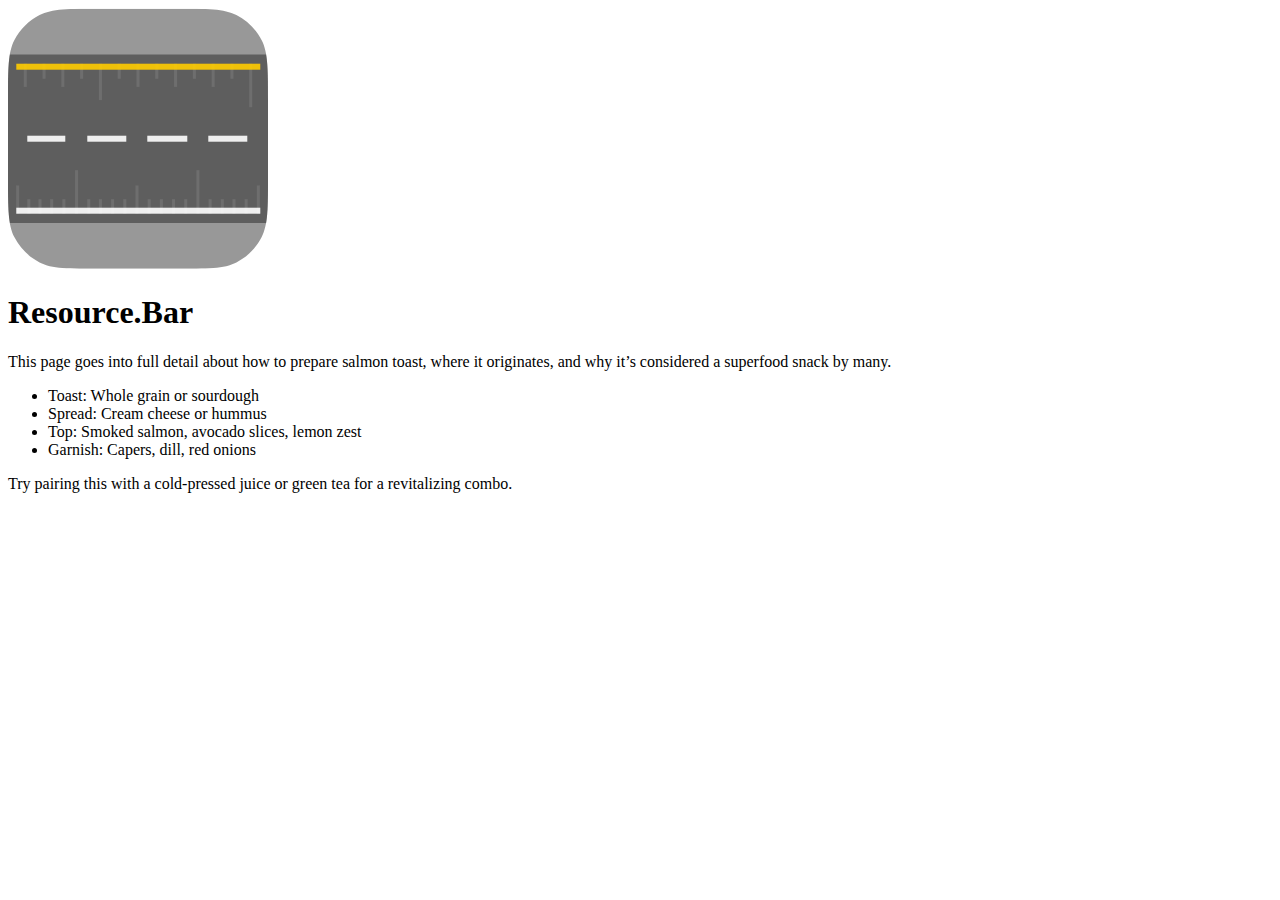
<file: connectere/resource.bar.html>
<!DOCTYPE html>
<html lang="en">
<head>
  <meta charset="UTF-8">
  <title>Resource Bar</title>
  <link rel="canonical" href="https://resource.bar/" />
  <meta name="description" content="A truly resourceful place.">
  <meta name="author" content="waKer">
  <meta name="keywords" content="W, Slash, A, Resource, Dot, Bar">
  <meta name="application-name" content="The Resource Bar">
  <meta name="generator" content="Manual">
   <meta name="viewport" content="width=device-width, initial-scale=1.0">
</head>
<body>
<svg data-image="logo" width="260" height="261" viewBox="0 0 260 261" fill="none" xmlns="http://www.w3.org/2000/svg">
<g clip-path="url(#clip0_930_732)">
<path d="M0 168.086C0 200.508 0 216.719 6.3097 229.102C11.8599 239.995 20.716 248.851 31.6088 254.401C43.9923 260.711 60.2032 260.711 92.625 260.711H167.375C199.797 260.711 216.008 260.711 228.391 254.401C239.284 248.851 248.14 239.995 253.69 229.102C260 216.719 260 200.508 260 168.086V93.3359C260 60.9142 260 44.7032 253.69 32.3198C248.14 21.4269 239.284 12.5708 228.391 7.02065C216.008 0.710938 199.797 0.710938 167.375 0.710938H92.625C60.2032 0.710938 43.9923 0.710938 31.6088 7.02065C20.716 12.5708 11.8599 21.4269 6.3097 32.3198C0 44.7032 0 60.9142 0 93.3359V168.086Z" fill="#1A1A1B" fill-opacity="0.45"/>
<path fill-rule="evenodd" clip-rule="evenodd" d="M258.126 46.4141C260 57.2908 260 71.7057 260 93.3359V168.086C260 189.716 260 204.131 258.126 215.008L1.8736 215.008C0 204.131 0 189.716 0 168.086V93.3359C0 71.7057 0 57.2908 1.8736 46.4141L258.126 46.4141Z" fill="#232323" fill-opacity="0.5"/>
<rect width="3.04688" height="43.6719" transform="matrix(-1 0 0 1 244.258 55.5547)" fill="white" fill-opacity="0.1"/>
<rect width="3.04688" height="15.2344" transform="matrix(-1 0 0 1 225.469 55.5547)" fill="white" fill-opacity="0.1"/>
<rect width="3.04688" height="23.3594" transform="matrix(-1 0 0 1 206.68 55.5547)" fill="white" fill-opacity="0.1"/>
<rect width="3.04688" height="15.2344" transform="matrix(-1 0 0 1 187.891 55.5547)" fill="white" fill-opacity="0.1"/>
<rect width="3.04688" height="23.3594" transform="matrix(-1 0 0 1 169.102 55.5547)" fill="white" fill-opacity="0.1"/>
<rect width="3.04688" height="15.2344" transform="matrix(-1 0 0 1 150.312 55.5547)" fill="white" fill-opacity="0.1"/>
<rect width="3.04688" height="23.3594" transform="matrix(-1 0 0 1 131.523 55.5547)" fill="white" fill-opacity="0.1"/>
<rect width="3.04688" height="15.2344" transform="matrix(-1 0 0 1 112.734 55.5547)" fill="white" fill-opacity="0.1"/>
<rect width="3.04688" height="36.5625" transform="matrix(-1 0 0 1 93.9453 55.5547)" fill="white" fill-opacity="0.1"/>
<rect width="3.04688" height="15.2344" transform="matrix(-1 0 0 1 75.1562 55.5547)" fill="white" fill-opacity="0.1"/>
<rect width="3.04688" height="23.3594" transform="matrix(-1 0 0 1 56.3672 55.5547)" fill="white" fill-opacity="0.1"/>
<rect width="3.04688" height="15.2344" transform="matrix(-1 0 0 1 37.5781 55.5547)" fill="white" fill-opacity="0.1"/>
<rect width="3.04688" height="23.3594" transform="matrix(-1 0 0 1 18.7891 55.5547)" fill="white" fill-opacity="0.1"/>
<rect width="244" height="6" transform="matrix(-1 0 0 1 252.289 55.7109)" fill="#FFCC00" fill-opacity="0.9"/>
<rect width="39" height="6" transform="matrix(-1 0 0 1 239.289 127.711)" fill="white" fill-opacity="0.9"/>
<rect width="40" height="6" transform="matrix(-1 0 0 1 179.289 127.711)" fill="white" fill-opacity="0.9"/>
<rect width="39" height="6" transform="matrix(-1 0 0 1 118.289 127.711)" fill="white" fill-opacity="0.9"/>
<rect width="38" height="6" transform="matrix(-1 0 0 1 57.2891 127.711)" fill="white" fill-opacity="0.9"/>
<rect width="3.04688" height="28.4375" transform="matrix(-1 0 0 1 251.875 177.43)" fill="white" fill-opacity="0.1"/>
<rect width="3.04688" height="14.7266" transform="matrix(-1 0 0 1 239.688 191.141)" fill="white" fill-opacity="0.1"/>
<rect width="3.04688" height="14.7266" transform="matrix(-1 0 0 1 227.5 191.141)" fill="white" fill-opacity="0.1"/>
<rect width="3.04688" height="14.7266" transform="matrix(-1 0 0 1 215.82 191.141)" fill="white" fill-opacity="0.1"/>
<rect width="3.04688" height="14.7266" transform="matrix(-1 0 0 1 203.633 191.141)" fill="white" fill-opacity="0.1"/>
<rect width="3.04688" height="43.6719" transform="matrix(-1 0 0 1 191.445 162.195)" fill="white" fill-opacity="0.1"/>
<rect width="3.04688" height="14.7266" transform="matrix(-1 0 0 1 179.258 191.141)" fill="white" fill-opacity="0.1"/>
<rect width="3.04688" height="14.7266" transform="matrix(-1 0 0 1 167.07 191.141)" fill="white" fill-opacity="0.1"/>
<rect width="3.04688" height="14.7266" transform="matrix(-1 0 0 1 154.883 191.141)" fill="white" fill-opacity="0.1"/>
<rect width="3.04688" height="14.7266" transform="matrix(-1 0 0 1 142.695 191.141)" fill="white" fill-opacity="0.1"/>
<rect width="3.04688" height="28.4375" transform="matrix(-1 0 0 1 130.508 177.43)" fill="white" fill-opacity="0.1"/>
<rect width="3.04688" height="14.7266" transform="matrix(-1 0 0 1 118.32 191.141)" fill="white" fill-opacity="0.1"/>
<rect width="3.04688" height="14.7266" transform="matrix(-1 0 0 1 106.133 191.141)" fill="white" fill-opacity="0.1"/>
<rect width="3.04688" height="14.7266" transform="matrix(-1 0 0 1 93.9453 191.141)" fill="white" fill-opacity="0.1"/>
<rect width="3.04688" height="14.7266" transform="matrix(-1 0 0 1 82.2656 191.141)" fill="white" fill-opacity="0.1"/>
<rect width="3.04688" height="43.6719" transform="matrix(-1 0 0 1 70.0781 162.195)" fill="white" fill-opacity="0.1"/>
<rect width="3.04688" height="14.7266" transform="matrix(-1 0 0 1 57.3828 191.141)" fill="white" fill-opacity="0.1"/>
<rect width="3.04688" height="14.7266" transform="matrix(-1 0 0 1 45.1953 191.141)" fill="white" fill-opacity="0.1"/>
<rect width="3.04688" height="14.7266" transform="matrix(-1 0 0 1 33.5156 191.141)" fill="white" fill-opacity="0.1"/>
<rect width="3.04688" height="14.7266" transform="matrix(-1 0 0 1 22.3438 191.141)" fill="white" fill-opacity="0.1"/>
<rect width="3.04688" height="28.4375" transform="matrix(-1 0 0 1 11.1719 177.43)" fill="white" fill-opacity="0.1"/>
<rect width="244" height="6" transform="matrix(-1 0 0 1 252.289 199.711)" fill="white" fill-opacity="0.9"/>
</g>
<defs>
<clipPath id="clip0_930_732">
<rect width="260" height="260" fill="white" transform="matrix(1 0 0 -1 0 260.711)"/>
</clipPath>
</defs>
</svg>

<main>
  <h1>Resource.Bar</h1>
  <p>This page goes into full detail about how to prepare salmon toast, where it originates, and why it’s considered a superfood snack by many.</p>
  <ul>
    <li>Toast: Whole grain or sourdough</li>
    <li>Spread: Cream cheese or hummus</li>
    <li>Top: Smoked salmon, avocado slices, lemon zest</li>
    <li>Garnish: Capers, dill, red onions</li>
  </ul>
  <p>Try pairing this with a cold-pressed juice or green tea for a revitalizing combo.</p>
</main>

</body>
</html>
</file>
